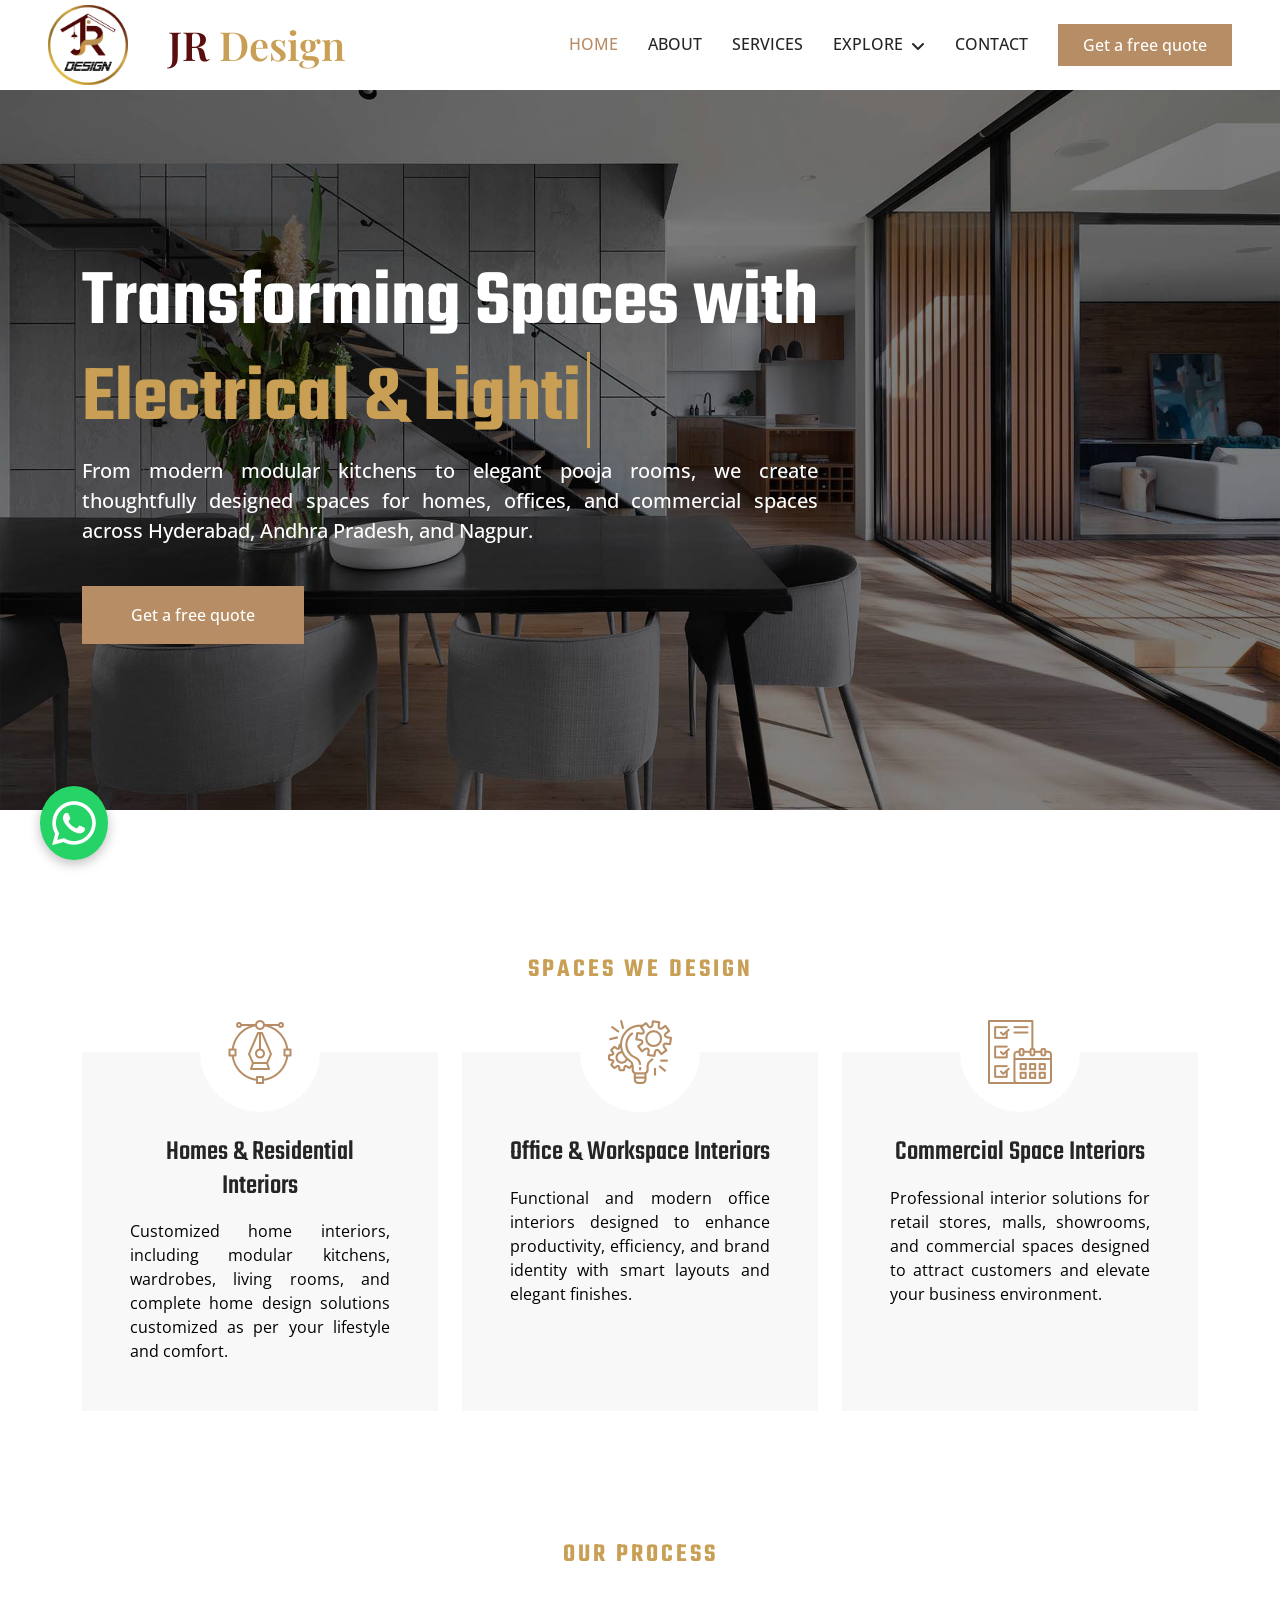
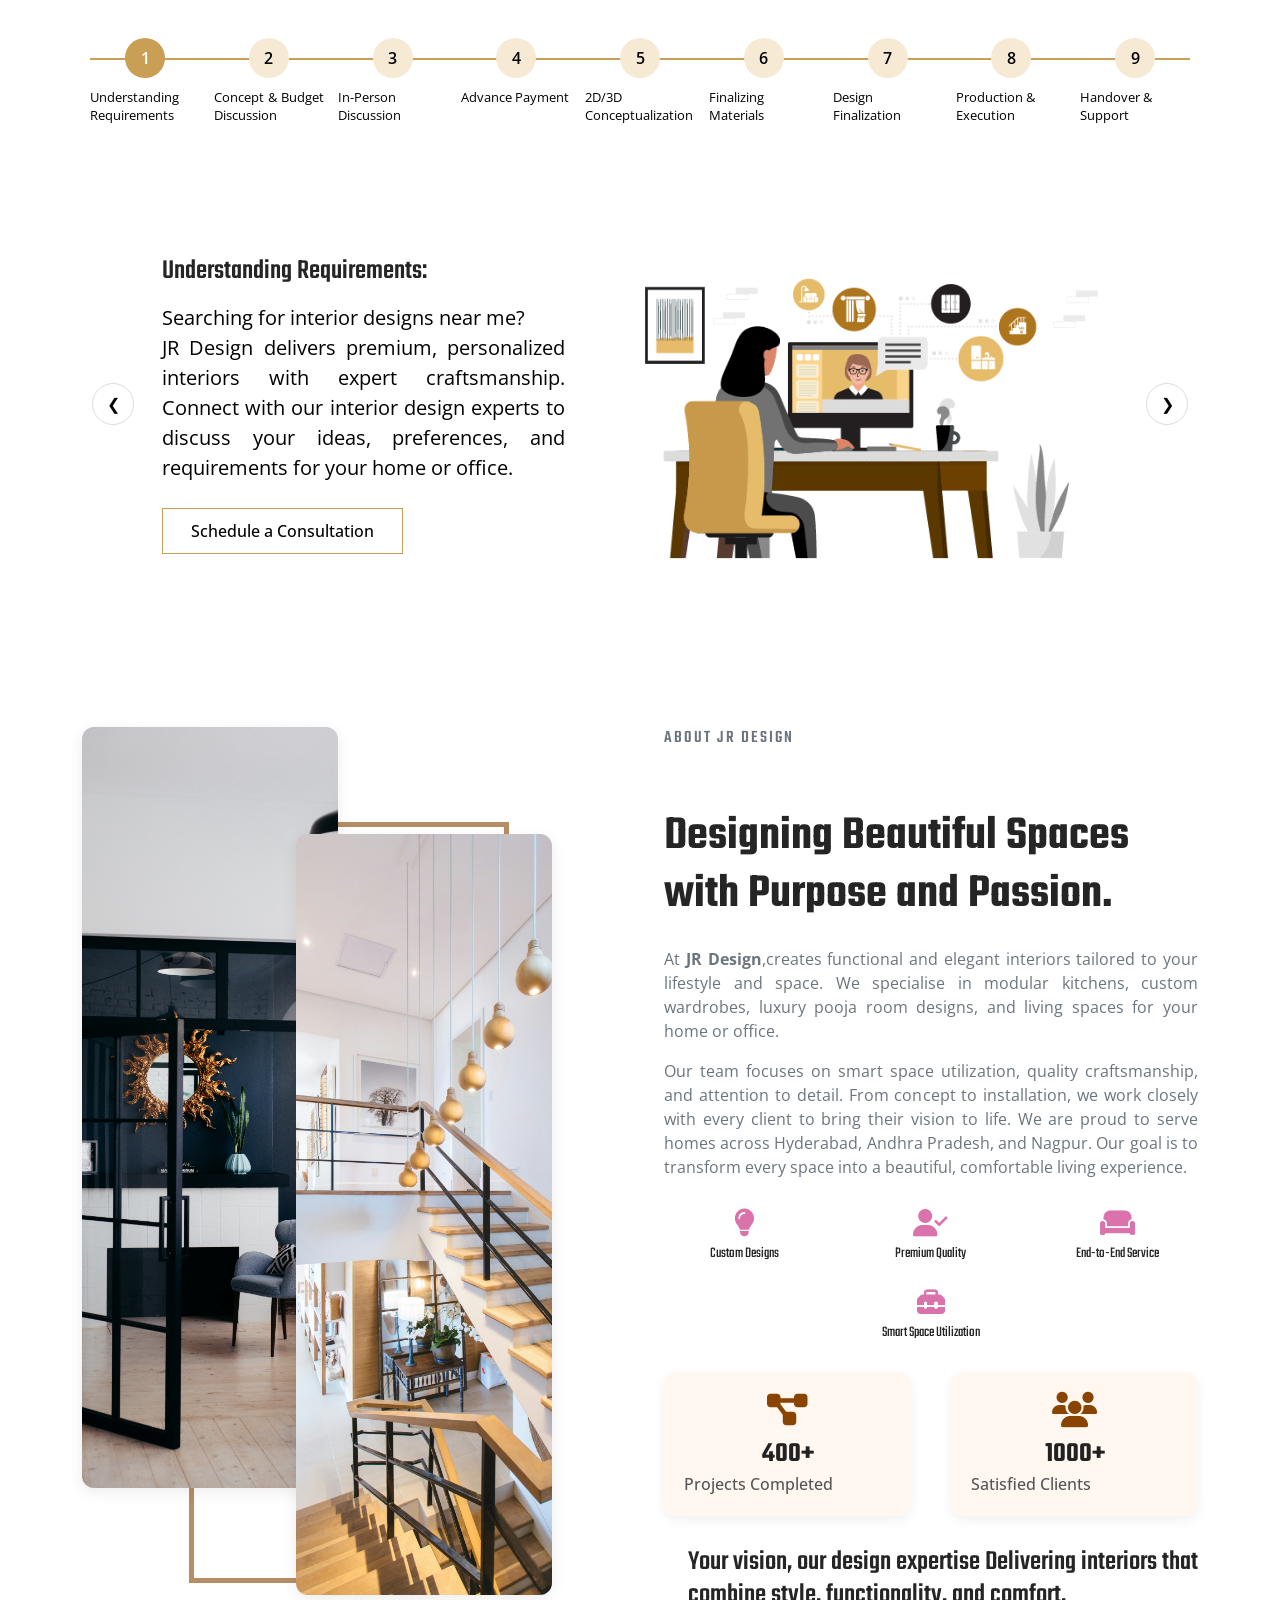
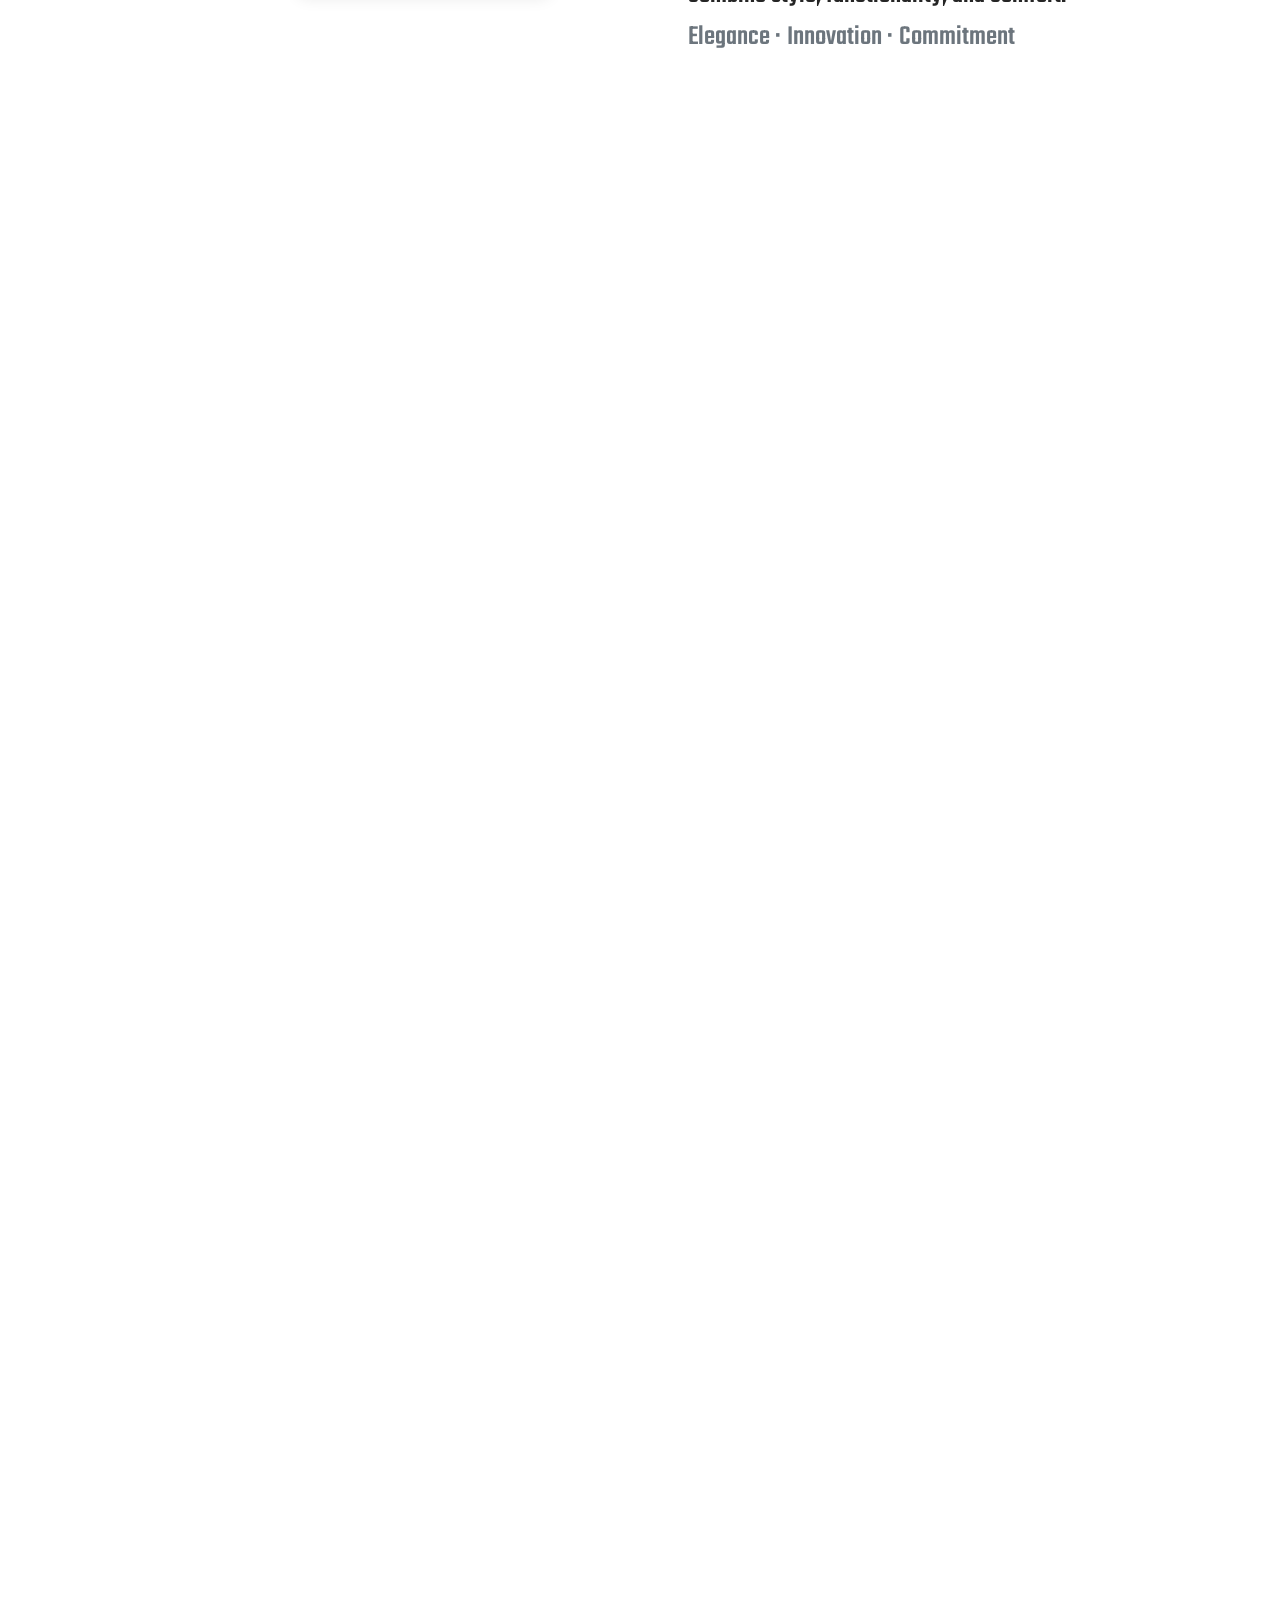
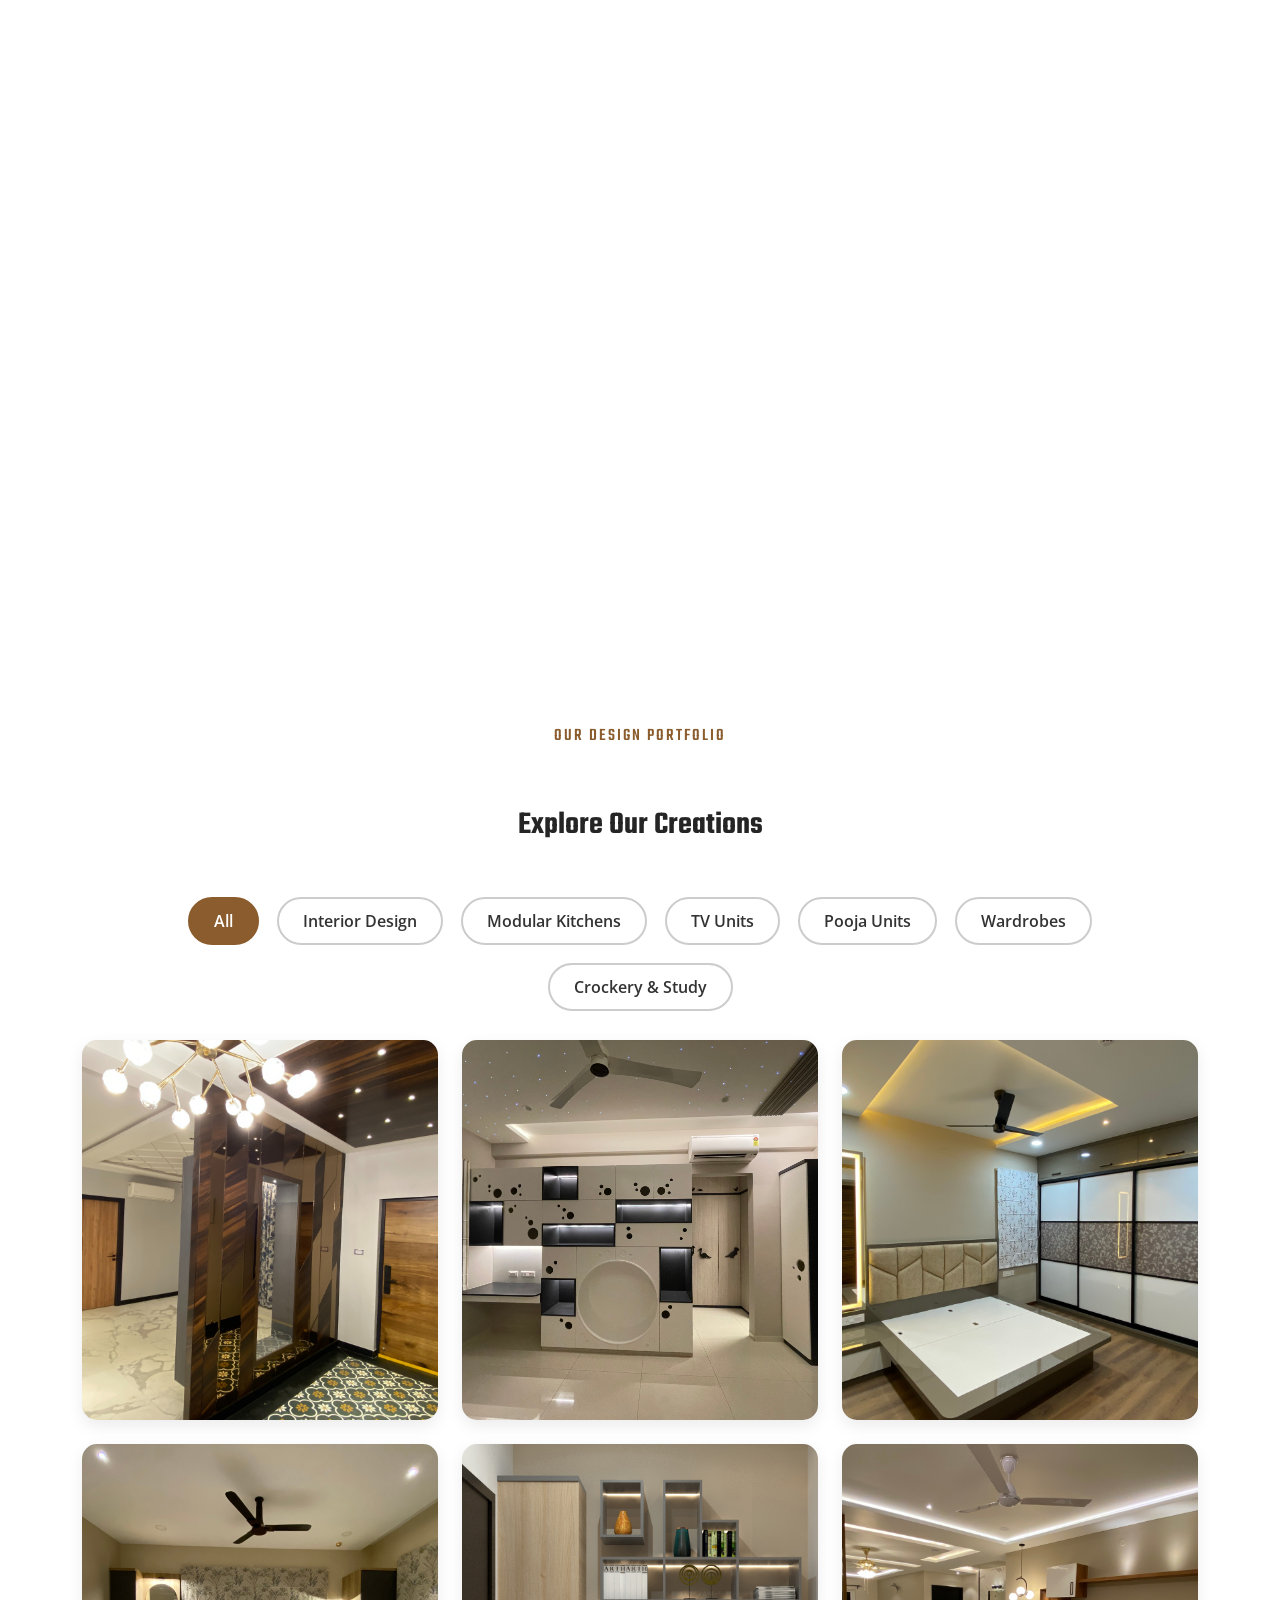
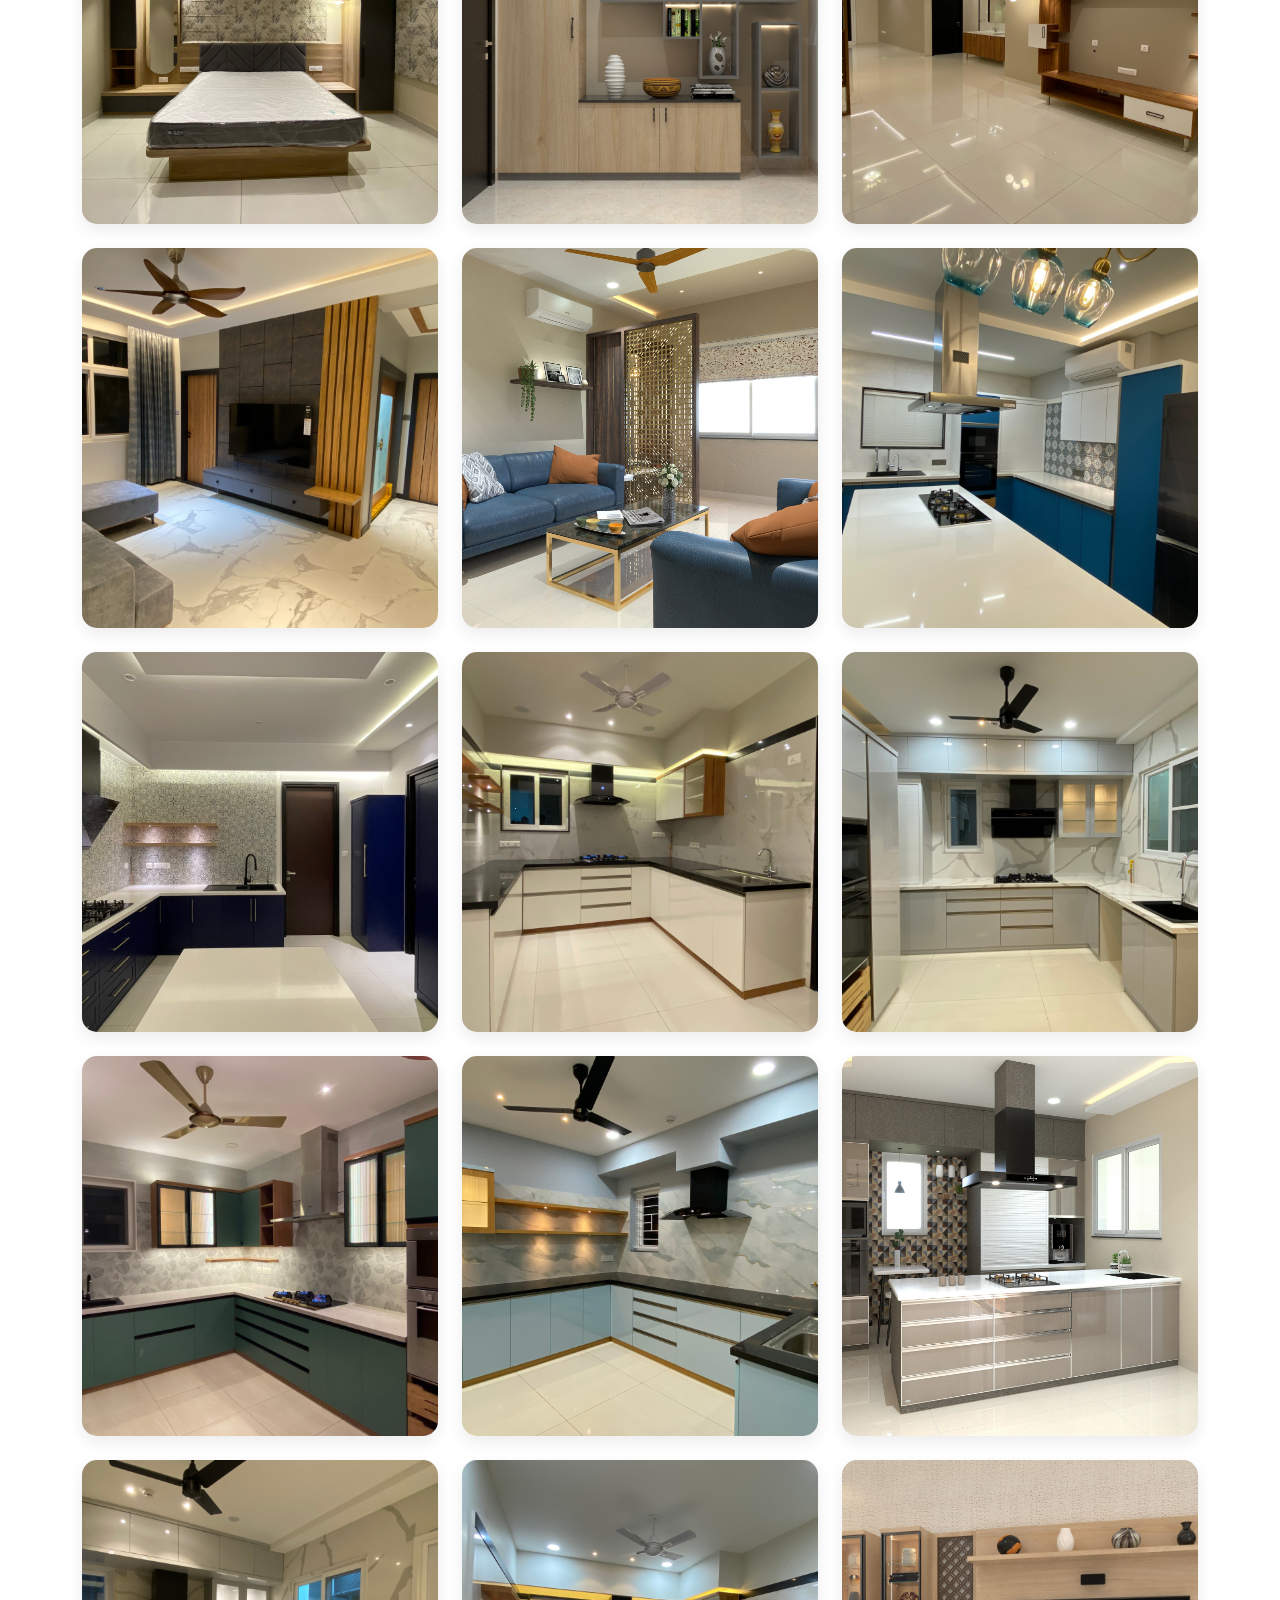
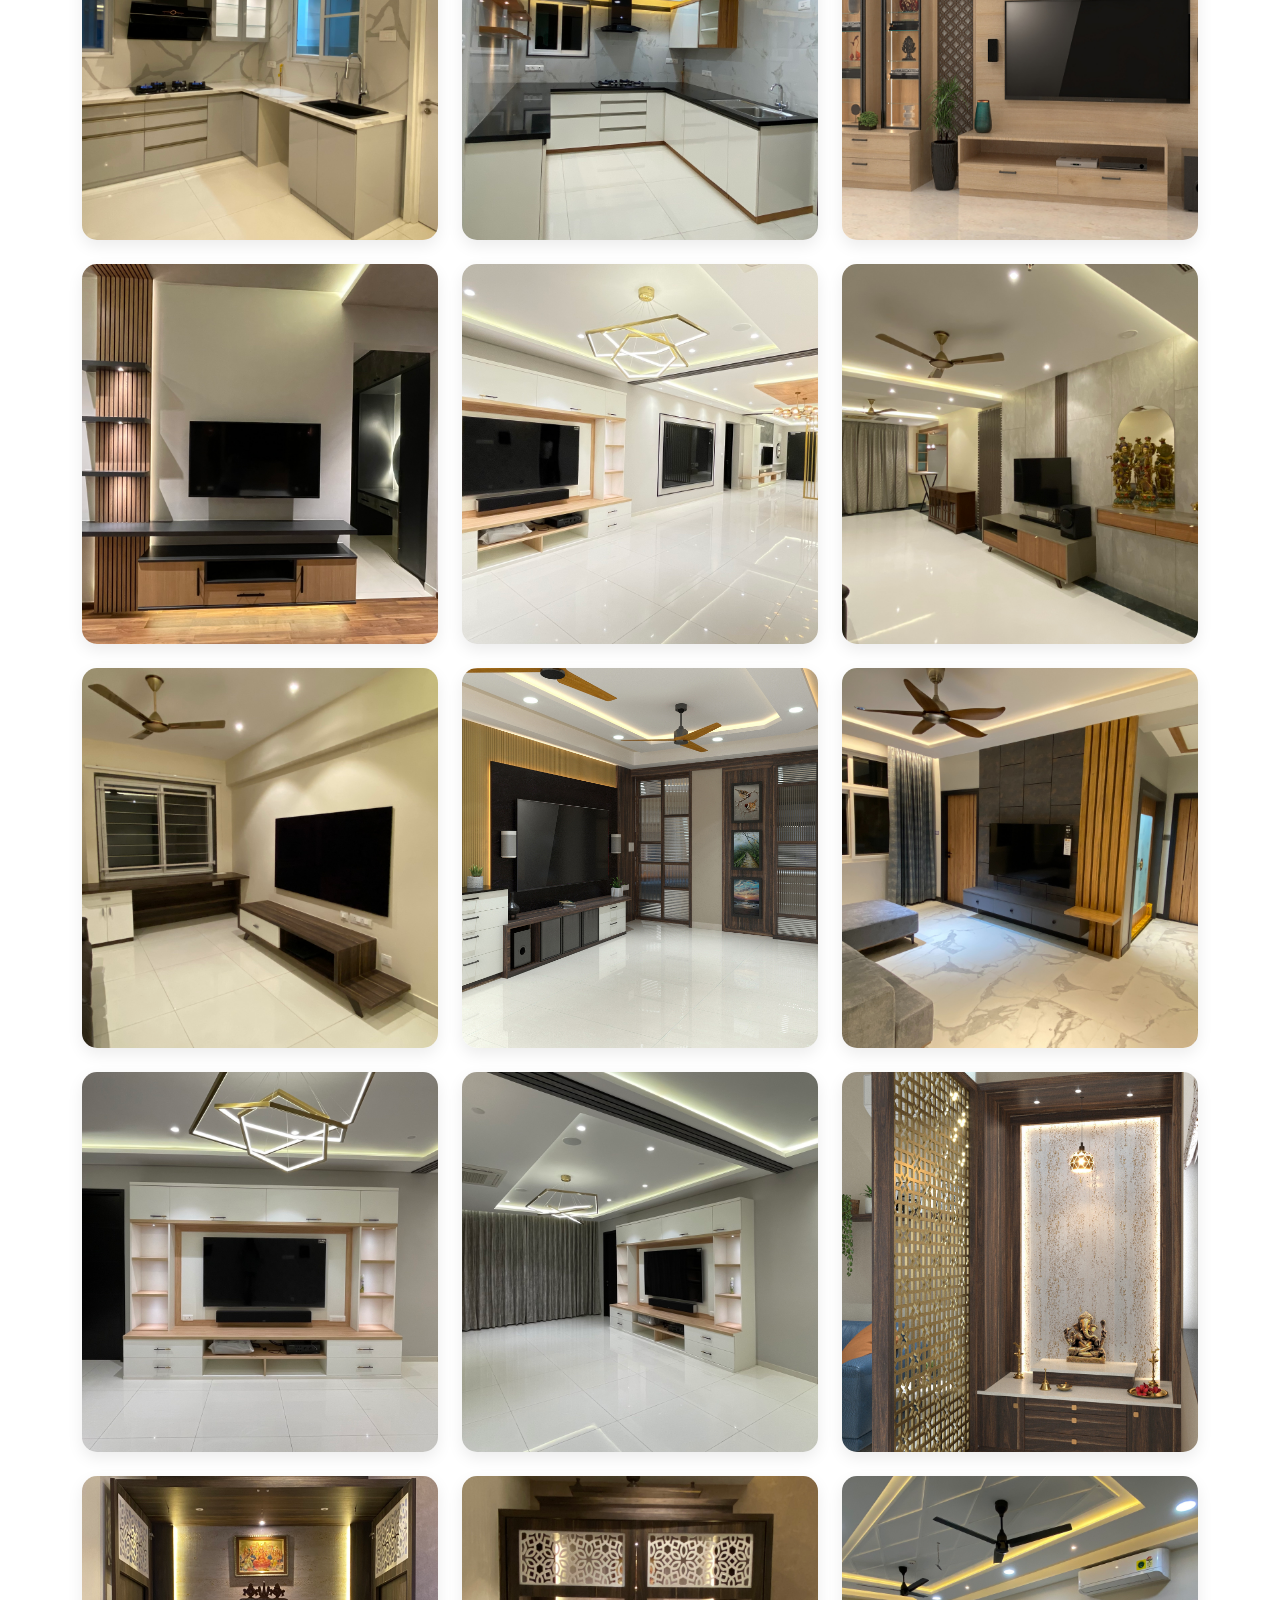
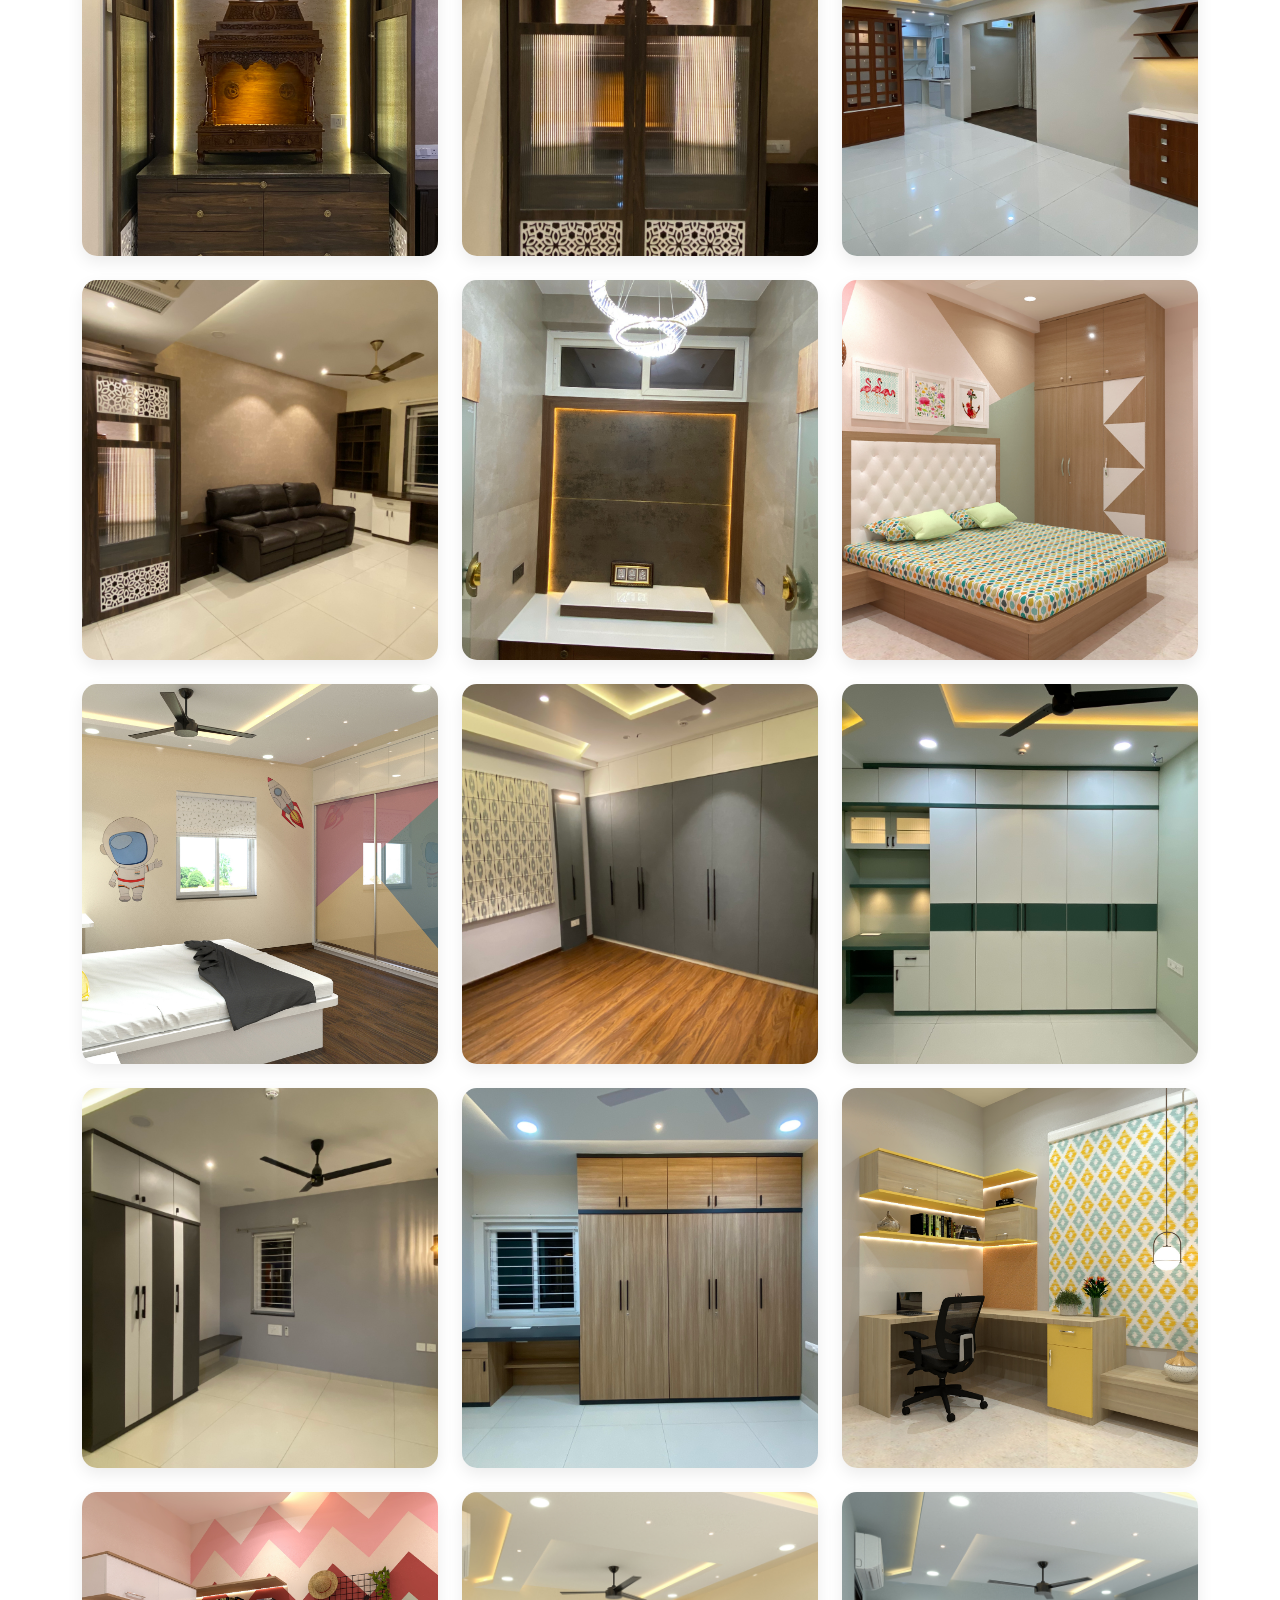
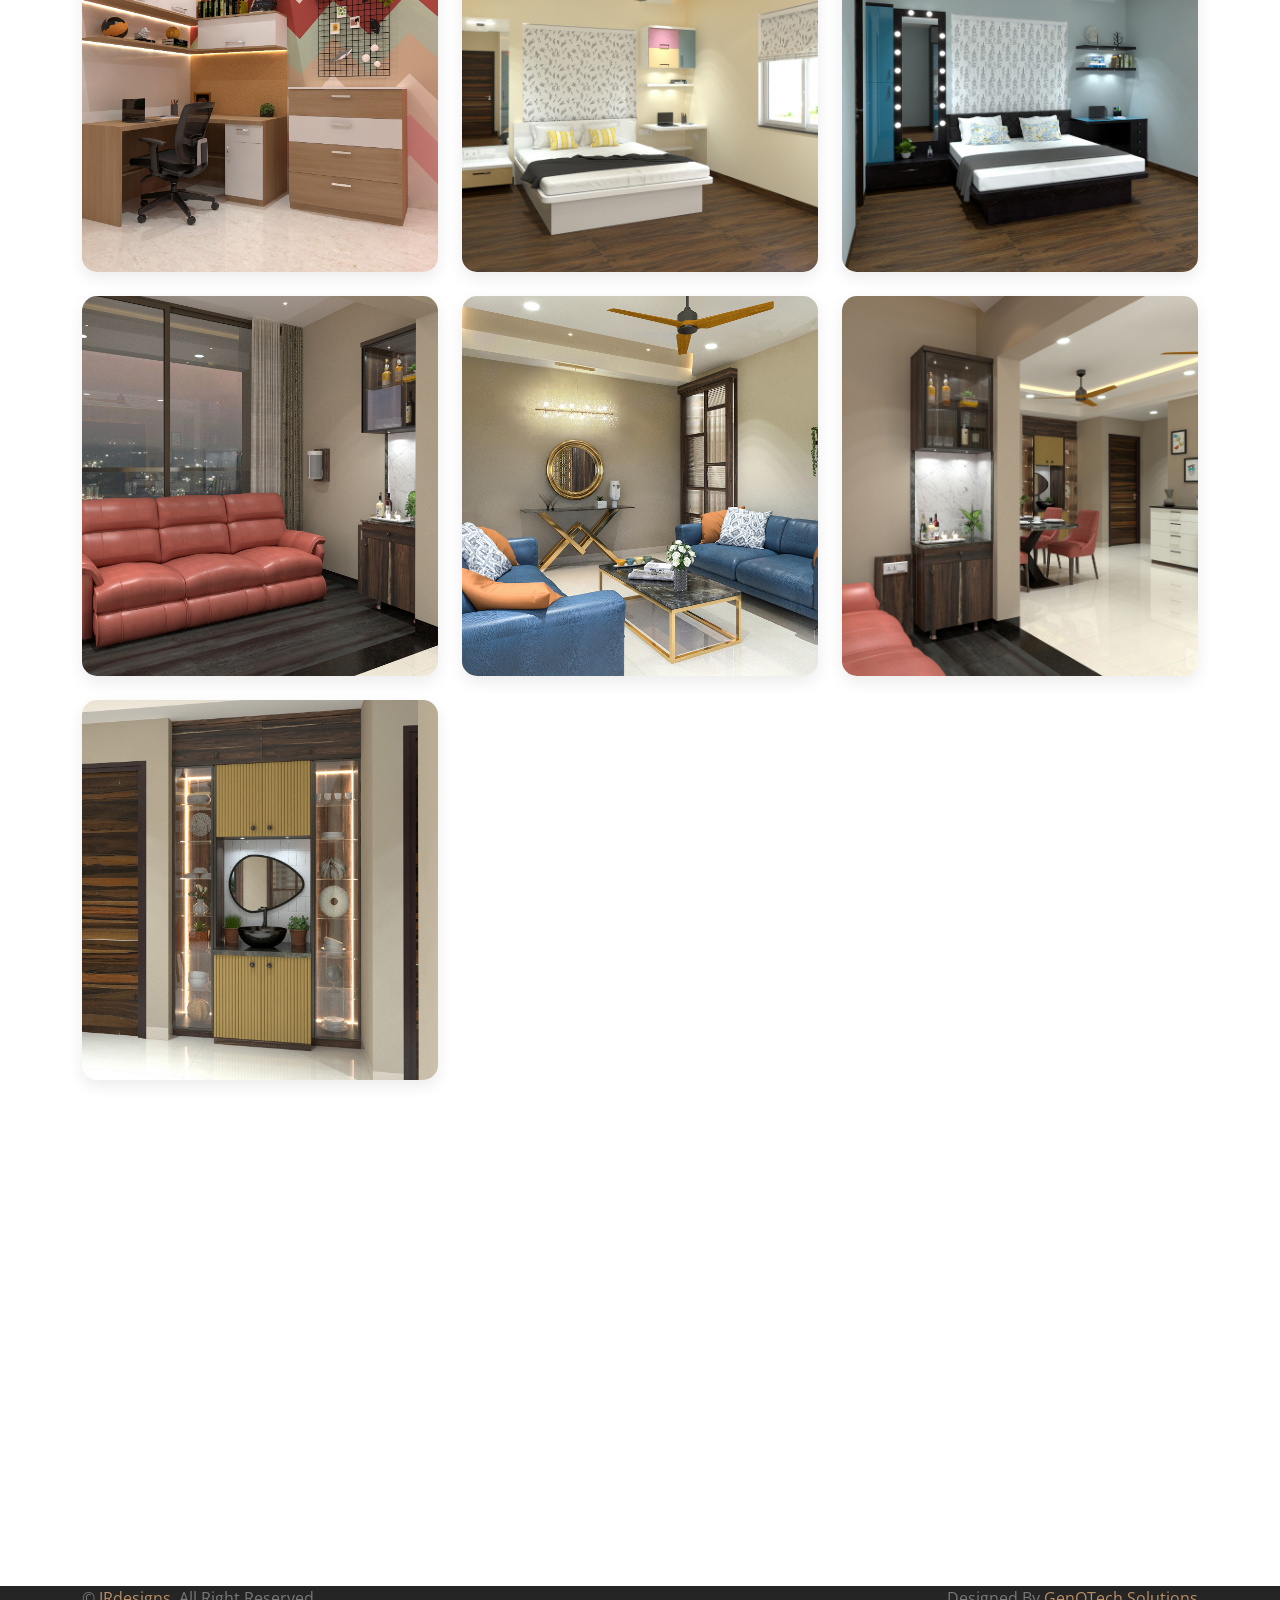
<file: www.jrdesigns.in/index.html>
<!DOCTYPE html>
<html lang="en">


<head>
    <meta charset="utf-8">
    <title>JR Design</title>
    <meta content="width=device-width, initial-scale=1.0" name="viewport">
    <meta content="" name="keywords">
    <meta content="" name="description">

    <!-- Favicon -->
    <link href="img2/JR-new-logo.png" rel="icon">

    <!-- Google Web Fonts -->
    <link rel="preconnect" href="https://fonts.googleapis.com/">
    <link rel="preconnect" href="https://fonts.gstatic.com/" crossorigin>
    <link href="https://fonts.googleapis.com/css2?family=Open+Sans:wght@400;500;600&amp;family=Teko:wght@400;500;600&amp;display=swap" rel="stylesheet">

    <!-- Icon Font Stylesheet -->
    <link href="../cdnjs.cloudflare.com/ajax/libs/font-awesome/5.10.0/css/all.min.css" rel="stylesheet">
    <link href="../cdn.jsdelivr.net/npm/bootstrap-icons%401.4.1/font/bootstrap-icons.css" rel="stylesheet">

    <!-- Libraries Stylesheet -->
    <link href="lib/animate/animate.min.css" rel="stylesheet">
    <link href="lib/owlcarousel/assets/owl.carousel.min.css" rel="stylesheet">
    <link href="lib/tempusdominus/css/tempusdominus-bootstrap-4.min.css" rel="stylesheet" />

    <!-- Customized Bootstrap Stylesheet -->
    <link href="css/bootstrap.min.css" rel="stylesheet">

    <!-- Template Stylesheet -->
    <link href="css/style.css" rel="stylesheet">
<!-- Add this in your HTML head section -->
<link href="https://fonts.googleapis.com/css2?family=Playfair+Display:wght@700&amp;family=Raleway:wght@400;700&amp;display=swap" rel="stylesheet">
        
<!--- collect chat code-->
<script>(function(w, d) { w.CollectId = "69805b1582cbaf230dd0d04c"; var h = d.head || d.getElementsByTagName("head")[0]; var s = d.createElement("script"); s.setAttribute("type", "text/javascript"); s.async=true; s.setAttribute("src", "https://collectcdn.com/launcher.js"); h.appendChild(s); })(window, document);</script>
  </head>

<body>
    <!-- Spinner Start -->
    <div id="spinner" class="show bg-white position-fixed translate-middle w-100 vh-100 top-50 start-50 d-flex align-items-center justify-content-center">
        <div class="spinner-border position-relative text-primary" style="width: 6rem; height: 6rem;" role="status"></div>
        <img class="position-absolute top-50 start-50 translate-middle" src="img2/56-x-74.png" alt="Icon">
    </div>
    <!-- Spinner End -->


   

<!-- Navbar Start -->
<nav class="navbar navbar-expand-lg bg-white navbar-light sticky-top py-lg-0 px-lg-5 wow fadeIn" data-wow-delay="0.1s">
    <a href="index.html" class="navbar-brand ms-4 ms-lg-0">
        <div class="logo-container">
            <img src="img2/JR-new-logo.png" alt="JR Logo">
        </div>
        <h1 class="text-primary m-0" style="font-family: 'Playfair Display', 'Raleway', serif;">
            <span style="color: #5c0d0d;">JR</span><span style="color: #c89f54;"> Design</span>
        </h1>
    </a>

    <button type="button" class="navbar-toggler me-4" data-bs-toggle="collapse" data-bs-target="#navbarCollapse">
        <span class="navbar-toggler-icon"></span>
    </button>

    <div class="collapse navbar-collapse" id="navbarCollapse">
        <div class="navbar-nav ms-auto p-4 p-lg-0">
            <a href="index.html" class="nav-item nav-link active">Home</a>
            <a href="about.html" class="nav-item nav-link">About</a>
            <a href="service.html" class="nav-item nav-link">Services</a>
            <div class="nav-item dropdown">
                <a href="#" class="nav-link dropdown-toggle" data-bs-toggle="dropdown">Explore</a>
                <div class="dropdown-menu dropdown-menu-end mt-0 border-0 shadow-sm">
                    <!-- <a href="feature.html" class="dropdown-item">Our Features</a> -->
                    <a href="project.html" class="dropdown-item">Our Projects</a>
                    <a href="appointment.html" class="dropdown-item">Appointment</a>
                    <a href="testimonial.html" class="dropdown-item">Portfolio</a>
                </div>
            </div>
            <a href="contact.html" class="nav-item nav-link">Contact</a>
        </div>
        <a href="team.php" class="btn btn-primary py-2 px-4 d-none d-lg-block">Get a free quote</a>
    </div>
</nav>
<!-- Navbar End -->

<style>
    .logo-container {
        height: 80px;
        width: 120px;
        position: relative;
        overflow: visible;
        flex-shrink: 0;
        display: inline-block;
    }

    .logo-container img {
        position: absolute;
        top: 50%;
        left: 0;
        transform: translateY(-50%);
        height: 80px;
        width: auto;
        z-index: 1;
        pointer-events: none;
    }

    .navbar-brand {
        display: flex;
        align-items: center;
        position: relative;
    }

    /* Ensure dropdown works properly on mobile */
    .navbar .dropdown-menu {
        background-color: #fff;
        position: absolute;
        top: 100%;
        left: 0;
        right: auto;
        z-index: 1000;
        display: none;
        float: left;
        min-width: 10rem;
    }

    .navbar .dropdown:hover .dropdown-menu,
    .navbar .dropdown.show .dropdown-menu {
        display: block;
    }

/* Desktop hover dropdown */
@media (min-width: 992px) {
    .navbar .dropdown:hover .dropdown-menu {
        display: block;
    }
}

/* Mobile: Bootstrap controls show/hide */
@media (max-width: 991.98px) {
    .navbar .dropdown-menu {
        display: none;
    }

    .navbar .dropdown.show .dropdown-menu {
        display: block;
    }
}


    /* Optional: Add smooth transition on dropdown */
    .dropdown-menu {
        transition: all 0.3s ease;
    }
</style>


    <!-- Carousel Start -->
    <div class="container-fluid p-0 pb-5 wow fadeIn" data-wow-delay="0.1s">
        <div class="owl-carousel header-carousel position-relative">
            <div class="owl-carousel-item position-relative" data-dot=" src='img/carousel-1.jpg'>">
                <img class="img-fluid" src="img/carousel-1.jpg" alt="">
                <div class="owl-carousel-inner">
                    <div class="container">
                        <div class="row justify-content-start">
                            <div class="col-10 col-lg-8">
<h1 class="display-1 text-white animated slideInDown banner-heading">
  Transforming Spaces with <br>
  <span class="dynamic-text"></span>
</h1>
                                <p class="fs-5 fw-medium text-white mb-4 pb-3">From modern modular kitchens to elegant pooja rooms, we create thoughtfully designed spaces for homes, offices, and commercial spaces across Hyderabad, Andhra Pradesh, and Nagpur.</p>
                                   <a href="team.php" class="btn btn-primary py-3 px-5 animated slideInLeft">Get a free quote </a>
                                   <!-- <a href="team.html" class="btn btn-primary py-2 px-4 d-none d-lg-block">Get a free quote</a> -->

                            </div>
                        </div>
                    </div>
                </div>
            </div>
            <!-- <div class="owl-carousel-item position-relative" data-dot="<img src='img/carousel-2.jpg'>">
                <img class="img-fluid" src="img/carousel-2.jpg" alt="">
                <div class="owl-carousel-inner">
                    <div class="container">
                        <div class="row justify-content-start">
                            <div class="col-10 col-lg-8">
                                <h1 class="display-1 text-white animated slideInDown">Best Architecture And Interior Design Services</h1>
                                <p class="fs-5 fw-medium text-white mb-4 pb-3">Vero elitr justo clita lorem. Ipsum dolor at sed stet sit diam no. Kasd rebum ipsum et diam justo clita et kasd rebum sea elitr.</p>
                                <a href="" class="btn btn-primary py-3 px-5 animated slideInLeft">Read More</a>
                            </div>
                        </div>
                    </div>
                </div>
            </div>
            <div class="owl-carousel-item position-relative" data-dot="<img src='img/carousel-3.jpg'>">
                <img class="img-fluid" src="img/carousel-3.jpg" alt="">
                <div class="owl-carousel-inner">
                    <div class="container">
                        <div class="row justify-content-start">
                            <div class="col-10 col-lg-8">
                                <h1 class="display-1 text-white animated slideInDown">Best Architecture And Interior Design Services</h1>
                                <p class="fs-5 fw-medium text-white mb-4 pb-3">Vero elitr justo clita lorem. Ipsum dolor at sed stet sit diam no. Kasd rebum ipsum et diam justo clita et kasd rebum sea elitr.</p>
                                <a href="" class="btn btn-primary py-3 px-5 animated slideInLeft">Read More</a>
                            </div>
                        </div>
                    </div>
                </div>
            </div> -->
        </div>
    </div>
    <!-- Carousel End -->


    <!-- Facts Start -->
    <div class="container-xxl py-5">
        <div class="container pt-5">
          <h2 class="jr-title text-center">SPACES WE DESIGN</h2>
            <div class="row g-4">
                <div class="col-lg-4 col-md-6 wow fadeInUp" data-wow-delay="0.1s">
                    <div class="fact-item text-center bg-light h-100 p-5 pt-0">
                        <div class="fact-icon">
                            <img src="img/icons/icon-2.png" alt="Icon">
                        </div>
                        <h3 class="mb-3">Homes & Residential Interiors</h3>
                        <p class="mb-0">Customized home interiors, including modular kitchens, wardrobes, living rooms, and complete home design solutions customized as per your lifestyle and comfort.</p>
                    </div>
                </div>
                <div class="col-lg-4 col-md-6 wow fadeInUp" data-wow-delay="0.3s">
                    <div class="fact-item text-center bg-light h-100 p-5 pt-0">
                        <div class="fact-icon">
                            <img src="img/icons/icon-3.png" alt="Icon">
                        </div>
                        <h3 class="mb-3">Office & Workspace Interiors</h3>
                        <p class="mb-0">Functional and modern office interiors designed to enhance productivity, efficiency, and brand identity with smart layouts and elegant finishes.</p>
                    </div>
                </div>
                <div class="col-lg-4 col-md-6 wow fadeInUp" data-wow-delay="0.5s">
                    <div class="fact-item text-center bg-light h-100 p-5 pt-0">
                        <div class="fact-icon">
                            <img src="img/icons/icon-4.png" alt="Icon">
                        </div>
                        <h3 class="mb-3">Commercial Space Interiors </h3>
                        <p class="mb-0">Professional interior solutions for retail stores, malls, showrooms, and commercial spaces designed to attract customers and elevate your business environment.</p>
                    </div>
                </div>
            </div>
        </div>
    </div>
    <!-- Facts End -->




   <!-- How It Works Section
<section class="how-it-works-section">
  <div class="container">
    <h2 class="section-title">How It Works</h2>
    <div class="steps-wrapper">
      <div class="step">
        <div class="icon-circle">
          <i class="fas fa-calendar-check"></i>
        </div>
        <h4>Plan Site Visit</h4>
        <p>Schedule a visit to understand your space and requirements.</p>
      </div>

      <div class="chain-line"></div>

      <div class="step">
        <div class="icon-circle">
          <i class="fas fa-file-invoice-dollar"></i>
        </div>
        <h4>Get a Free Quote</h4>
        <p>Receive a no-obligation estimate based on your inputs.</p>
      </div>

      <div class="chain-line"></div>

      

      <div class="step">
        <div class="icon-circle">
          <i class="fas fa-coins"></i>
        </div>
        <h4>Token Payment</h4>
        <p>Confirm the project by paying a minimal token amount.</p>
      </div>
      <div class="chain-line"></div>

      <div class="step">
        <div class="icon-circle">
          <i class="fas fa-pencil-ruler"></i>
        </div>
        <h4>Start 2D & 3D Designs</h4>
        <p>Our designers initiate concept creation to visualize your space.</p>
      </div>

      <div class="chain-line"></div>

      <div class="step">
        <div class="icon-circle">
          <i class="fas fa-share-square"></i>
        </div>
        <h4>Design Sharing</h4>
        <p>We present finalized 2D & 3D designs for your approval.</p>
      </div>

      <div class="chain-line"></div>

      <div class="step">
        <div class="icon-circle">
          <i class="fas fa-tools"></i>
        </div>
        <h4>Execution Begins</h4>
        <p>Renovation and execution start as per approved plan.</p>
      </div>

      <div class="chain-line"></div>

      <div class="step">
        <div class="icon-circle">
          <i class="fas fa-receipt"></i>
        </div>
        <h4>Payment Milestones</h4>
        <p>Make payments according to the agreed project schedule.</p>
      </div>

      <div class="chain-line"></div>

      <div class="step">
        <div class="icon-circle">
          <i class="fas fa-truck-moving"></i>
        </div>
        <h4>Move In & Enjoy!</h4>
        <p>Your dream space is ready. Time to move in and relax!</p>
      </div>
    </div>
    <div class="cta-button">
      <a href="team.php" class="btn-consultation">Book Free Consultation</a>
    </div>
  </div>
</section> -->


<!-- HOW WE WORK START -->
<section class="jr-how-work">
  <div class="container">

    <h2 class="jr-title text-center">OUR PROCESS</h2>

    <!-- STEPS -->
    <div class="jr-steps">
      <span class="jr-line"></span>

      <div class="jr-step active" data-step="1">
        <span class="jr-circle">1</span>
        <p>Understanding <br>Requirements</p>
      </div>

      <div class="jr-step" data-step="2">
        <span class="jr-circle">2</span>
        <p>Concept & Budget Discussion</p>
      </div>

      <div class="jr-step" data-step="3">
        <span class="jr-circle">3</span>
        <p>In-Person Discussion</p>
      </div>

      <div class="jr-step" data-step="4">
        <span class="jr-circle">4</span>
        <p>Advance Payment</p>
      </div>

      <div class="jr-step" data-step="5">
        <span class="jr-circle">5</span>
        <p>2D/3D <br>Conceptualization</p>
      </div>

      <div class="jr-step" data-step="6">
        <span class="jr-circle">6</span>
        <p>Finalizing Materials</p>
      </div>

      <div class="jr-step" data-step="7">
        <span class="jr-circle">7</span>
        <p>Design Finalization</p>
      </div>

      <div class="jr-step" data-step="8">
        <span class="jr-circle">8</span>
        <p>Production & <br> Execution</p>
      </div>

      <div class="jr-step" data-step="9">
        <span class="jr-circle">9</span>
        <p>Handover & <br>Support</p>
      </div>
    </div>

    <!-- CONTENT -->
<div class="jr-content">

  <button class="jr-arrow left">&#10094;</button>

  <!-- STEP 1 -->
  <div class="jr-content-item active" data-content="1">
    <div class="jr-left">
      <h3>Understanding Requirements:</h3>
      <p>Searching for interior designs near me? <br>JR Design delivers premium, personalized interiors with expert craftsmanship. Connect with our interior design experts to discuss your ideas, preferences, and requirements for your home or office.</p>
      <a href="team.php" class="jr-btn">Schedule a Consultation</a>
    </div>
    <div class="jr-right">
      <img src="img2/1.png" alt="Online Consultation">
    </div>
  </div>

  <!-- STEP 2 -->
  <div class="jr-content-item" data-content="2">
    <div class="jr-left">
      <h3>Concept & Budget Discussion</h3>
      <p>We understand your design goals, style preferences, and budget to create a concept that fits your space perfectly. This ensures a clear direction before moving forward.</p>
      <a href="team.php" class="jr-btn">Get Estimate</a>
    </div>
    <div class="jr-right">
      <img src="img2/cost_estimation.png" alt="Approximate Quotation">
    </div>
  </div>

  <!-- STEP 3 -->
  <div class="jr-content-item" data-content="3">
    <div class="jr-left">
      <h3>In Person Discussion</h3>
      <p>Our team visits your location to discuss your ideas, assess the space, and gather key details. This ensures accurate planning and the execution of a customized design.</p>
      <a href="team.php" class="jr-btn">Book a Consultation</a>
    </div>
    <div class="jr-right">
      <img src="img2/p2p_meeting.png" alt="In Person Discussion">
    </div>
  </div>

  <!-- STEP 4 -->
  <div class="jr-content-item" data-content="4">
    <div class="jr-left">
      <h3>Advance Payment</h3>
      <p>An advance payment confirms your project and allows us to begin material procurement and execution. This ensures timely progress and smooth delivery of your interiors.</p>
      <a href="team.php" class="jr-btn">Book a Consultation</a>
    </div>
    <div class="jr-right">
      <img src="img2/adv_bookig.png" alt="Advance Booking">
    </div>
  </div>

  <!-- STEP 5 -->
  <div class="jr-content-item" data-content="5">
    <div class="jr-left">
      <h3>2D / 3D Conceptualization</h3>
      <p>We create detailed 2D layouts and realistic 3D designs to help you visualize your space before execution. This ensures the design, layout, and finishes align perfectly with your vision.</p>
      <a href="team.php" class="jr-btn">Know More</a>
    </div>
    <div class="jr-right">
      <img src="img2/design.png" alt="2D 3D Design">
    </div>
  </div>

  <!-- STEP 6 -->
  <div class="jr-content-item" data-content="6">
    <div class="jr-left">
      <h3>Finalizing The Materials</h3>
      <p>We help you select the right materials, finishes, colors, and accessories to match your design and budget. This ensures a perfect balance of quality, durability, and aesthetics.</p>
      <a href="team.php" class="jr-btn">Know More</a>
    </div>
    <div class="jr-right">
      <img src="img2/material.png" alt="Material Presentation">
    </div>
  </div>

  <!-- STEP 7 -->
  <div class="jr-content-item" data-content="7">
    <div class="jr-left">
      <h3>Design Finalization</h3>
      <p>Once all layouts, materials, and finishes are selected, we finalize the complete design plan. This ensures everything is aligned and ready for smooth execution. </p>
      <a href="team.php" class="jr-btn">Know More</a>
    </div>
    <div class="jr-right">
      <img src="img2/final_quote.png" alt="Final Quotation">
    </div>
  </div>

  <!-- STEP 8 -->
  <div class="jr-content-item" data-content="8">
    <div class="jr-left">
      <h3>Production & Execution</h3>
      <p>We begin manufacturing and executing your interiors with precision and quality craftsmanship. Our team ensures every detail is completed as planned for a flawless finish.</p>
      <a href="team.php" class="jr-btn">Know More</a>
    </div>
    <div class="jr-right">
      <img src="img2/execu_begins.png" alt="Execution Begins">
    </div>
  </div>

  <!-- STEP 9 -->
  <div class="jr-content-item" data-content="9">
    <div class="jr-left">
      <h3>Handover & Support</h3>
      <p>Once the project is complete, we conduct a final walkthrough and hand over your fully finished space. Our team also provides post-installation support to ensure your complete satisfaction.</p>
      <a href="team.php" class="jr-btn">Know More</a>
    </div>
    <div class="jr-right">
      <img src="img2/final_op.png" alt="Project Handover">
    </div>
  </div>

  <button class="jr-arrow right">&#10095;</button>

    <div class="jr-dots">
    <span class="dot active"></span>
    <span class="dot"></span>
    <span class="dot"></span>
    <span class="dot"></span>
    <span class="dot"></span>
    <span class="dot"></span>
    <span class="dot"></span>
    <span class="dot"></span>
    <span class="dot"></span>
  </div>

</div>

  </div>
</section>

<!-- HOW WE WORK END -->

<style>
  .how-it-works-section {
    padding: 80px 20px;
    background: #f9f9f9;
    text-align: center;
    font-family: 'Segoe UI', sans-serif;
  }

  .section-title {
    font-size: 36px;
    font-weight: 700;
    color: #2c2c2c;
    margin-bottom: 60px;
  }

  .steps-wrapper {
    display: flex;
    flex-wrap: wrap;
    justify-content: center;
    position: relative;
  }

  .step {
    background: #ffffff;
    border: 2px solid #e5e5e5;
    border-radius: 20px;
    padding: 20px;
    margin: 10px;
    width: 250px;
    box-shadow: 0 5px 15px rgba(0,0,0,0.05);
    position: relative;
    z-index: 1;
    transition: transform 0.3s ease;
  }

  .step:hover {
    transform: translateY(-5px);
    box-shadow: 0 10px 25px rgba(0,0,0,0.1);
  }

  .icon-circle {
    width: 70px;
    height: 70px;
    margin: 0 auto 15px;
    border-radius: 50%;
    background: #c89f54;
    display: flex;
    align-items: center;
    justify-content: center;
    color: white;
    font-size: 26px;
  }

  .step h4 {
    font-size: 18px;
    font-weight: 600;
    color: #5c0d0d;
    margin-bottom: 10px;
  }

  .step p {
    font-size: 14px;
    color: #444;
  }

  .chain-line {
    width: 30px;
    height: 2px;
    background: #c89f54;
    align-self: center;
    margin: 0 10px;
  }

  .cta-button {
    margin-top: 40px;
  }

  .btn-consultation {
    background: #e74c3c;
    color: white;
    padding: 12px 30px;
    border-radius: 50px;
    text-decoration: none;
    font-size: 16px;
    font-weight: 600;
    transition: background 0.3s ease;
  }

  .btn-consultation:hover {
    background: #c0392b;
  }

  @media (max-width: 768px) {
    .steps-wrapper {
      flex-direction: column;
    }
    .chain-line {
      width: 2px;
      height: 30px;
      margin: 10px auto;
    }
  }
</style>
<!-- End How It Works Section -->


<!-- About Start -->
<link href="../cdnjs.cloudflare.com/ajax/libs/font-awesome/6.5.0/css/all.min.css" rel="stylesheet" />

<style>
/* Image Effects */
.about-img {
    position: relative;
    display: flex;
    gap: 15px;
    flex-wrap: wrap;
}

.about-img img {
    width: 48%;
    border-radius: 12px;
    transition: transform 0.4s ease, box-shadow 0.4s ease;
    box-shadow: 0 4px 15px rgba(0, 0, 0, 0.08);
}

.about-img img:hover {
    transform: scale(1.05);
    box-shadow: 0 8px 25px rgba(0, 0, 0, 0.15);
}

/* Icon Features */
.icon-features {
    display: flex;
    gap: 25px;
    flex-wrap: wrap;
    margin: 30px 0;
}

.icon-item {
    flex: 1 1 120px;
    text-align: center;
    color: #da73ac;
}

.icon-item i {
    font-size: 28px;
    margin-bottom: 8px;
    transition: transform 0.3s, color 0.3s;
}

.icon-item:hover i {
    color: #603e19;
    transform: scale(1.2);
}

.icon-item h6 {
    font-size: 15px;
    margin: 0;
}

/* Achievement Section */
.achievement-stats {
    display: flex;
    gap: 40px;
    flex-wrap: wrap;
    margin: 30px 0;
    justify-content: space-between;
}

.stat-item {
    flex: 1 1 200px;
    text-align: center;
    background: #fff7f0;
    border-radius: 12px;
    padding: 20px;
    box-shadow: 0 4px 12px rgba(0, 0, 0, 0.06);
    transition: transform 0.3s ease;
}

.stat-item:hover {
    transform: translateY(-5px);
}

.stat-item i {
    font-size: 36px;
    color: #884400;
    margin-bottom: 10px;
}

.stat-item h2 {
    font-size: 28px;
    margin: 0;
    color: #222;
}

.stat-item p {
    margin: 0;
    color: #555;
    font-weight: 500;
}
</style>

<div class="container-xxl py-5">
    <div class="container">
        <div class="row g-5">
            <!-- Left Column with Images -->
            <div class="col-lg-6 wow fadeIn" data-wow-delay="0.1s">
                <div class="about-img">
                    <img class="img-fluid" src="img2/alexandra-gornago-LrrADFcX80w-unsplash.jpg" alt="Before Interior">
                    <img class="img-fluid" src="img2/jason-briscoe-UV81E0oXXWQ-unsplash.jpg" alt="After Interior">
                </div>
            </div>

            <!-- Right Column with Text -->
            <div class="col-lg-6 wow fadeIn" data-wow-delay="0.5s">
                <h4 class="section-title text-uppercase text-muted">About JR Design</h4>
                <h1 class="display-5 mb-4 text-dark">Designing Beautiful Spaces with Purpose and Passion.</h1>
                <p class="text-muted">At <strong>JR Design</strong>,creates functional and elegant interiors tailored to your lifestyle and space. We specialise in modular kitchens, custom wardrobes, luxury pooja room designs, and living spaces for your home or office.</p>
                <p class="mb-4 text-muted">Our team focuses on smart space utilization, quality craftsmanship, and attention to detail. From concept to installation, we work closely with every client to bring their vision to life. We are proud to serve homes across Hyderabad, Andhra Pradesh, and Nagpur. Our goal is to transform every space into a beautiful, comfortable living experience.</p>

                <!-- Icon Highlights -->
                <div class="icon-features">
                    <div class="icon-item">
                        <i class="fas fa-lightbulb"></i>
                        <h6>Custom Designs</h6>
                    </div>
                    <div class="icon-item">
                        <i class="fas fa-user-check"></i>
                        <h6>Premium Quality</h6>
                    </div>
                    <div class="icon-item">
                        <i class="fas fa-couch"></i>
                        <h6>End-to-End Service</h6>
                    </div>
                    <div class="icon-item">
                        <i class="fas fa-toolbox"></i>
                        <h6>Smart Space Utilization</h6>
                    </div>
                </div>

                <!-- NEW: Achievements -->
                <div class="achievement-stats">
                    <div class="stat-item">
                        <i class="fas fa-diagram-project"></i>
                        <h2>400+</h2>
                        <p>Projects Completed</p>
                    </div>
                    <div class="stat-item">
                        <i class="fas fa-users"></i>
                        <h2>1000+</h2>
                        <p>Satisfied Clients</p>
                    </div>
                </div>

                <!-- Counter -->
                <div class="d-flex align-items-center mb-4">
                    <div class="ps-4">
                        <h3>Your vision, our design expertise
                              Delivering interiors that combine style, functionality, and comfort.</h3>
                        <h3 class="mb-0 text-muted">Elegance · Innovation · Commitment</h3>
                    </div>
                </div>

                <!-- CTA Button -->
<!-- <a class="btn btn-primary py-3 px-5" 
   style="background-color: #884400; border: none;" 
   href="img2/HMinteriohyd.pdf" 
   download="HMinterio_Brochure.html">
   Download Brochure
</a>-->            </div> 
        </div>
    </div>
</div>
<!-- About End -->

<!-- Service Start -->
<div class="container-xxl py-5">
    <div class="container">
        <div class="text-center mx-auto mb-5 wow fadeInUp" data-wow-delay="0.1s" style="max-width: 600px;">
            <h4 class="section-title">Our Services</h4>
            <!-- <h4 class="section-title">Our Expertise</h4> -->
            <h1 class="display-5 mb-4">Elevating Spaces with Innovative Architecture & Bespoke Interiors</h1>
                    </div>
        <div class="row g-4">
            <!-- 1. Interior Design -->
            <div class="col-lg-4 col-md-6 wow fadeInUp" data-wow-delay="0.1s">
                <div class="service-item d-flex position-relative text-center h-100">
                    <img class="bg-img" src="img/service-1.jpg" alt="">
                    <div class="service-text p-5">
                        <img class="mb-4" src="img/icons/icon-5.png" alt="Icon">
                        <h3 class="mb-3">Interior Design</h3>
                        <p class="mb-4">Complete interior solutions, from space planning and electrical layout to custom lighting, modular kitchens, and elegant wardrobes, are designed to reflect your unique style.</p>
                        <!-- <a class="btn" href="#"><i class="fa fa-plus text-primary me-3"></i>Read More</a> -->
                    </div>
                </div>
            </div>
            <!-- 2. Electrical & Lighting -->
            <div class="col-lg-4 col-md-6 wow fadeInUp" data-wow-delay="0.3s">
                <div class="service-item d-flex position-relative text-center h-100">
                    <img class="bg-img" src="img/service-2.jpg" alt="">
                    <div class="service-text p-5">
                        <img class="mb-4" src="img/icons/icon-6.png" alt="Icon">
                        <h3 class="mb-3">Electrical & Lighting</h3>
                        <p class="mb-4">We provide complete electrical fitting and ambient lighting services, combining safety, efficiency, and style with smart wiring and power planning.</p>
                        <!-- <a class="btn" href="#"><i class="fa fa-plus text-primary me-3"></i>Read More</a> -->
                    </div>
                </div>
            </div>
            <!-- 3. False Ceiling & Flooring -->
            <div class="col-lg-4 col-md-6 wow fadeInUp" data-wow-delay="0.5s">
                <div class="service-item d-flex position-relative text-center h-100">
                    <img class="bg-img" src="img/service-3.jpg" alt="">
                    <div class="service-text p-5">
                        <img class="mb-4" src="img/icons/icon-7.png" alt="Icon">
                        <h3 class="mb-3">False Ceiling & Flooring</h3>
                        <p class="mb-4">Our team delivers elegant false-ceiling design paired with durable flooring, adding quality elements and texture to every room.</p>
                        <!-- <a class="btn" href="#"><i class="fa fa-plus text-primary me-3"></i>Read More</a> -->
                    </div>
                </div>
            </div>
            <!-- 4. Painting -->
            <div class="col-lg-4 col-md-6 wow fadeInUp" data-wow-delay="0.1s">
                <div class="service-item d-flex position-relative text-center h-100">
                    <img class="bg-img" src="img/service-4.jpg" alt="">
                    <div class="service-text p-5">
                        <img class="mb-4" src="img/icons/icon-8.png" alt="Icon">
                        <h3 class="mb-3">Painting</h3>
                        <p class="mb-4">Get professional wall painting services with premium-quality paints and expert techniques for long-lasting, flawless finishes.</p>
                        <!-- <a class="btn" href="#"><i class="fa fa-plus text-primary me-3"></i>Read More</a> -->
                    </div>
                </div>
            </div>
            <!-- 5. Blinds & Curtains -->
            <div class="col-lg-4 col-md-6 wow fadeInUp" data-wow-delay="0.3s">
                <div class="service-item d-flex position-relative text-center h-100">
                    <img class="bg-img" src="img/service-5.jpg" alt="">
                    <div class="service-text p-5">
                        <img class="mb-4" src="img/icons/icon-9.png" alt="Icon">
                        <h3 class="mb-3">Blinds & Curtains</h3>
                        <p class="mb-4">We offer custom blinds, window treatments, and curtains crafted from high-quality fabrics for light control, privacy, and refined elegance.</p>
                        <!-- <a class="btn" href="#"><i class="fa fa-plus text-primary me-3"></i>Read More</a> -->
                    </div>
                </div>
            </div>
            <!-- 6. Modular Kitchen & Crockery Units -->
            <div class="col-lg-4 col-md-6 wow fadeInUp" data-wow-delay="0.5s">
                <div class="service-item d-flex position-relative text-center h-100">
                    <img class="bg-img" src="img/service-6.jpg" alt="">
                    <div class="service-text p-5">
                        <img class="mb-4" src="img/icons/icon-10.png" alt="Icon">
                        <h3 class="mb-3">Modular Kitchen & Crockery Units</h3>
                        <p class="mb-4">We provide luxury modular kitchens with acrylic, PU finishes, high-gloss laminates, and profile glass, along with smart storage solutions such as tandem baskets, magic corners, and pull-down units.</p>
                        <!-- <a class="btn" href="#"><i class="fa fa-plus text-primary me-3"></i>Read More</a> -->
                    </div>
                </div>
            </div>
        </div>
    </div>
</div>
<!-- Service End -->


    <!-- Feature Start -->
<div class="container-xxl py-5">
    <div class="container">
        <div class="row g-5">
            <div class="col-lg-6 wow fadeInUp" data-wow-delay="0.1s">
                <h4 class="section-title">Why Choose JR Design</h4>
                <h1 class="display-5 mb-4">Where Creativity, Quality, and Trust come together.</h1>
                <p class="mb-4">
                    At JR Design, we believe every home and office deserves functional, beautiful interiors. Our team focuses on delivering fully customized designs that reflect your style and make the best use of your space. We use premium materials, modern finishes, and expert craftsmanship to ensure long-lasting quality.
Ranging from modular kitchens and wardrobes to complete home and office interiors, we provide complete end-to-end solutions that pay attention to every detail. With a commitment to on-time delivery and client satisfaction, JR Design will ensure a smooth, reliable experience from concept to completion. 

                </p>
                <div class="row g-4">
                    <div class="col-12">
                        <div class="d-flex align-items-start">
                            <img class="flex-shrink-0" src="img/icons/icon-2.png" alt="Icon">
                            <div class="ms-4">
                                <h3>Complete Designing and Execution</h3>
                                <p class="mb-0">
                                    We manage every detail of your interiors, from space planning and electrical layouts to custom lighting, modular kitchens, and elegant storage, for a smooth and seamless experience.
                                </p>
                            </div>
                        </div>
                    </div>
                    <div class="col-12">
                        <div class="d-flex align-items-start">
                            <img class="flex-shrink-0" src="img/icons/icon-3.png" alt="Icon">
                            <div class="ms-4">
                                <h3>Smart Electrical and Design Lighting</h3>
                                <p class="mb-0">
                                    Modern electrical systems and thoughtfully designed lighting that enhance safety, efficiency, and the overall ambiance of your space. 
                                </p>
                            </div>
                        </div>
                    </div>
                    <div class="col-12">
                        <div class="d-flex align-items-start">
                            <img class="flex-shrink-0" src="img/icons/icon-4.png" alt="Icon">
                            <div class="ms-4">
                                <h3>Flawless Finishes and Premium Detailing</h3>
                                <p class="mb-0">
                                    High-quality painting, false ceilings, and flooring finishes are delivered with expert craftsmanship to create elegant, long-lasting interiors.
                                </p>
                            </div>
                        </div>
                    </div>
                </div>
            </div>
            <div class="col-lg-6 wow fadeInUp" data-wow-delay="0.5s">
                <div class="feature-img">
                    <img class="img-fluid" src="img2/spacejoy-RUvW1KGD9a4-unsplash.jpg" alt="JR Design Project">
                    <img class="img-fluid" src="img2/hd.jpg" alt="JR Design">
                </div>
            </div>
        </div>
    </div>
</div>
<!-- Feature End -->



    <!-- Project Start -->
<div class="container-xxl project py-5">
    <div class="container">
        <div class="text-center mx-auto mb-5 wow fadeInUp" data-wow-delay="0.1s" style="max-width: 600px;">
            <h4 class="section-title">Our Projects</h4>
            <h1 class="display-5 mb-4">Explore Our Signature Interior Design Solutions</h1>
        </div>
        <div class="row g-4 wow fadeInUp" data-wow-delay="0.3s">
            <div class="col-lg-4">
                <div class="nav nav-pills d-flex justify-content-between w-100 h-100 me-4">
                    <button class="nav-link w-100 d-flex align-items-center text-start p-4 mb-4 active" data-bs-toggle="pill" data-bs-target="#tab-pane-1" type="button">
                        <h3 class="m-0">01. Interior Design</h3>
                    </button>
                    <button class="nav-link w-100 d-flex align-items-center text-start p-4 mb-4" data-bs-toggle="pill" data-bs-target="#tab-pane-2" type="button">
                        <h3 class="m-0">02. Electrical & Lighting</h3>
                    </button>
                    <button class="nav-link w-100 d-flex align-items-center text-start p-4 mb-4" data-bs-toggle="pill" data-bs-target="#tab-pane-3" type="button">
                        <h3 class="m-0">03. False Ceiling & Flooring</h3>
                    </button>
                    <button class="nav-link w-100 d-flex align-items-center text-start p-4 mb-4" data-bs-toggle="pill" data-bs-target="#tab-pane-4" type="button">
                        <h3 class="m-0">04. Painting</h3>
                    </button>
                    <button class="nav-link w-100 d-flex align-items-center text-start p-4 mb-0" data-bs-toggle="pill" data-bs-target="#tab-pane-5" type="button">
                        <h3 class="m-0">05. Blinds & Curtains</h3>
                    </button>
                </div>
            </div>
            <div class="col-lg-8">
                <div class="tab-content w-100">
                    <!-- Tab 1 -->
                    <div class="tab-pane fade show active" id="tab-pane-1">
                        <div class="row g-4">
                            <div class="col-md-6" style="min-height: 350px;">
                                <div class="position-relative h-100">
                                    <img class="position-absolute img-fluid w-100 h-100" src="img2/interiordesign.jpg" style="object-fit: cover;" alt="">
                                </div>
                            </div>
                            <div class="col-md-6">
                                <h1 class="mb-3">Complete Interior Solutions</h1>
                                <p class="mb-4">From smart space planning to custom lighting, wardrobes, and modular kitchens, we deliver complete interior solutions designed to combine functionality with elegant aesthetics, perfectly tailored to your lifestyle.</p>
                                <p><i class="fa fa-check text-primary me-3"></i>Space Planning & Efficient Electrical Layout</p>
                                <p><i class="fa fa-check text-primary me-3"></i>Modular Kitchens & Customized  Wardrobes</p>
                                <p><i class="fa fa-check text-primary me-3"></i>Designer Lighting & Curated Decor Elements</p>
                                <a href="#" class="btn btn-primary py-3 px-5 mt-3">Read More</a>
                            </div>
                        </div>
                    </div>

                    <!-- Tab 2 -->
                    <div class="tab-pane fade" id="tab-pane-2">
                        <div class="row g-4">
                            <div class="col-md-6" style="min-height: 350px;">
                                <div class="position-relative h-100">
                                    <img class="position-absolute img-fluid w-100 h-100" src="img2/electrical.webp" style="object-fit: cover;" alt="">
                                </div>
                            </div>
                            <div class="col-md-6">
                                <h1 class="mb-3">Electrical & Lighting</h1>
                                <p class="mb-4">Enhance your home and office with expertly planned electrical systems and elegant lighting designs that combine safety, efficiency, and modern aesthetics. We ensure every space is well-lit, functional, and visually appealing.</p>
                                <p><i class="fa fa-check text-primary me-3"></i>Safe and efficient electrical wiring</p>
                                <p><i class="fa fa-check text-primary me-3"></i>Customized lighting design for every room</p>
                                <p><i class="fa fa-check text-primary me-3"></i>Modern, energy-efficient lighting solutions</p>
                                <a href="#" class="btn btn-primary py-3 px-5 mt-3">Read More</a>
                            </div>
                        </div>
                    </div>

                    <!-- Tab 3 -->
                    <div class="tab-pane fade" id="tab-pane-3">
                        <div class="row g-4">
                            <div class="col-md-6" style="min-height: 350px;">
                                <div class="position-relative h-100">
                                    <img class="position-absolute img-fluid w-100 h-100" src="img2/falsealing.jpg" style="object-fit: cover;" alt="">
                                </div>
                            </div>
                            <div class="col-md-6">
                                <h1 class="mb-3">False Ceiling & Flooring</h1>
                                <p class="mb-4">Add depth, style, and sophistication to your interiors with expertly crafted false ceilings and premium flooring solutions. Our designs combine aesthetics, durability, and precision to create a refined and lasting impression.</p>
                                <p><i class="fa fa-check text-primary me-3"></i>Customized false ceiling designs</p>
                                <p><i class="fa fa-check text-primary me-3"></i>Modern panel and decorative ceiling options</p>
                                <p><i class="fa fa-check text-primary me-3"></i>Durable, stylish flooring with premium finishes</p>
                                <a href="#" class="btn btn-primary py-3 px-5 mt-3">Read More</a>
                            </div>
                        </div>
                    </div>

                    <!-- Tab 4 -->
                    <div class="tab-pane fade" id="tab-pane-4">
                        <div class="row g-4">
                            <div class="col-md-6" style="min-height: 350px;">
                                <div class="position-relative h-100">
                                    <img class="position-absolute img-fluid w-100 h-100" src="img2/painting.jpg" style="object-fit: cover;" alt="">
                                </div>
                            </div>
                            <div class="col-md-6">
                                <h1 class="mb-3">Premium Painting Services</h1>
                                <p class="mb-4">Transform your home and office with high-quality paints and expert craftsmanship that deliver smooth, long-lasting, and visually stunning results. We ensure precision, durability, and a perfect finish for every wall.</p>
                                <p><i class="fa fa-check text-primary me-3"></i>Smooth, professional-quality finishes</p>
                                <p><i class="fa fa-check text-primary me-3"></i>Premium, eco-friendly, and durable paints</p>
                                <p><i class="fa fa-check text-primary me-3"></i>Accent walls and customized color designs</p>
                                <a href="#" class="btn btn-primary py-3 px-5 mt-3">Read More</a>
                            </div>
                        </div>
                    </div>

                    <!-- Tab 5 -->
                    <div class="tab-pane fade" id="tab-pane-5">
                        <div class="row g-4">
                            <div class="col-md-6" style="min-height: 350px;">
                                <div class="position-relative h-100">
                                    <img class="position-absolute img-fluid w-100 h-100" src="img2/blinds.jpg" style="object-fit: cover;" alt="">
                                </div>
                            </div>
                            <div class="col-md-6">
                                <h1 class="mb-3">Blinds & Curtains</h1>
                                <p class="mb-4">Enhance your interiors with custom-designed blinds and curtains crafted from high-quality materials. Our solutions provide the perfect balance of light control, privacy, and aesthetic appeal for every room.</p>
                                <p><i class="fa fa-check text-primary me-3"></i>Customized designs to match your interiors</p>
                                <p><i class="fa fa-check text-primary me-3"></i>Manual and motorized blind options</p>
                                <p><i class="fa fa-check text-primary me-3"></i>Premium fabrics for a refined look</p>
                                <a href="#" class="btn btn-primary py-3 px-5 mt-3">Read More</a>
                            </div>
                        </div>
                    </div>

                </div>
            </div>
        </div>
    </div>
</div>
<!-- Project End -->



    <!-- Team Start -->
    <!-- <div class="container-xxl py-5">
        <div class="container">
            <div class="text-center mx-auto mb-5 wow fadeInUp" data-wow-delay="0.1s" style="max-width: 600px;">
                <h4 class="section-title">Team Members</h4>
                <h1 class="display-5 mb-4">We Are Creative Architecture Team For Your Dream Home</h1>
            </div>
            <div class="row g-0 team-items">
                <div class="col-lg-3 col-md-6 wow fadeInUp" data-wow-delay="0.1s">
                    <div class="team-item position-relative">
                        <div class="position-relative">
                            <img class="img-fluid" src="img/team-1.jpg" alt="">
                            <div class="team-social text-center">
                                <a class="btn btn-square" href=""><i class="fab fa-facebook-f"></i></a>
                                <a class="btn btn-square" href=""><i class="fab fa-twitter"></i></a>
                                <a class="btn btn-square" href=""><i class="fab fa-instagram"></i></a>
                            </div>
                        </div>
                        <div class="bg-light text-center p-4">
                            <h3 class="mt-2">Architect Name</h3>
                            <span class="text-primary">Designation</span>
                        </div>
                    </div>
                </div>
                <div class="col-lg-3 col-md-6 wow fadeInUp" data-wow-delay="0.3s">
                    <div class="team-item position-relative">
                        <div class="position-relative">
                            <img class="img-fluid" src="img/team-2.jpg" alt="">
                            <div class="team-social text-center">
                                <a class="btn btn-square" href=""><i class="fab fa-facebook-f"></i></a>
                                <a class="btn btn-square" href=""><i class="fab fa-twitter"></i></a>
                                <a class="btn btn-square" href=""><i class="fab fa-instagram"></i></a>
                            </div>
                        </div>
                        <div class="bg-light text-center p-4">
                            <h3 class="mt-2">Architect Name</h3>
                            <span class="text-primary">Designation</span>
                        </div>
                    </div>
                </div>
                <div class="col-lg-3 col-md-6 wow fadeInUp" data-wow-delay="0.5s">
                    <div class="team-item position-relative">
                        <div class="position-relative">
                            <img class="img-fluid" src="img/team-3.jpg" alt="">
                            <div class="team-social text-center">
                                <a class="btn btn-square" href=""><i class="fab fa-facebook-f"></i></a>
                                <a class="btn btn-square" href=""><i class="fab fa-twitter"></i></a>
                                <a class="btn btn-square" href=""><i class="fab fa-instagram"></i></a>
                            </div>
                        </div>
                        <div class="bg-light text-center p-4">
                            <h3 class="mt-2">Architect Name</h3>
                            <span class="text-primary">Designation</span>
                        </div>
                    </div>
                </div>
                <div class="col-lg-3 col-md-6 wow fadeInUp" data-wow-delay="0.7s">
                    <div class="team-item position-relative">
                        <div class="position-relative">
                            <img class="img-fluid" src="img/team-4.jpg" alt="">
                            <div class="team-social text-center">
                                <a class="btn btn-square" href=""><i class="fab fa-facebook-f"></i></a>
                                <a class="btn btn-square" href=""><i class="fab fa-twitter"></i></a>
                                <a class="btn btn-square" href=""><i class="fab fa-instagram"></i></a>
                            </div>
                        </div>
                        <div class="bg-light text-center p-4">
                            <h3 class="mt-2">Architect Name</h3>
                            <span class="text-primary">Designation</span>
                        </div>
                    </div>
                </div>
            </div>
        </div>
    </div> -->
    <!-- Team End -->


   <!-- Appointment Start -->
<div class="container-xxl py-5">
    <div class="container">
        <div class="row g-5">
            <div class="col-lg-6 wow fadeInUp" data-wow-delay="0.1s">
                <h4 class="section-title">Appointment</h4>
                <h1 class="display-5 mb-4">Book your interior design consultation</h1>
                <p class="mb-4">Ready to transform your space? Schedule a consultation with JR Design and let our experts guide you through every step of your interior journey. From modular kitchens and wardrobes to complete home and office interiors, we create designs tailored to your style and needs.
                  <br>
                
                  <br>

                  Discuss your ideas, explore design possibilities, and get personalized solutions to bring your vision to life.
                </p>
                <div class="row g-4">
                    <div class="col-12">
                        <div class="d-flex">
                            <div class="d-flex flex-shrink-0 align-items-center justify-content-center bg-light" style="width: 65px; height: 65px;">
                                <i class="fa fa-2x fa-phone-alt text-primary"></i>
                            </div>
                            <div class="ms-4">
                                <p class="mb-2">Call Us Now</p>
                                <h3 class="mb-0">+91 98668 76934</h3>
                            </div>
                        </div>
                    </div>
                    <div class="col-12">
                        <div class="d-flex">
                            <div class="d-flex flex-shrink-0 align-items-center justify-content-center bg-light" style="width: 65px; height: 65px;">
                                <i class="fa fa-2x fa-envelope-open text-primary"></i>
                            </div>
                            <div class="ms-4">
                                <p class="mb-2">Mail Us Now</p>
                                <h3 class="mb-0">jeeturanainteriors@gmail.com</h3>
                            </div>
                        </div>
                    </div>
                </div>
            </div>
            <div class="col-lg-6 wow fadeInUp" data-wow-delay="0.5s">
                <form action="https://formsubmit.co/jeeturanainteriors@gmail.com" method="POST">
                    <input type="hidden" name="_next" value="index.html">
                    <input type="hidden" name="_template" value="table">
                    <div class="row g-3">
                        <div class="col-12 col-sm-6">
                            <input type="text" class="form-control" name="name" placeholder="Your Name" style="height: 55px;" required>
                        </div>
                        <div class="col-12 col-sm-6">
                            <input type="email" class="form-control" name="email" placeholder="Your Email" style="height: 55px;" required>
                        </div>
                        <div class="col-12 col-sm-6">
                            <input type="text" class="form-control" name="mobile" placeholder="Your Mobile" style="height: 55px;">
                        </div>
                        <div class="col-12 col-sm-6">
                            <select class="form-select" name="service" style="height: 55px;">
                                <option selected>Choose Service</option>
                                <option value="Interior Design">Interior Design</option>
                                <option value="Modular Kitchen">Modular Kitchen</option>
                                <option value="TV Unit">TV Unit</option>
                                <option value="Wardrobe">Wardrobe</option>
                                <option value="False Ceiling">False Ceiling</option>
                                <option value="Pooja Unit">Pooja Unit</option>
                                <option value="Other">Other</option>

                            </select>
                        </div>
                        <div class="col-12 col-sm-6">
                            <input type="date" class="form-control" name="date" style="height: 55px;">
                        </div>
                        <div class="col-12 col-sm-6">
                            <input type="time" class="form-control" name="time" style="height: 55px;">
                        </div>
                        <div class="col-12">
                            <textarea class="form-control" name="message" rows="5" placeholder="Message"></textarea>
                        </div>
                        <div class="col-12">
                            <button class="btn btn-primary w-100 py-3" type="submit">Book Appointment</button>
                        </div>
                    </div>
                </form>
            </div>
        </div>
    </div>
</div>
<!-- Appointment End -->



    <!-- Testimonial Start -->
      <style>
    .section-title {
      text-transform: uppercase;
      letter-spacing: 2px;
      font-size: 1.1rem;
      color: #8b5c2d;
    }

    .btn-filter {
      margin: 5px;
      padding: 10px 24px;
      border: 2px solid #ccc;
      background: #fff;
      color: #333;
      font-weight: 600;
      border-radius: 30px;
      transition: all 0.3s ease;
    }

    .btn-filter.active,
    .btn-filter:hover {
      background-color: #8b5c2d;
      color: #fff;
      border-color: #8b5c2d;
    }

    .portfolio-card {
      overflow: hidden;
      border-radius: 15px;
      box-shadow: 0 6px 16px rgba(0, 0, 0, 0.08);
      transition: transform 0.3s ease;
    }

    .portfolio-card img {
      width: 100%;
      height: 380px;
      object-fit: cover;
      transition: transform 0.3s ease;
    }

    .portfolio-card:hover img {
      transform: scale(1.05);
    }

    .portfolio-overlay {
      position: absolute;
      bottom: 0;
      left: 0;
      right: 0;
      padding: 15px;
      background: linear-gradient(to top, rgba(0, 0, 0, 0.7), transparent);
      color: white;
      opacity: 0;
      transition: opacity 0.3s ease;
    }

    .portfolio-card:hover .portfolio-overlay {
      opacity: 1;
    }
  </style>

  <div class="container py-5">
    <div class="text-center mb-5">
      <h4 class="section-title">Our Design Portfolio</h4>
      <h2 class="fw-bold">Explore Our Creations</h2>
    </div>

    <!-- Filter Buttons -->
    <div class="d-flex flex-wrap justify-content-center mb-4 gap-2">
      <button class="btn btn-filter active" data-filter="all">All</button>
      <button class="btn btn-filter" data-filter="interior">Interior Design</button>
      <button class="btn btn-filter" data-filter="kitchen">Modular Kitchens</button>
      <button class="btn btn-filter" data-filter="tvunit">TV Units</button>
      <button class="btn btn-filter" data-filter="pooja">Pooja Units</button>
      <button class="btn btn-filter" data-filter="wardrobe">Wardrobes</button>
      <button class="btn btn-filter" data-filter="ceiling">Crockery & Study</button>
    </div>

    <!-- Portfolio Grid -->
    <div class="row g-4 portfolio-grid">

      <!-- Interior Design -->
      <div class="col-md-6 col-lg-4 portfolio-item" data-category="interior">
        <div class="position-relative portfolio-card">
          <img src="img2/DJI_20230506_211243_828.jpg" alt="Living Area"/>
          <!-- <div class="portfolio-overlay"><h5>Modern Living Room</h5></div> -->
        </div>
      </div>
      <div class="col-md-6 col-lg-4 portfolio-item" data-category="interior">
        <div class="position-relative portfolio-card">
          <img src="img2/IMG_5227.jpeg" alt="Bedroom"/>
          <!-- <div class="portfolio-overlay"><h5>Luxury Bedroom</h5></div> -->
        </div>
      </div>


      <div class="col-md-6 col-lg-4 portfolio-item" data-category="interior">
        <div class="position-relative portfolio-card">
          <img src="img2/IMG_7821.jpeg" alt="Bedroom"/>
          <!-- <div class="portfolio-overlay"><h5>Luxury Bedroom</h5></div> -->
        </div>
      </div>

      

      <div class="col-md-6 col-lg-4 portfolio-item" data-category="interior">
        <div class="position-relative portfolio-card">
          <img src="img2/IMG_9073.jpeg" alt="Bedroom"/>
          <!-- <div class="portfolio-overlay"><h5>Luxury Bedroom</h5></div> -->
        </div>
      </div>

      <div class="col-md-6 col-lg-4 portfolio-item" data-category="interior">
        <div class="position-relative portfolio-card">
          <img src="img2/AKT_V45_RTQ_HY_FF passage Display unit_Opt 1 B (1).jpg" alt="Bedroom"/>
          <!-- <div class="portfolio-overlay"><h5>Luxury Bedroom</h5></div> -->
        </div>
      </div>

      <div class="col-md-6 col-lg-4 portfolio-item" data-category="interior">
        <div class="position-relative portfolio-card">
          <img src="img2/IMG_5596.jpeg" alt="Bedroom"/>
          <!-- <div class="portfolio-overlay"><h5>Luxury Bedroom</h5></div> -->
        </div>
      </div>

      <div class="col-md-6 col-lg-4 portfolio-item" data-category="interior">
        <div class="position-relative portfolio-card">
          <img src="img2/DJI_20230506_204744_911.jpg" alt="Bedroom"/>
          <!-- <div class="portfolio-overlay"><h5>Luxury Bedroom</h5></div> -->
        </div>
      </div>

     

      <div class="col-md-6 col-lg-4 portfolio-item" data-category="interior">
        <div class="position-relative portfolio-card">
          <img src="img2/SVR_C2402_JBS_HY-Hall B 4 (1).jpg" alt="Interior Hall"/>
          <!-- <div class="portfolio-overlay"><h5>Spacious Hall Design</h5></div> -->
        </div>
      </div>



      <!-- Kitchen -->
      <div class="col-md-6 col-lg-4 portfolio-item" data-category="kitchen">
        <div class="position-relative portfolio-card">
          <img src="img2/DJI_20230506_205916_990.jpg" alt="Kitchen"/>
          <!-- <div class="portfolio-overlay"><h5>Contemporary Kitchen</h5></div> -->
        </div>
      </div>
      <div class="col-md-6 col-lg-4 portfolio-item" data-category="kitchen">
        <div class="position-relative portfolio-card">
          <img src="img2/IMG_5295.jpeg" alt="Luxury Kitchen"/>
          <!-- <div class="portfolio-overlay"><h5>Premium Modular Setup</h5></div> -->
        </div>
      </div>
      <div class="col-md-6 col-lg-4 portfolio-item" data-category="kitchen">
        <div class="position-relative portfolio-card">
          <img src="img2/IMG_5562.jpeg" alt="Island Kitchen"/>
          <!-- <div class="portfolio-overlay"><h5>Island Layout Design</h5></div> -->
        </div>
      </div>

      <div class="col-md-6 col-lg-4 portfolio-item" data-category="kitchen">
        <div class="position-relative portfolio-card">
          <img src="img2/IMG_7850.jpeg" alt="Island Kitchen"/>
          <!-- <div class="portfolio-overlay"><h5>Island Layout Design</h5></div> -->
        </div>
      </div>


      <div class="col-md-6 col-lg-4 portfolio-item" data-category="kitchen">
        <div class="position-relative portfolio-card">
          <img src="img2/IMG_9125.jpeg" alt="Island Kitchen"/>
          <!-- <div class="portfolio-overlay"><h5>Island Layout Design</h5></div> -->
        </div>
      </div>

      <div class="col-md-6 col-lg-4 portfolio-item" data-category="kitchen">
        <div class="position-relative portfolio-card">
          <img src="img2/IMG_9251.jpeg" alt="Island Kitchen"/>
          <!-- <div class="portfolio-overlay"><h5>Island Layout Design</h5></div> -->
        </div>
      </div>

      <div class="col-md-6 col-lg-4 portfolio-item" data-category="kitchen">
        <div class="position-relative portfolio-card">
          <img src="img2/SVR_C2402_JBS_HY-Kitchen A.jpg" alt="Island Kitchen"/>
          <!-- <div class="portfolio-overlay"><h5>Island Layout Design</h5></div> -->
        </div>
      </div>
      <div class="col-md-6 col-lg-4 portfolio-item" data-category="kitchen">
        <div class="position-relative portfolio-card">
          <img src="img2/IMG_7847.jpeg" alt="Island Kitchen"/>
          <!-- <div class="portfolio-overlay"><h5>Island Layout Design</h5></div> -->
        </div>
      </div>

            <div class="col-md-6 col-lg-4 portfolio-item" data-category="kitchen">
        <div class="position-relative portfolio-card">
          <img src="img2/IMG_5566.jpeg" alt="Island Kitchen"/>
          <!-- <div class="portfolio-overlay"><h5>Island Layout Design</h5></div> -->
        </div>
      </div>

      <!-- TV Unit -->
      <div class="col-md-6 col-lg-4 portfolio-item" data-category="tvunit">
        <div class="position-relative portfolio-card">
          <img src="img2/Hall_TV Unit_C.jpg" alt="TV Unit"/>
          <!-- <div class="portfolio-overlay"><h5>Floating TV Panel</h5></div> -->
        </div>
      </div>
      <div class="col-md-6 col-lg-4 portfolio-item" data-category="tvunit">
        <div class="position-relative portfolio-card">
          <img src="img2/IMG_5179.jpeg" alt="TV Cabinet"/> 
          <!-- <div class="portfolio-overlay"><h5>Wall-Mounted Unit</h5></div> -->
        </div>
      </div>

      <div class="col-md-6 col-lg-4 portfolio-item" data-category="tvunit">
        <div class="position-relative portfolio-card">
          <img src="img2/IMG_5323.jpeg" alt="Luxury TV Setup"/>
          <!-- <div class="portfolio-overlay"><h5>Premium Finish TV Area</h5></div> -->
        </div>
      </div>

      <div class="col-md-6 col-lg-4 portfolio-item" data-category="tvunit">
        <div class="position-relative portfolio-card">
          <img src="img2/IMG_9148.jpeg" alt="Luxury TV Setup"/>
          <!-- <div class="portfolio-overlay"><h5>Premium Finish TV Area</h5></div> -->
        </div>
      </div>

      <div class="col-md-6 col-lg-4 portfolio-item" data-category="tvunit">
        <div class="position-relative portfolio-card">
          <img src="img2/IMG_9118.jpeg" alt="Luxury TV Setup"/>
          <!-- <div class="portfolio-overlay"><h5>Premium Finish TV Area</h5></div> -->
        </div>
      </div>

      <div class="col-md-6 col-lg-4 portfolio-item" data-category="tvunit">
        <div class="position-relative portfolio-card">
          <img src="img2/HY-Dining_Partition.jpg" alt="Luxury TV Setup"/>
          <!-- <div class="portfolio-overlay"><h5>Premium Finish TV Area</h5></div> -->
        </div>
      </div>

      <div class="col-md-6 col-lg-4 portfolio-item" data-category="tvunit">
        <div class="position-relative portfolio-card">
          <img src="img2/DJI_20230506_204744_911.jpg" alt="Luxury TV Setup"/>
          <!-- <div class="portfolio-overlay"><h5>Premium Finish TV Area</h5></div> -->
        </div>
      </div>

            <div class="col-md-6 col-lg-4 portfolio-item" data-category="tvunit">
        <div class="position-relative portfolio-card">
          <img src="img2/IMG_5321.jpeg" alt="Luxury TV Setup"/>
          <!-- <div class="portfolio-overlay"><h5>Premium Finish TV Area</h5></div> -->
        </div>
      </div>

      <div class="col-md-6 col-lg-4 portfolio-item" data-category="tvunit">
        <div class="position-relative portfolio-card">
          <img src="img2/IMG_5329.jpeg" alt="Luxury TV Setup"/>
          <!-- <div class="portfolio-overlay"><h5>Premium Finish TV Area</h5></div> -->
        </div>
      </div>

      
      <!-- Pooja Unit -->
      <div class="col-md-6 col-lg-4 portfolio-item" data-category="pooja">
        <div class="position-relative portfolio-card">
          <img src="img2/HY-Hall_Pooja Unit.jpg" alt="Pooja Unit"/>
          <!-- <div class="portfolio-overlay"><h5>Traditional Pooja Room</h5></div> -->
        </div>
      </div>
      <div class="col-md-6 col-lg-4 portfolio-item" data-category="pooja">
        <div class="position-relative portfolio-card">
          <img src="img2/IMG_9114.jpeg" alt="Pooja Interior"/>
          <!-- <div class="portfolio-overlay"><h5>Wooden Finish Mandir</h5></div> -->
        </div>
      </div>
      <div class="col-md-6 col-lg-4 portfolio-item" data-category="pooja">
        <div class="position-relative portfolio-card">
          <img src="img2/IMG_9108.jpeg" alt="Wall Pooja"/>
          <!-- <div class="portfolio-overlay"><h5>Wall-Mounted Pooja</h5></div> -->
        </div>
      </div>

      <div class="col-md-6 col-lg-4 portfolio-item" data-category="pooja">
        <div class="position-relative portfolio-card">
          <img src="img2/IMG_7867.jpeg" alt="Wall Pooja"/>
          <!-- <div class="portfolio-overlay"><h5>Wall-Mounted Pooja</h5></div> -->
        </div>
      </div>

      <div class="col-md-6 col-lg-4 portfolio-item" data-category="pooja">
        <div class="position-relative portfolio-card">
          <img src="img2/IMG_9106.jpeg" alt="Wall Pooja"/>
          <!-- <div class="portfolio-overlay"><h5>Wall-Mounted Pooja</h5></div> -->
        </div>
      </div>

            <div class="col-md-6 col-lg-4 portfolio-item" data-category="pooja">
        <div class="position-relative portfolio-card">
          <img src="img2/DJI_20230506_205200_557.jpg" alt="Wall Pooja"/>
          <!-- <div class="portfolio-overlay"><h5>Wall-Mounted Pooja</h5></div> -->
        </div>
      </div>



      <!-- Wardrobes -->
      <div class="col-md-6 col-lg-4 portfolio-item" data-category="wardrobe">
        <div class="position-relative portfolio-card">
          <img src="img2/AKT_V45_RTQ_HY_KBR 2_Wardrobe_Opt.jpg" alt="Wardrobe"/>
          <!-- <div class="portfolio-overlay"><h5>Sliding Door Wardrobe</h5></div> -->
        </div>
      </div>
      <div class="col-md-6 col-lg-4 portfolio-item" data-category="wardrobe">
        <div class="position-relative portfolio-card">
          <img src="img2/SVR_C2402_JBS_HY-KBR Wardrobe A.jpg" alt="Glass Wardrobe"/>
          <!-- <div class="portfolio-overlay"><h5>Glass Finish Wardrobe</h5></div> -->
        </div>
      </div>
      <div class="col-md-6 col-lg-4 portfolio-item" data-category="wardrobe">
        <div class="position-relative portfolio-card">
          <img src="img2/IMG_6657.jpeg" alt="Walk-in Closet"/>
          <!-- <div class="portfolio-overlay"><h5>Spacious Walk-in Closet</h5></div> -->
        </div>
      </div>


      <div class="col-md-6 col-lg-4 portfolio-item" data-category="wardrobe">
        <div class="position-relative portfolio-card">
          <img src="img2/IMG_7836.jpeg" alt="Walk-in Closet"/>
          <!-- <div class="portfolio-overlay"><h5>Spacious Walk-in Closet</h5></div> -->
        </div>
      </div>

      <div class="col-md-6 col-lg-4 portfolio-item" data-category="wardrobe">
        <div class="position-relative portfolio-card">
          <img src="img2/IMG_9222.jpeg" alt="Walk-in Closet"/>
          <!-- <div class="portfolio-overlay"><h5>Spacious Walk-in Closet</h5></div> -->
        </div>
      </div>
      <div class="col-md-6 col-lg-4 portfolio-item" data-category="wardrobe">
        <div class="position-relative portfolio-card">
          <img src="img2/IMG_5578.jpeg" alt="Walk-in Closet"/>
          <!-- <div class="portfolio-overlay"><h5>Spacious Walk-in Closet</h5></div> -->
        </div>
      </div>

      <!-- Ceiling -->

      <div class="col-md-6 col-lg-4 portfolio-item" data-category="ceiling">
        <div class="position-relative portfolio-card">
          <img src="img2/AKT_V45_RTQ_HY_KBR 1_Study Unit.jpg" alt="LED Ceiling"/>
          <!-- <div class="portfolio-overlay"><h5>LED Strip Ceiling</h5></div> -->
        </div>
      </div>

     

      <div class="col-md-6 col-lg-4 portfolio-item" data-category="ceiling">
        <div class="position-relative portfolio-card">
          <img src="img2/AKT_V45_RTQ_HY_KBR 1_Study Unit_A.jpg" alt="False Ceiling"/>
          <!-- <div class="portfolio-overlay"><h5>Geometric POP Ceiling</h5></div> -->
        </div>
      </div>
      <div class="col-md-6 col-lg-4 portfolio-item" data-category="ceiling">
        <div class="position-relative portfolio-card">
          <img src="img2/SVR_C2402_JBS_HY-KBR Study and Dressing.jpg" alt="LED Ceiling"/>
          <!-- <div class="portfolio-overlay"><h5>LED Strip Ceiling</h5></div> -->
        </div>
      </div>



      <div class="col-md-6 col-lg-4 portfolio-item" data-category="ceiling">
        <div class="position-relative portfolio-card">
          <img src="img2/SVR_C2402_JBS_HY-MBR Study and Dressing.jpg" alt="LED Ceiling"/>
          <!-- <div class="portfolio-overlay"><h5>LED Strip Ceiling</h5></div> -->
        </div>
      </div>

      <div class="col-md-6 col-lg-4 portfolio-item" data-category="ceiling">
        <div class="position-relative portfolio-card">
          <img src="img2/SVR_C2402_JBS_HY-sitout A.jpg" alt="LED Ceiling"/>
          <!-- <div class="portfolio-overlay"><h5>LED Strip Ceiling</h5></div> -->
        </div>
      </div>

            <div class="col-md-6 col-lg-4 portfolio-item" data-category="ceiling">
        <div class="position-relative portfolio-card">
          <img src="img2/SVR_C2402_JBS_HY-Hall A 21 (1).jpg" alt="LED Ceiling"/>
          <!-- <div class="portfolio-overlay"><h5>LED Strip Ceiling</h5></div> -->
        </div>
      </div>


            <div class="col-md-6 col-lg-4 portfolio-item" data-category="ceiling">
        <div class="position-relative portfolio-card">
          <img src="img2/SVR_C2402_JBS_HY-sitout B4.jpg" alt="LED Ceiling"/>
          <!-- <div class="portfolio-overlay"><h5>LED Strip Ceiling</h5></div> -->
        </div>
      </div>


      

      <div class="col-md-6 col-lg-4 portfolio-item" data-category="ceiling">
        <div class="position-relative portfolio-card">
          <img src="img2/SVR_C2402_JBS_HY-Dining Crockery Unit.jpg" alt="POP Interior"/>
          <!-- <div class="portfolio-overlay"><h5>Elegant Hall Ceiling</h5></div> -->
        </div>
      </div>

    </div>
  </div>

  <!-- JS -->
  <script>
    document.addEventListener('DOMContentLoaded', function () {
      const filterButtons = document.querySelectorAll('.btn-filter');
      const portfolioItems = document.querySelectorAll('.portfolio-item');

      filterButtons.forEach(button => {
        button.addEventListener('click', () => {
          filterButtons.forEach(btn => btn.classList.remove('active'));
          button.classList.add('active');

          const filter = button.dataset.filter;
          portfolioItems.forEach(item => {
            const category = item.dataset.category;
            item.style.display =
              filter === 'all' || filter === category ? 'block' : 'none';
          });
        });
      });
    });
  </script>

  <script src="../cdn.jsdelivr.net/npm/bootstrap%405.3.0/dist/js/bootstrap.bundle.min.js"></script>


    <!-- Testimonial End -->


    <!-- Footer Start -->
    <div class="container-fluid bg-dark text-body footer mt-5 pt-5 px-0 wow fadeIn" data-wow-delay="0.1s">
        <div class="container py-5">
            <div class="row g-5">

                
                <div class="col-lg-3 col-md-6">
                    <h3 class="text-light mb-4">Address</h3>
                    <p class="mb-2"><i class="fa fa-map-marker-alt text-primary me-3"></i>Plot no. 4-152, Om nagar colony,Nr. Rock high school, Kismathpur 
                      village,Rajendranagar,Telangana</p>
                    <p class="mb-2"><i class="fa fa-phone-alt text-primary me-3"></i>+91 98668 76934</p>
                    <div class="d-flex align-items-center mb-2 footer-email">
    <i class="fa fa-envelope text-primary me-3"></i>
    <span>jeeturanainteriors@gmail.com</span>
</div>

                    <div class="d-flex pt-2">
                        <a class="btn btn-sm-square btn-outline-body me-1" href="https://wa.me/919866876934"><i class="fab fa-whatsapp"></i></a>
                       <a class="btn btn-sm-square btn-outline-body me-0" href="#"><i class="fab fa-instagram"></i></a>
                    </div>
                </div>

                 <div class="col-lg-3 col-md-6">
                    <h3 class="text-light mb-4">Address 2</h3>
                    <p class="mb-2"><i class="fa fa-map-marker-alt text-primary me-3"></i>Plot no. 3.near Power House, Naka no.5,Bhandara Road, Pardi, Nagpur, Maharashtra</p>
                    <p class="mb-2"><i class="fa fa-phone-alt text-primary me-3"></i>+91 98668 76934</p>
                    <div class="d-flex align-items-center mb-2 footer-email">
    <i class="fa fa-envelope text-primary me-3"></i>
    <span>jeeturanainteriors@gmail.com</span>
</div>

                    <div class="d-flex pt-2">
                        <a class="btn btn-sm-square btn-outline-body me-1" href="https://wa.me/919866876934"><i class="fab fa-whatsapp"></i></a>
                       <a class="btn btn-sm-square btn-outline-body me-0" href="#"><i class="fab fa-instagram"></i></a>
                    </div>
                </div>

                <div class="col-lg-3 col-md-6">
                    <h3 class="text-light mb-4">Services</h3>
                    <a class="btn btn-link" href="about.html">About</a>
                    <a class="btn btn-link" href="appointment.html">Appointment</a>
                    <a class="btn btn-link" href="project.html">Projects</a>
                    <a class="btn btn-link" href="service.html">Interior Services</a>
                    <a class="btn btn-link" href="contact.html">Contact</a>
                </div>


                
                        <!-- Login Form (hidden by default) -->
                        <div class="client-portal-box login-form bg-dark rounded p-4 text-center">
                            <button class="btn btn-sm btn-link text-muted mb-3 back-button">
                                <i class="fas fa-arrow-left me-1"></i> Back
                            </button>
                
                            <h5 class="text-light mb-4">Client Login</h5>
                
                            <div class="mb-3 text-start">
                                <label class="form-label text-muted small">Registered Email</label>
                                <input type="email" class="form-control bg-dark text-light border-secondary">
                            </div>
                
                            <div class="mb-4 text-start">
                                <label class="form-label text-muted small">Password</label>
                                <input type="password" class="form-control bg-dark text-light border-secondary">
                            </div>
                
                            <button class="btn btn-primary w-100 py-2 mb-3 submit-btn">
                                Access Portal
                            </button>
                
                            <div class="alert alert-danger mt-3 d-none error-message">
                                <small><i class="fas fa-exclamation-circle me-1"></i>
                                Invalid credentials. Please contact our team at <a href="mailto:info@hminterio.in" class="alert-link">info@hminterio.in</a></small>
                            </div>
                        </div>
                
                        <!-- Registration Notice (hidden by default) -->
                        <div class="client-portal-box register-notice bg-dark rounded p-4 text-center">
                            <button class="btn btn-sm btn-link text-muted mb-3 back-button">
                                <i class="fas fa-arrow-left me-1"></i> Back
                            </button>
                
                            <div class="portal-icon mb-3 text-warning">
                                <i class="fas fa-info-circle fa-3x"></i>
                            </div>
                
                            <h5 class="text-light mb-3">Request Portal Access</h5>
                            <p class="text-muted mb-4">For new clients, please reach out to us directly</p>
                
                            <div class="alert alert-warning">
                                <small><i class="fas fa-envelope me-1"></i>
                                Contact <a href="mailto:info@hminterio.in" class="alert-link">info@hminterio.in</a> to request your login credentials</small>
                            </div>
                        </div>
                    </div>
                </div>
                
                <style>
                .client-portal-container {
                    position: relative;
                    height: 400px;
                    perspective: 1000px;
                }
                
                .client-portal-box {
                    position: absolute;
                    width: 100%;
                    height: 100%;
                    backface-visibility: hidden;
                    transition: all 0.6s ease;
                    transform-style: preserve-3d;
                    top: 0;
                    left: 0;
                    opacity: 0;
                    visibility: hidden;
                    border: 1px solid rgba(255,255,255,0.1);
                    background: linear-gradient(135deg, rgba(255,255,255,0.03) 0%, rgba(255,255,255,0) 100%);
                }
                
                .client-portal-box.active {
                    opacity: 1;
                    visibility: visible;
                    transform: rotateY(0deg);
                }
                
                .client-portal-box.login-form {
                    transform: rotateY(180deg);
                }
                
                .client-portal-box.register-notice {
                    transform: rotateY(180deg);
                }
                
                .client-portal-box:hover {
                    transform: translateY(-5px) rotateY(0deg);
                    box-shadow: 0 10px 25px rgba(0,0,0,0.2);
                    border-color: var(--primary);
                }
                
                .btn-hover-transform {
                    transition: all 0.3s ease;
                }
                
                .btn-hover-transform:hover {
                    transform: translateY(-2px);
                    box-shadow: 0 5px 15px rgba(0,0,0,0.1);
                }
                
                .portal-icon {
                    position: relative;
                    display: inline-block;
                }
                
                .portal-icon:after {
                    content: '';
                    position: absolute;
                    width: 60px;
                    height: 60px;
                    background: rgba(13,110,253,0.2);
                    border-radius: 50%;
                    top: -10px;
                    left: -10px;
                    z-index: 0;
                }
                
                .form-control {
                    background-color: rgba(0,0,0,0.2);
                    border-color: rgba(255,255,255,0.1);
                    color: white;
                }
                
                .form-control:focus {
                    background-color: rgba(0,0,0,0.3);
                    border-color: var(--primary);
                    color: white;
                    box-shadow: 0 0 0 0.25rem rgba(13,110,253,0.25);
                }
                </style>
                
                <script>
                document.addEventListener('DOMContentLoaded', function() {
                    const container = document.querySelector('.client-portal-container');
                    const mainCard = container.querySelector('.client-portal-box.active');
                    const loginForm = container.querySelector('.login-form');
                    const registerNotice = container.querySelector('.register-notice');
                    const backButtons = container.querySelectorAll('.back-button');
                    const submitBtn = container.querySelector('.submit-btn');
                    const errorMessage = container.querySelector('.error-message');
                
                    // Handle portal actions
                    document.querySelectorAll('.portal-action').forEach(button => {
                        button.addEventListener('click', function() {
                            const action = this.getAttribute('data-action');
                            mainCard.classList.remove('active');
                
                            if(action === 'login') {
                                loginForm.classList.add('active');
                                loginForm.style.transform = 'rotateY(0deg)';
                            } else {
                                registerNotice.classList.add('active');
                                registerNotice.style.transform = 'rotateY(0deg)';
                            }
                        });
                    });
                
                    // Handle back buttons
                    backButtons.forEach(button => {
                        button.addEventListener('click', function(e) {
                            e.preventDefault();
                            loginForm.classList.remove('active');
                            registerNotice.classList.remove('active');
                            mainCard.classList.add('active');
                
                            // Reset forms
                            loginForm.style.transform = 'rotateY(180deg)';
                            registerNotice.style.transform = 'rotateY(180deg)';
                            errorMessage.classList.add('d-none');
                        });
                    });
                
                    // Handle login submission
                    submitBtn.addEventListener('click', function() {
                        // Simulate login failure message
                        errorMessage.classList.remove('d-none');
                    });
                });
                </script>
                
            </div>
        </div>
        <div class="container-fluid bg-dark text-body copyright">
            <div class="container">
                <div class="row">
                    <div class="col-md-6 text-center text-md-start mb-3 mb-md-0">
                        &copy; <a href="#">JRdesigns</a>, All Right Reserved.
                    </div>
                    <div class="col-md-6 text-center text-md-end">
                        <!--/*** This template is free as long as you keep the footer author’s credit link/attribution link/backlink. If you'd like to use the template without the footer author’s credit link/attribution link/backlink, you can purchase the Credit Removal License from "https://htmlcodex.com/credit-removal". Thank you for your support. ***/-->
                        Designed By <a href="https://share.google/MyrIspWa9N0xEtYuL">GenQTech Solutions</a>
                    </div>
                </div>
            </div>
        </div>
    </div>
    <!-- Footer End -->


    <!-- Back to Top -->
    <!-- <a href="#" class="btn btn-lg btn-primary btn-lg-square back-to-top"><i class="bi bi-arrow-up"></i></a> -->

    <!-- WhatsApp Float Button -->
<a href="https://wa.me/919866876934" target="_blank" class="whatsapp-float" style="position: fixed; bottom: 40px; left: 40px; z-index: 100;">
    <i class="fab fa-whatsapp" style="font-size: 50px; color: white; background: #25D366; padding: 12px; border-radius: 50%; box-shadow: 0 4px 12px rgba(0,0,0,0.25); animation: pulse 2s infinite;"></i>
</a>

<style>
    @keyframes pulse {
        0% {transform: scale(1);}
        50% {transform: scale(1.1);}
        100% {transform: scale(1);}
    }
    
    .whatsapp-float:hover {
        transform: translateY(-5px);
        box-shadow: 0 8px 20px rgba(0,0,0,0.3);
    }
</style>

    <!-- JavaScript Libraries -->
    <script src="../code.jquery.com/jquery-3.4.1.min.js"></script>
    <!-- <script src="../cdn.jsdelivr.net/npm/bootstrap%405.0.0/dist/js/bootstrap.bundle.min.js"></script> -->
    <script src="lib/wow/wow.min.js"></script>
    <script src="lib/easing/easing.min.js"></script>
    <script src="lib/waypoints/waypoints.min.js"></script>
    <script src="lib/counterup/counterup.min.js"></script>
    <script src="lib/owlcarousel/owl.carousel.min.js"></script>
    <script src="lib/tempusdominus/js/moment.min.js"></script>
    <script src="lib/tempusdominus/js/moment-timezone.min.js"></script>
    <script src="lib/tempusdominus/js/tempusdominus-bootstrap-4.min.js"></script>

    <!-- Template Javascript -->
    <script src="js/main.js"></script>

<!-- code for How we work-->
<script>
let currentStep = 1;

const steps = document.querySelectorAll(".jr-step");
const contents = document.querySelectorAll(".jr-content-item");
const dots = document.querySelectorAll(".jr-dots .dot");

function showStep(step) {
  contents.forEach(c => c.classList.remove("active"));
  dots.forEach(d => d.classList.remove("active"));

  document.querySelector(`.jr-content-item[data-content="${step}"]`).classList.add("active");
  dots[step - 1].classList.add("active");

  currentStep = step;
}

/* ARROWS */
document.querySelector(".jr-arrow.left").addEventListener("click", () => {
  if (currentStep > 1) showStep(currentStep - 1);
});

document.querySelector(".jr-arrow.right").addEventListener("click", () => {
  if (currentStep < contents.length) showStep(currentStep + 1);
});

/* MOBILE SWIPE */
const slider = document.querySelector(".jr-content");
let startX = 0;

slider.addEventListener("touchstart", e => {
  startX = e.touches[0].clientX;
});

slider.addEventListener("touchend", e => {
  const endX = e.changedTouches[0].clientX;
  const diff = startX - endX;

  if (Math.abs(diff) < 50) return;

  if (diff > 0 && currentStep < contents.length) {
    showStep(currentStep + 1);
  } else if (diff < 0 && currentStep > 1) {
    showStep(currentStep - 1);
  }
});

/* INIT */
showStep(1);
</script>

<script>
document.addEventListener("DOMContentLoaded", function () {
  const words = [
    "Interior Design",
    "Electrical & Lighting",
    "False Ceiling & Flooring",
    "Painting",
    "Blinds & Curtains",
    "Modular Kitchen & Crockery Units"
  ];

  let wordIndex = 0;
  let charIndex = 0;
  let isDeleting = false;

  const speed = 120;
  const holdDelay = 1500;

  function typeEffect() {
    const currentWord = words[wordIndex];
    const elements = document.querySelectorAll(".dynamic-text");

    if (!isDeleting) {
      charIndex++;
      elements.forEach(el => {
        el.textContent = currentWord.substring(0, charIndex);
      });

      if (charIndex === currentWord.length) {
        setTimeout(() => isDeleting = true, holdDelay);
      }
    } else {
      charIndex--;
      elements.forEach(el => {
        el.textContent = currentWord.substring(0, charIndex);
      });

      if (charIndex === 0) {
        isDeleting = false;
        wordIndex = (wordIndex + 1) % words.length;
      }
    }

    setTimeout(typeEffect, isDeleting ? speed / 2 : speed);
  }

  typeEffect();
});
</script>


</body>


</html>
</file>
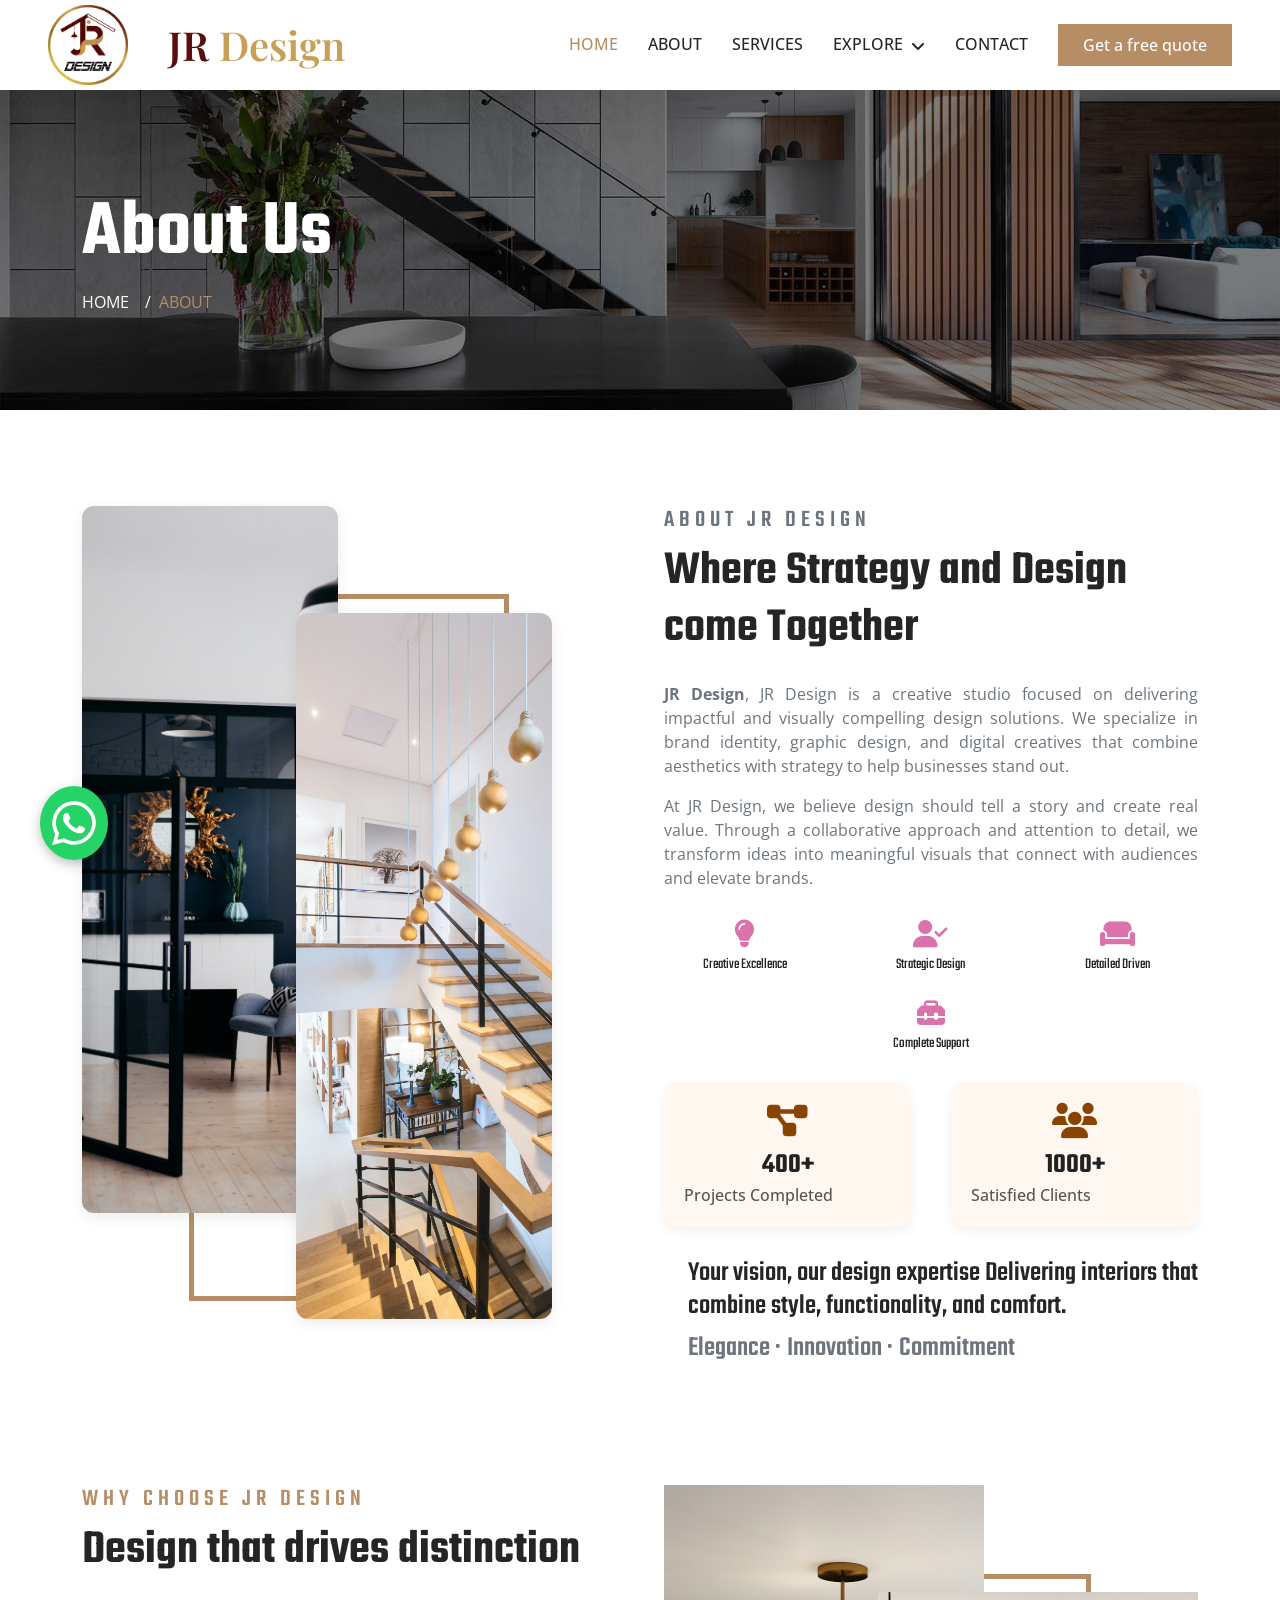
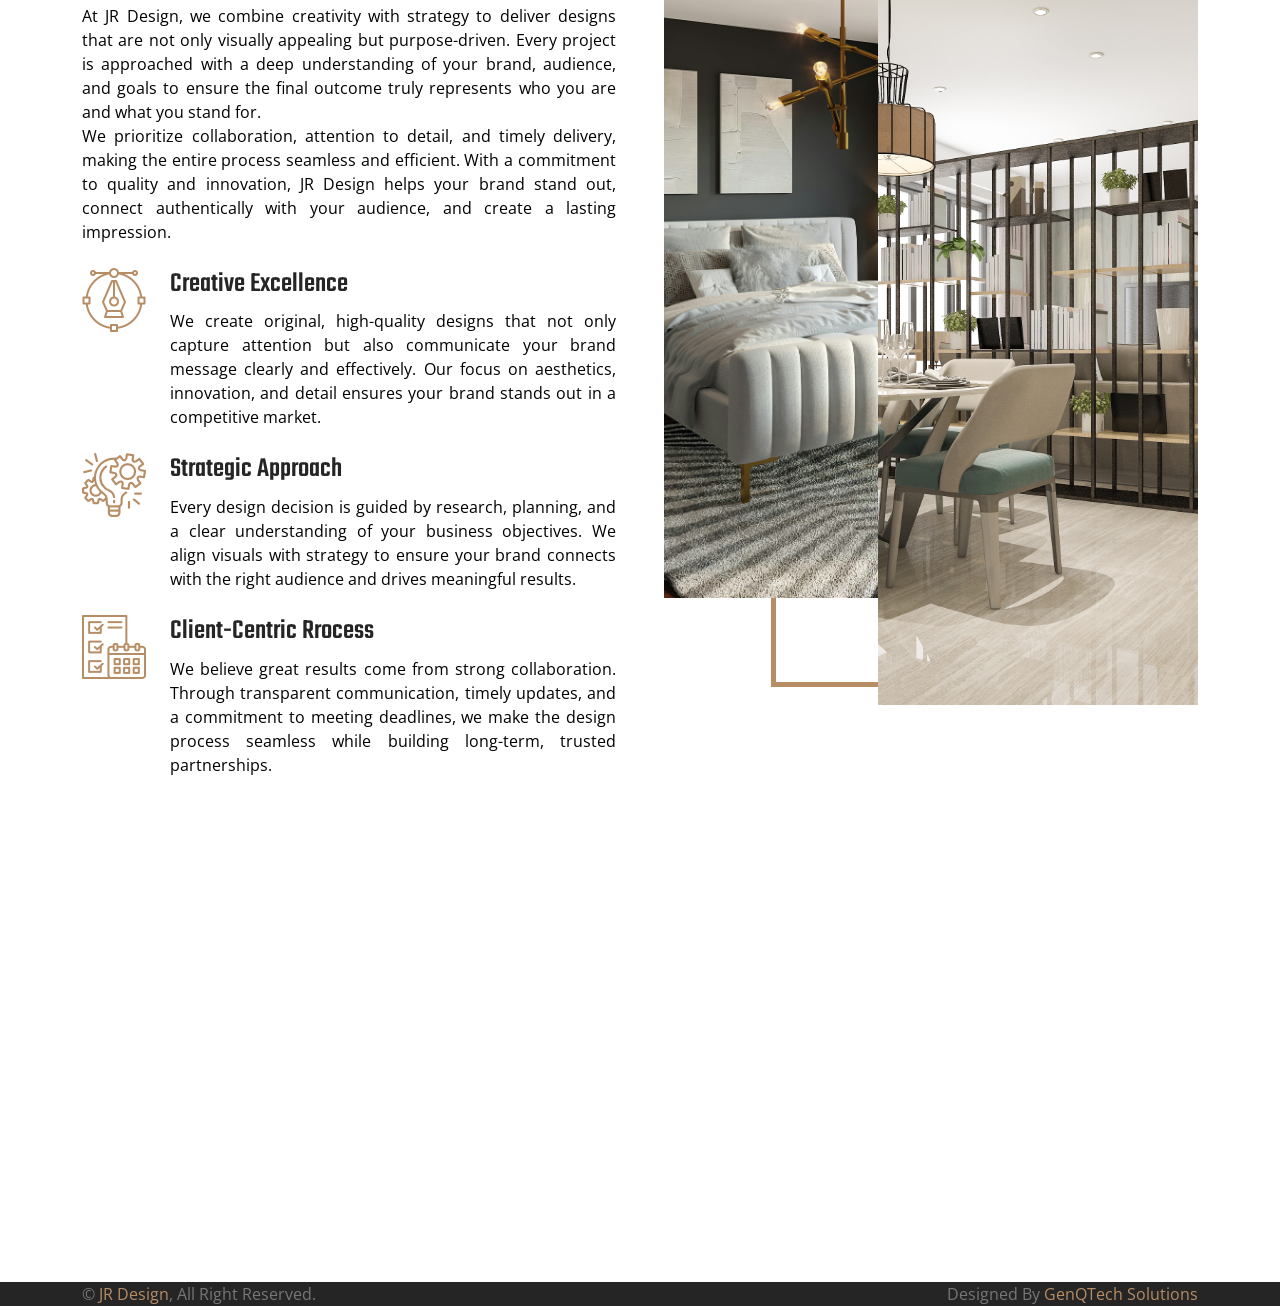
<file: www.jrdesigns.in/about.html>
<!DOCTYPE html>
<html lang="en">

<head>
    <meta charset="utf-8">
    <title>JR Design</title>
    <meta content="width=device-width, initial-scale=1.0" name="viewport">
    <meta content="" name="keywords">
    <meta content="" name="description">

    <!-- Favicon -->
    <link href="img2/JR-new-logo.png" rel="icon">

    <!-- Google Web Fonts -->
    <link rel="preconnect" href="https://fonts.googleapis.com/">
    <link rel="preconnect" href="https://fonts.gstatic.com/" crossorigin>
    <link href="https://fonts.googleapis.com/css2?family=Open+Sans:wght@400;500;600&amp;family=Teko:wght@400;500;600&amp;display=swap" rel="stylesheet">

    <!-- Icon Font Stylesheet -->
    <link href="../cdnjs.cloudflare.com/ajax/libs/font-awesome/5.10.0/css/all.min.css" rel="stylesheet">
    <link href="../cdn.jsdelivr.net/npm/bootstrap-icons%401.4.1/font/bootstrap-icons.css" rel="stylesheet">

    <!-- Libraries Stylesheet -->
    <link href="lib/animate/animate.min.css" rel="stylesheet">
    <link href="lib/owlcarousel/assets/owl.carousel.min.css" rel="stylesheet">
    <link href="lib/tempusdominus/css/tempusdominus-bootstrap-4.min.css" rel="stylesheet" />

    <!-- Customized Bootstrap Stylesheet -->
    <link href="css/bootstrap.min.css" rel="stylesheet">

    <!-- Template Stylesheet -->
    <link href="css/style.css" rel="stylesheet">
     <!-- Add this in your HTML head section -->
     <link href="https://fonts.googleapis.com/css2?family=Playfair+Display:wght@700&amp;family=Raleway:wght@400;700&amp;display=swap" rel="stylesheet">
       

    <!-- <script>(function(w, d) { w.CollectId = "680f28c21f59b1cbec8b0a70"; var h = d.head || d.getElementsByTagName("head")[0]; var s = d.createElement("script"); s.setAttribute("type", "text/javascript"); s.async=true; s.setAttribute("src", "https://collectcdn.com/launcher.js"); h.appendChild(s); })(window, document);</script> -->
</head>

<body>
    <!-- Spinner Start -->
    <div id="spinner" class="show bg-white position-fixed translate-middle w-100 vh-100 top-50 start-50 d-flex align-items-center justify-content-center">
        <div class="spinner-border position-relative text-primary" style="width: 6rem; height: 6rem;" role="status"></div>
        <img class="position-absolute top-50 start-50 translate-middle" src="img2/56-x-74.png" alt="Icon">
    </div>
    <!-- Spinner End -->

<!-- Navbar Start -->
<nav class="navbar navbar-expand-lg bg-white navbar-light sticky-top py-lg-0 px-lg-5 wow fadeIn" data-wow-delay="0.1s">
    <a href="index.html" class="navbar-brand ms-4 ms-lg-0">
        <div class="logo-container">
            <img src="img2/JR-new-logo.png" alt="JR Logo">
        </div>
        <h1 class="text-primary m-0" style="font-family: 'Playfair Display', 'Raleway', serif; margin-left: 130px;">
            <span style="color: #5c0d0d;">JR</span><span style="color: #c89f54;"> Design</span>
        </h1>
    </a>

    <button type="button" class="navbar-toggler me-4" data-bs-toggle="collapse" data-bs-target="#navbarCollapse">
        <span class="navbar-toggler-icon"></span>
    </button>

    <div class="collapse navbar-collapse" id="navbarCollapse">
        <div class="navbar-nav ms-auto p-4 p-lg-0">
            <a href="index.html" class="nav-item nav-link active">Home</a>
            <a href="about.html" class="nav-item nav-link">About</a>
            <a href="service.html" class="nav-item nav-link">Services</a>
            <div class="nav-item dropdown">
                <a href="#" class="nav-link dropdown-toggle" data-bs-toggle="dropdown">Explore</a>
                <div class="dropdown-menu dropdown-menu-end mt-0 border-0 shadow-sm">
                    <!-- <a href="feature.html" class="dropdown-item">Our Features</a> -->
                    <a href="project.html" class="dropdown-item">Our Projects</a>
                    <a href="appointment.html" class="dropdown-item">Appointment</a>
                    <a href="testimonial.html" class="dropdown-item">Portfolio</a>
                </div>
            </div>
            <a href="contact.html" class="nav-item nav-link">Contact</a>
        </div>
        <a href="team.php" class="btn btn-primary py-2 px-4 d-none d-lg-block">Get a free quote</a>
    </div>
</nav>
<!-- Navbar End -->

<style>
    .logo-container {
        height: 80px;
        width: 120px;
        position: relative;
        overflow: visible;
        flex-shrink: 0;
        display: inline-block;
    }

    .logo-container img {
        position: absolute;
        top: 50%;
        left: 0;
        transform: translateY(-50%);
        height: 80px;
        width: auto;
        z-index: 1;
        pointer-events: none;
    }

    .navbar-brand {
        display: flex;
        align-items: center;
        position: relative;
    }

    /* Ensure dropdown works properly on mobile */
    .navbar .dropdown-menu {
        background-color: #fff;
        position: absolute;
        top: 100%;
        left: 0;
        right: auto;
        z-index: 1000;
        display: none;
        float: left;
        min-width: 10rem;
    }

    .navbar .dropdown:hover .dropdown-menu,
    .navbar .dropdown.show .dropdown-menu {
        display: block;
    }

    /* Responsive dropdown fix */
    @media (max-width: 991.98px) {
        .navbar .dropdown-menu {
            position: static;
            float: none;
            display: none;
            margin-top: 0;
            box-shadow: none;
        }

        .navbar .dropdown.show .dropdown-menu {
            display: block;
        }
    }

    /* Optional: Add smooth transition on dropdown */
    .dropdown-menu {
        transition: all 0.3s ease;
    }
</style>


    <!-- Page Header Start -->
<div class="container-fluid page-header py-5 mb-5 wow fadeIn" data-wow-delay="0.1s">
    <div class="container py-5">
        <h1 class="display-1 text-white animated slideInDown">About Us</h1>

        <nav aria-label="breadcrumb" class="animated slideInDown">
            <ol class="breadcrumb text-uppercase mb-0">
                <li class="breadcrumb-item">
                    <a class="text-white" href="index.html">Home</a>
                </li>
                <li class="breadcrumb-item text-primary active" aria-current="page">
                    About
                </li>
            </ol>
        </nav>

    </div>
</div>

    <!-- Page Header End -->


   <!-- About Start -->
<link href="../cdnjs.cloudflare.com/ajax/libs/font-awesome/6.5.0/css/all.min.css" rel="stylesheet" />

<style>
/* Image Effects */
.about-img {
    position: relative;
    display: flex;
    gap: 15px;
    flex-wrap: wrap;
}

.about-img img {
    width: 48%;
    border-radius: 12px;
    transition: transform 0.4s ease, box-shadow 0.4s ease;
    box-shadow: 0 4px 15px rgba(0, 0, 0, 0.08);
}

.about-img img:hover {
    transform: scale(1.05);
    box-shadow: 0 8px 25px rgba(0, 0, 0, 0.15);
}

/* Icon Features */
.icon-features {
    display: flex;
    gap: 25px;
    flex-wrap: wrap;
    margin: 30px 0;
}

.icon-item {
    flex: 1 1 120px;
    text-align: center;
    color: #da73ac;
}

.icon-item i {
    font-size: 28px;
    margin-bottom: 8px;
    transition: transform 0.3s, color 0.3s;
}

.icon-item:hover i {
    color: #603e19;
    transform: scale(1.2);
}

.icon-item h6 {
    font-size: 15px;
    margin: 0;
}

/* Achievement Section */
.achievement-stats {
    display: flex;
    gap: 40px;
    flex-wrap: wrap;
    margin: 30px 0;
    justify-content: space-between;
}

.stat-item {
    flex: 1 1 200px;
    text-align: center;
    background: #fff7f0;
    border-radius: 12px;
    padding: 20px;
    box-shadow: 0 4px 12px rgba(0, 0, 0, 0.06);
    transition: transform 0.3s ease;
}

.stat-item:hover {
    transform: translateY(-5px);
}

.stat-item i {
    font-size: 36px;
    color: #884400;
    margin-bottom: 10px;
}

.stat-item h2 {
    font-size: 28px;
    margin: 0;
    color: #222;
}

.stat-item p {
    margin: 0;
    color: #555;
    font-weight: 500;
}
</style>

<div class="container-xxl py-5">
    <div class="container">
        <div class="row g-5">
            <!-- Left Column with Images -->
            <div class="col-lg-6 wow fadeIn" data-wow-delay="0.1s">
                <div class="about-img">
                    <img class="img-fluid" src="img2/alexandra-gornago-LrrADFcX80w-unsplash.jpg" alt="Before Interior">
                    <img class="img-fluid" src="img2/jason-briscoe-UV81E0oXXWQ-unsplash.jpg" alt="After Interior">
                </div>
            </div>

            <!-- Right Column with Text -->
            <div class="col-lg-6 wow fadeIn" data-wow-delay="0.5s">
                <h4 class="section-title text-uppercase text-muted">About JR Design</h4>
                <h1 class="display-5 mb-4 text-dark">Where Strategy and Design come Together</h1>
                <p class="text-muted"><strong>JR Design</strong>, JR Design is a creative studio focused on delivering impactful and visually compelling design solutions. We specialize in brand identity, graphic design, and digital creatives that combine aesthetics with strategy to help businesses stand out.</p>
                <p class="mb-4 text-muted">At JR Design, we believe design should tell a story and create real value. Through a collaborative approach and attention to detail, we transform ideas into meaningful visuals that connect with audiences and elevate brands.</p>

                <!-- Icon Highlights -->
                <div class="icon-features">
                    <div class="icon-item">
                        <i class="fas fa-lightbulb"></i>
                        <h6>Creative Excellence</h6>
                    </div>
                    <div class="icon-item">
                        <i class="fas fa-user-check"></i>
                        <h6>Strategic Design</h6>
                    </div>
                    <div class="icon-item">
                        <i class="fas fa-couch"></i>
                        <h6>Detailed Driven</h6>
                    </div>
                    <div class="icon-item">
                        <i class="fas fa-toolbox"></i>
                        <h6>Complete Support</h6>
                    </div>
                </div>

                <!-- NEW: Achievements -->
                <div class="achievement-stats">
                    <div class="stat-item">
                        <i class="fas fa-diagram-project"></i>
                        <h2>400+</h2>
                        <p>Projects Completed</p>
                    </div>
                    <div class="stat-item">
                        <i class="fas fa-users"></i>
                        <h2>1000+</h2>
                        <p>Satisfied Clients</p>
                    </div>
                </div>

                <!-- Counter -->
                <div class="d-flex align-items-center mb-4">
                    <div class="ps-4">
                        <h3>Your vision, our design expertise 
Delivering interiors that combine style, functionality, and comfort.
</h3>
                        <h3 class="mb-0 text-muted">Elegance · Innovation · Commitment</h3>
                    </div>
                </div>

                <!-- CTA Button -->
<!-- <a class="btn btn-primary py-3 px-5" 
   style="background-color: #884400; border: none;" 
   href="img2/HMinteriohyd.pdf" 
   download="HMinterio_Brochure.html">
   Download Brochure
</a>             -->
</div>
        </div>
    </div>
</div>
<!-- About End -->



      <!-- Feature Start -->
<div class="container-xxl py-5">
    <div class="container">
        <div class="row g-5">
            <div class="col-lg-6 wow fadeInUp" data-wow-delay="0.1s">
                <h4 class="section-title">Why Choose JR Design</h4>
                <h1 class="display-5 mb-4">Design that drives distinction</h1>
                <p class="mb-4">
At JR Design, we combine creativity with strategy to deliver designs that are not only visually appealing but purpose-driven. Every project is approached with a deep understanding of your brand, audience, and goals to ensure the final outcome truly represents who you are and what you stand for.
<br>
We prioritize collaboration, attention to detail, and timely delivery, making the entire process seamless and efficient. With a commitment to quality and innovation, JR Design helps your brand stand out, connect authentically with your audience, and create a lasting impression.                </p>
                <div class="row g-4">
                    <div class="col-12">
                        <div class="d-flex align-items-start">
                            <img class="flex-shrink-0" src="img/icons/icon-2.png" alt="Icon">
                            <div class="ms-4">
                                <h3>Creative Excellence</h3>
                                <p class="mb-0">
                                     We create original, high-quality designs that not only capture attention but also communicate your brand message clearly and effectively. Our focus on aesthetics, innovation, and detail ensures your brand stands out in a competitive market.
                                </p>
                            </div>
                        </div>
                    </div>
                    <div class="col-12">
                        <div class="d-flex align-items-start">
                            <img class="flex-shrink-0" src="img/icons/icon-3.png" alt="Icon">
                            <div class="ms-4">
                                <h3>Strategic Approach</h3>
                                <p class="mb-0">
                                    Every design decision is guided by research, planning, and a clear understanding of your business objectives. We align visuals with strategy to ensure your brand connects with the right audience and drives meaningful results. 
                                </p>
                            </div>
                        </div>
                    </div>
                    <div class="col-12">
                        <div class="d-flex align-items-start">
                            <img class="flex-shrink-0" src="img/icons/icon-4.png" alt="Icon">
                            <div class="ms-4">
                                <h3>Client-Centric Rrocess</h3>
                                <p class="mb-0">
  We believe great results come from strong collaboration. Through transparent communication, timely updates, and a commitment to meeting deadlines, we make the design process seamless while building long-term, trusted partnerships.
                                </p>
                            </div>
                        </div>
                    </div>
                </div>
            </div>
            <div class="col-lg-6 wow fadeInUp" data-wow-delay="0.5s">
                <div class="feature-img">
                    <img class="img-fluid" src="img2/spacejoy-RUvW1KGD9a4-unsplash.jpg" alt="JR Interio Project">
                    <img class="img-fluid" src="img2/hd.jpg" alt="JR Interio Design">
                </div>
            </div>
        </div>
    </div>
</div>
<!-- Feature End -->


    
        

    <!-- Footer Start -->
    <div class="container-fluid bg-dark text-body footer mt-5 pt-5 px-0 wow fadeIn" data-wow-delay="0.1s">
        <div class="container py-5">
            <div class="row g-5">

                
                <div class="col-lg-3 col-md-6">
                    <h3 class="text-light mb-4">Address</h3>
                    <p class="mb-2"><i class="fa fa-map-marker-alt text-primary me-3"></i>Plot no. 4-152, Om nagar colony,Nr. Rock high school, Kismathpur village,Rajendranagar,Telangana</p>
                    <p class="mb-2"><i class="fa fa-phone-alt text-primary me-3"></i>+91 98668 76934</p>
                    <div class="d-flex align-items-center mb-2 footer-email">
    <i class="fa fa-envelope text-primary me-3"></i>
    <span>jeeturanainteriors@gmail.com</span>
</div>

                    <div class="d-flex pt-2">
                        <a class="btn btn-sm-square btn-outline-body me-1" href="https://wa.me/919866876934"><i class="fab fa-whatsapp"></i></a>
                       <a class="btn btn-sm-square btn-outline-body me-0" href="#"><i class="fab fa-instagram"></i></a>
                    </div>
                </div>

                <div class="col-lg-3 col-md-6">
                    <h3 class="text-light mb-4">Address 2</h3>
                    <p class="mb-2"><i class="fa fa-map-marker-alt text-primary me-3"></i>Plot no. 3.near Power House, Naka no.5,Bhandara Road, Pardi, Nagpur, Maharashtra</p>
                    <p class="mb-2"><i class="fa fa-phone-alt text-primary me-3"></i>+91 98668 76934</p>
                    <div class="d-flex align-items-center mb-2 footer-email">
    <i class="fa fa-envelope text-primary me-3"></i>
    <span>jeeturanainteriors@gmail.com</span>
</div>

                    <div class="d-flex pt-2">
                        <a class="btn btn-sm-square btn-outline-body me-1" href="https://wa.me/919866876934"><i class="fab fa-whatsapp"></i></a>
                       <a class="btn btn-sm-square btn-outline-body me-0" href="#"><i class="fab fa-instagram"></i></a>
                    </div>
                </div>


                <div class="col-lg-3 col-md-6">
                    <h3 class="text-light mb-4">Services</h3>
                    <a class="btn btn-link" href="about.html">About</a>
                    <a class="btn btn-link" href="appointment.html">Appointment</a>
                    <a class="btn btn-link" href="project.html">Projects</a>
                    <a class="btn btn-link" href="service.html">Interior Services</a>
                    <a class="btn btn-link" href="contact.html">Contact</a>
                </div>
                
                <!-- <div class="col-lg-3 col-md-6">
                    <h3 class="text-light mb-4">Stay Inspired</h3>
                    <p>Get design tips, latest trends & our stunning transformations delivered to your inbox.</p>
                    <div class="position-relative mx-auto" style="max-width: 400px;">
                        <input class="form-control bg-transparent text-light border-light w-100 py-3 ps-4 pe-5" type="email" placeholder="Enter your email">
                        <button type="button" class="btn py-2 px-4 position-absolute top-0 end-0 mt-2 me-2"
                            style="background-color: #8b5c2d; color: #fff; font-weight: 600; border-radius: 30px;">
                            Subscribe
                        </button>
                    </div>
                </div> -->

                
                <!-- <div class="col-lg-3 col-md-6">
                    <div class="client-portal-container">
                        Main Portal Card
                        <div class="client-portal-box bg-dark rounded p-4 text-center active">
                            <div class="portal-icon mb-3">
                                <i class="fas fa-user-shield fa-3x text-primary"></i>
                            </div>
                            <h5 class="text-light mb-4">Client Portal</h5>
                            <p class="text-muted mb-4">Access your interior project status</p>
                
                            <div class="d-grid gap-3">
                                <button class="btn btn-primary btn-hover-transform py-2 portal-action" data-action="login">
                                    <i class="fas fa-sign-in-alt me-2"></i> Client Login
                                </button>
                                <button class="btn btn-outline-light btn-hover-transform py-2 portal-action" data-action="register">
                                    <i class="fas fa-user-plus me-2"></i> Request Access
                                </button>
                            </div>
                
                            <div class="portal-security mt-3">
                                <small class="text-muted">
                                    <i class="fas fa-lock me-1"></i> Secure & Confidential
                                </small>
                            </div>
                        </div> -->
                
                        <!-- Login Form (hidden by default) -->
                        <div class="client-portal-box login-form bg-dark rounded p-4 text-center">
                            <button class="btn btn-sm btn-link text-muted mb-3 back-button">
                                <i class="fas fa-arrow-left me-1"></i> Back
                            </button>
                
                            <h5 class="text-light mb-4">Client Login</h5>
                
                            <div class="mb-3 text-start">
                                <label class="form-label text-muted small">Registered Email</label>
                                <input type="email" class="form-control bg-dark text-light border-secondary">
                            </div>
                
                            <div class="mb-4 text-start">
                                <label class="form-label text-muted small">Password</label>
                                <input type="password" class="form-control bg-dark text-light border-secondary">
                            </div>
                
                            <button class="btn btn-primary w-100 py-2 mb-3 submit-btn">
                                Access Portal
                            </button>
                
                            <div class="alert alert-danger mt-3 d-none error-message">
                                <small><i class="fas fa-exclamation-circle me-1"></i>
                                Invalid credentials. Please contact our team at <a href="mailto:jeeturanainteriors@gmail.com" class="alert-link">jeeturanainteriors@gmail.com</a></small>
                            </div>
                        </div>
                
                        <!-- Registration Notice (hidden by default) -->
                        <div class="client-portal-box register-notice bg-dark rounded p-4 text-center">
                            <button class="btn btn-sm btn-link text-muted mb-3 back-button">
                                <i class="fas fa-arrow-left me-1"></i> Back
                            </button>
                
                            <div class="portal-icon mb-3 text-warning">
                                <i class="fas fa-info-circle fa-3x"></i>
                            </div>
                
                            <h5 class="text-light mb-3">Request Portal Access</h5>
                            <p class="text-muted mb-4">For new clients, please reach out to us directly</p>
                
                            <div class="alert alert-warning">
                                <small><i class="fas fa-envelope me-1"></i>
                                Contact <a href="mailto:jeeturanainteriors@gmail.com" class="alert-link">jeeturanainteriors@gmail.com</a> to request your login credentials</small>
                            </div>
                        </div>
                    </div>
                </div>
                
                <style>
                .client-portal-container {
                    position: relative;
                    height: 400px;
                    perspective: 1000px;
                }
                
                .client-portal-box {
                    position: absolute;
                    width: 100%;
                    height: 100%;
                    backface-visibility: hidden;
                    transition: all 0.6s ease;
                    transform-style: preserve-3d;
                    top: 0;
                    left: 0;
                    opacity: 0;
                    visibility: hidden;
                    border: 1px solid rgba(255,255,255,0.1);
                    background: linear-gradient(135deg, rgba(255,255,255,0.03) 0%, rgba(255,255,255,0) 100%);
                }
                
                .client-portal-box.active {
                    opacity: 1;
                    visibility: visible;
                    transform: rotateY(0deg);
                }
                
                .client-portal-box.login-form {
                    transform: rotateY(180deg);
                }
                
                .client-portal-box.register-notice {
                    transform: rotateY(180deg);
                }
                
                .client-portal-box:hover {
                    transform: translateY(-5px) rotateY(0deg);
                    box-shadow: 0 10px 25px rgba(0,0,0,0.2);
                    border-color: var(--primary);
                }
                
                .btn-hover-transform {
                    transition: all 0.3s ease;
                }
                
                .btn-hover-transform:hover {
                    transform: translateY(-2px);
                    box-shadow: 0 5px 15px rgba(0,0,0,0.1);
                }
                
                .portal-icon {
                    position: relative;
                    display: inline-block;
                }
                
                .portal-icon:after {
                    content: '';
                    position: absolute;
                    width: 60px;
                    height: 60px;
                    background: rgba(13,110,253,0.2);
                    border-radius: 50%;
                    top: -10px;
                    left: -10px;
                    z-index: 0;
                }
                
                .form-control {
                    background-color: rgba(0,0,0,0.2);
                    border-color: rgba(255,255,255,0.1);
                    color: white;
                }
                
                .form-control:focus {
                    background-color: rgba(0,0,0,0.3);
                    border-color: var(--primary);
                    color: white;
                    box-shadow: 0 0 0 0.25rem rgba(13,110,253,0.25);
                }
                </style>
                
                <script>
                document.addEventListener('DOMContentLoaded', function() {
                    const container = document.querySelector('.client-portal-container');
                    const mainCard = container.querySelector('.client-portal-box.active');
                    const loginForm = container.querySelector('.login-form');
                    const registerNotice = container.querySelector('.register-notice');
                    const backButtons = container.querySelectorAll('.back-button');
                    const submitBtn = container.querySelector('.submit-btn');
                    const errorMessage = container.querySelector('.error-message');
                
                    // Handle portal actions
                    document.querySelectorAll('.portal-action').forEach(button => {
                        button.addEventListener('click', function() {
                            const action = this.getAttribute('data-action');
                            mainCard.classList.remove('active');
                
                            if(action === 'login') {
                                loginForm.classList.add('active');
                                loginForm.style.transform = 'rotateY(0deg)';
                            } else {
                                registerNotice.classList.add('active');
                                registerNotice.style.transform = 'rotateY(0deg)';
                            }
                        });
                    });
                
                    // Handle back buttons
                    backButtons.forEach(button => {
                        button.addEventListener('click', function(e) {
                            e.preventDefault();
                            loginForm.classList.remove('active');
                            registerNotice.classList.remove('active');
                            mainCard.classList.add('active');
                
                            // Reset forms
                            loginForm.style.transform = 'rotateY(180deg)';
                            registerNotice.style.transform = 'rotateY(180deg)';
                            errorMessage.classList.add('d-none');
                        });
                    });
                
                    // Handle login submission
                    submitBtn.addEventListener('click', function() {
                        // Simulate login failure message
                        errorMessage.classList.remove('d-none');
                    });
                });
                </script>
                
            </div>
        </div>
                <div class="container-fluid bg-dark text-body copyright">
            <div class="container">
                <div class="row">
                    <div class="col-md-6 text-center text-md-start mb-3 mb-md-0">
                        &copy; <a href="#">JR Design</a>, All Right Reserved.
                    </div>
                    <div class="col-md-6 text-center text-md-end">
                        <!--/*** This template is free as long as you keep the footer author’s credit link/attribution link/backlink. If you'd like to use the template without the footer author’s credit link/attribution link/backlink, you can purchase the Credit Removal License from "https://htmlcodex.com/credit-removal". Thank you for your support. ***/-->
                        Designed By <a href="https://share.google/MyrIspWa9N0xEtYuL">GenQTech Solutions</a>
                    </div>
                </div>
            </div>
        </div>
    </div>
    <!-- Footer End -->


    <!-- Back to Top -->
    <!-- <a href="#" class="btn btn-lg btn-primary btn-lg-square back-to-top"><i class="bi bi-arrow-up"></i></a> -->
<!-- WhatsApp Float Button -->
<a href="https://wa.me/919866876934" target="_blank" class="whatsapp-float" style="position: fixed; bottom: 40px; left: 40px; z-index: 100;">
    <i class="fab fa-whatsapp" style="font-size: 50px; color: white; background: #25D366; padding: 12px; border-radius: 50%; box-shadow: 0 4px 12px rgba(0,0,0,0.25); animation: pulse 2s infinite;"></i>
</a>

<style>
    @keyframes pulse {
        0% {transform: scale(1);}
        50% {transform: scale(1.1);}
        100% {transform: scale(1);}
    }
    
    .whatsapp-float:hover {
        transform: translateY(-5px);
        box-shadow: 0 8px 20px rgba(0,0,0,0.3);
    }
</style>

    <!-- JavaScript Libraries -->
    <script src="../code.jquery.com/jquery-3.4.1.min.js"></script>
    <script src="../cdn.jsdelivr.net/npm/bootstrap%405.0.0/dist/js/bootstrap.bundle.min.js"></script>
    <script src="lib/wow/wow.min.js"></script>
    <script src="lib/easing/easing.min.js"></script>
    <script src="lib/waypoints/waypoints.min.js"></script>
    <script src="lib/counterup/counterup.min.js"></script>
    <script src="lib/owlcarousel/owl.carousel.min.js"></script>
    <script src="lib/tempusdominus/js/moment.min.js"></script>
    <script src="lib/tempusdominus/js/moment-timezone.min.js"></script>
    <script src="lib/tempusdominus/js/tempusdominus-bootstrap-4.min.js"></script>

    <!-- Template Javascript -->
    <script src="js/main.js"></script>
</body>
</file>
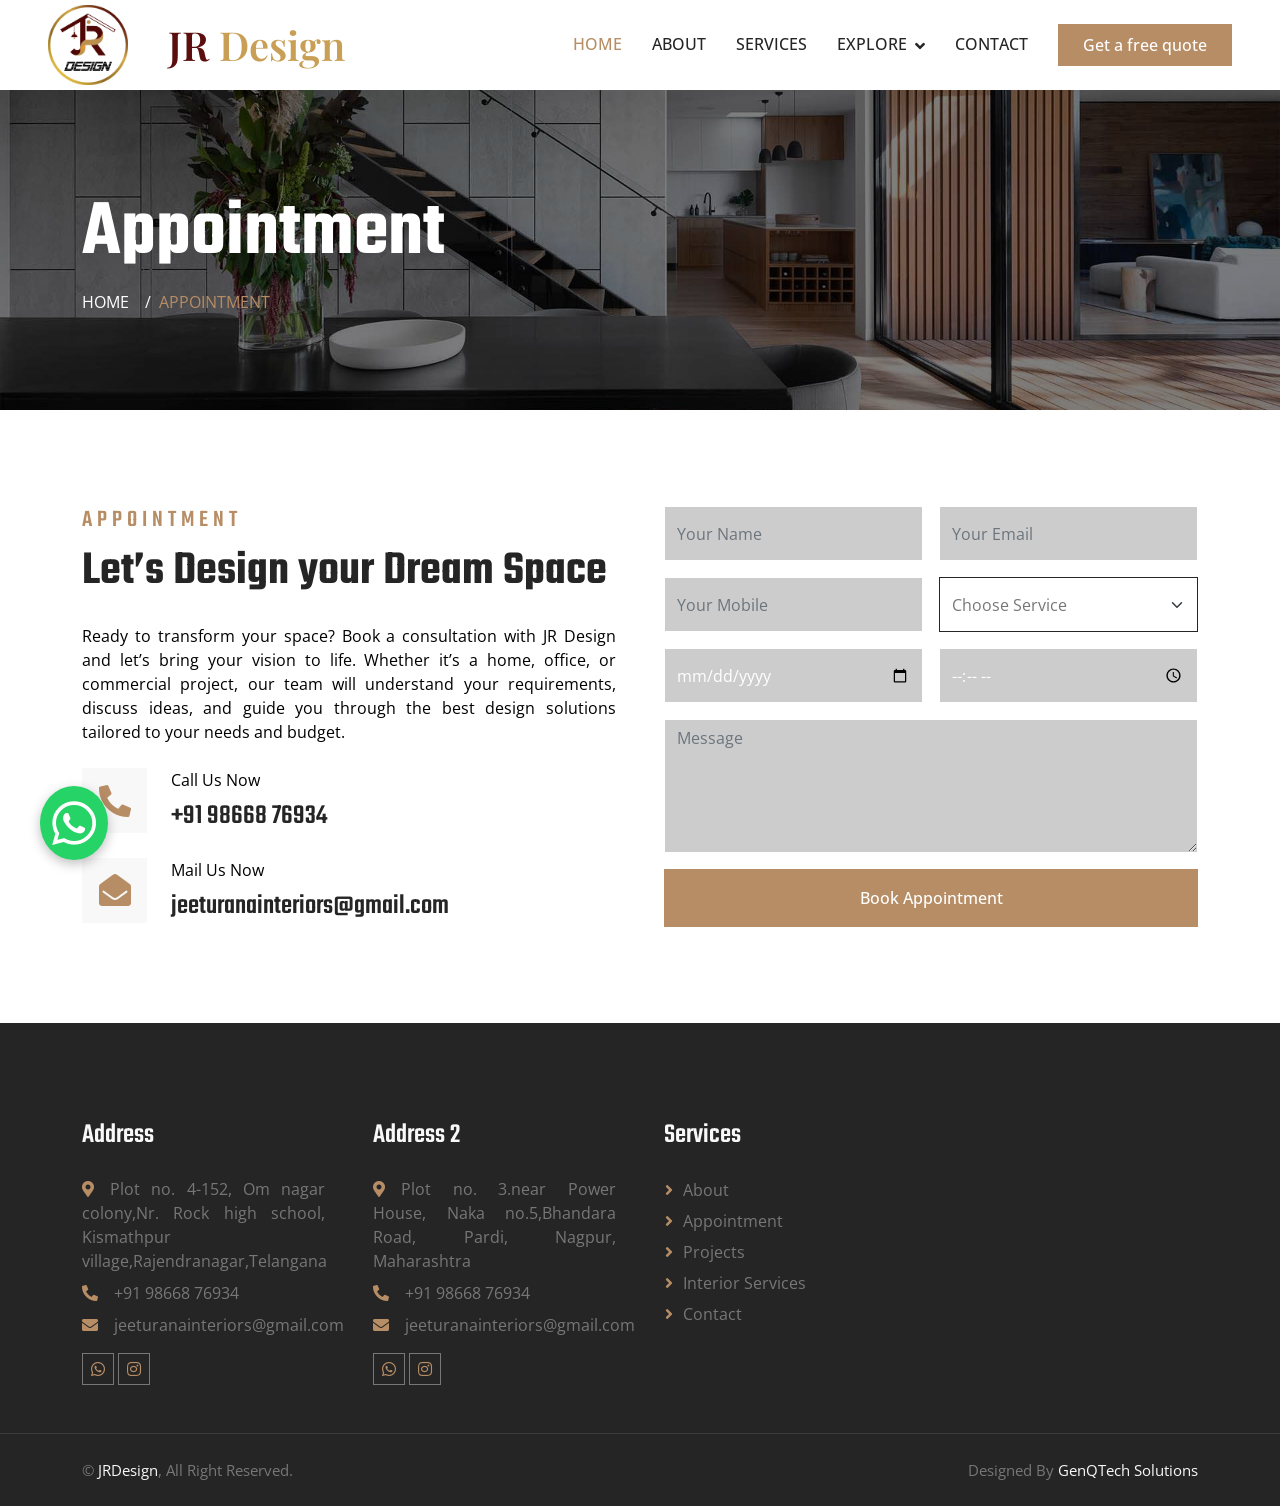
<file: www.jrdesigns.in/appointment.html>
<!DOCTYPE html>
<html lang="en">

<head>
    <meta charset="utf-8">
    <title>JRDesign</title>
    <meta content="width=device-width, initial-scale=1.0" name="viewport">
    <meta content="" name="keywords">
    <meta content="" name="description">

    <!-- Favicon -->
    <link href="img2/JR-new-logo.png" rel="icon">

    <!-- Google Web Fonts -->
    <link rel="preconnect" href="https://fonts.googleapis.com/">
    <link rel="preconnect" href="https://fonts.gstatic.com/" crossorigin>
    <link href="https://fonts.googleapis.com/css2?family=Open+Sans:wght@400;500;600&amp;family=Teko:wght@400;500;600&amp;display=swap" rel="stylesheet">

    <!-- Icon Font Stylesheet -->
    <link href="../cdnjs.cloudflare.com/ajax/libs/font-awesome/5.10.0/css/all.min.css" rel="stylesheet">
    <link href="../cdn.jsdelivr.net/npm/bootstrap-icons%401.4.1/font/bootstrap-icons.css" rel="stylesheet">

    <!-- Libraries Stylesheet -->
    <link href="lib/animate/animate.min.css" rel="stylesheet">
    <link href="lib/owlcarousel/assets/owl.carousel.min.css" rel="stylesheet">
    <link href="lib/tempusdominus/css/tempusdominus-bootstrap-4.min.css" rel="stylesheet" />

    <!-- Customized Bootstrap Stylesheet -->
    <link href="css/bootstrap.min.css" rel="stylesheet">

    <!-- Template Stylesheet -->
    <link href="css/style.css" rel="stylesheet">
    <!-- Add this in your HTML head section -->
    <link href="https://fonts.googleapis.com/css2?family=Playfair+Display:wght@700&amp;family=Raleway:wght@400;700&amp;display=swap" rel="stylesheet">
      

    <!-- <script>(function(w, d) { w.CollectId = "680f28c21f59b1cbec8b0a70"; var h = d.head || d.getElementsByTagName("head")[0]; var s = d.createElement("script"); s.setAttribute("type", "text/javascript"); s.async=true; s.setAttribute("src", "https://collectcdn.com/launcher.js"); h.appendChild(s); })(window, document);</script> -->
</head>

<body>
    <!-- Spinner Start -->
    <div id="spinner" class="show bg-white position-fixed translate-middle w-100 vh-100 top-50 start-50 d-flex align-items-center justify-content-center">
        <div class="spinner-border position-relative text-primary" style="width: 6rem; height: 6rem;" role="status"></div>
        <img class="position-absolute top-50 start-50 translate-middle" src="img2/56-x-74.png" alt="Icon">
    </div>
    <!-- Spinner End -->


<!-- Navbar Start -->
<nav class="navbar navbar-expand-lg bg-white navbar-light sticky-top py-lg-0 px-lg-5 wow fadeIn" data-wow-delay="0.1s">
    <a href="index.html" class="navbar-brand ms-4 ms-lg-0">
        <div class="logo-container">
            <img src="img2/JR-new-logo.png" alt="JR Logo">
        </div>
        <h1 class="text-primary m-0" style="font-family: 'Playfair Display', 'Raleway', serif; margin-left: 130px;">
            <span style="color: #5c0d0d;">JR</span><span style="color: #c89f54;"> Design</span>
        </h1>
    </a>

    <button type="button" class="navbar-toggler me-4" data-bs-toggle="collapse" data-bs-target="#navbarCollapse">
        <span class="navbar-toggler-icon"></span>
    </button>

    <div class="collapse navbar-collapse" id="navbarCollapse">
        <div class="navbar-nav ms-auto p-4 p-lg-0">
            <a href="index.html" class="nav-item nav-link active">Home</a>
            <a href="about.html" class="nav-item nav-link">About</a>
            <a href="service.html" class="nav-item nav-link">Services</a>
            <div class="nav-item dropdown">
                <a href="#" class="nav-link dropdown-toggle" data-bs-toggle="dropdown">Explore</a>
                <div class="dropdown-menu dropdown-menu-end mt-0 border-0 shadow-sm">
                    <!-- <a href="feature.html" class="dropdown-item">Our Features</a> -->
                    <a href="project.html" class="dropdown-item">Our Projects</a>
                    <a href="appointment.html" class="dropdown-item">Appointment</a>
                    <a href="testimonial.html" class="dropdown-item">Portfolio</a>
                </div>
            </div>
            <a href="contact.html" class="nav-item nav-link">Contact</a>
        </div>
        <a href="team.html" class="btn btn-primary py-2 px-4 d-none d-lg-block">Get a free quote</a>
    </div>
</nav>
<!-- Navbar End -->

<style>
    .logo-container {
        height: 80px;
        width: 120px;
        position: relative;
        overflow: visible;
        flex-shrink: 0;
        display: inline-block;
    }

    .logo-container img {
        position: absolute;
        top: 50%;
        left: 0;
        transform: translateY(-50%);
        height: 80px;
        width: auto;
        z-index: 1;
        pointer-events: none;
    }

    .navbar-brand {
        display: flex;
        align-items: center;
        position: relative;
    }

    /* Ensure dropdown works properly on mobile */
    .navbar .dropdown-menu {
        background-color: #fff;
        position: absolute;
        top: 100%;
        left: 0;
        right: auto;
        z-index: 1000;
        display: none;
        float: left;
        min-width: 10rem;
    }

    .navbar .dropdown:hover .dropdown-menu,
    .navbar .dropdown.show .dropdown-menu {
        display: block;
    }

    /* Responsive dropdown fix */
    @media (max-width: 991.98px) {
        .navbar .dropdown-menu {
            position: static;
            float: none;
            display: none;
            margin-top: 0;
            box-shadow: none;
        }

        .navbar .dropdown.show .dropdown-menu {
            display: block;
        }
    }

    /* Optional: Add smooth transition on dropdown */
    .dropdown-menu {
        transition: all 0.3s ease;
    }
</style>


    <!-- Page Header Start -->
    <div class="container-fluid page-header py-5 mb-5 wow fadeIn" data-wow-delay="0.1s">
        <div class="container py-5">
            <h1 class="display-1 text-white animated slideInDown">Appointment</h1>
            <nav aria-label="breadcrumb animated slideInDown">
                <ol class="breadcrumb text-uppercase mb-0">
                    <li class="breadcrumb-item"><a class="text-white" href="#">Home</a></li>
                    <!-- <li class="breadcrumb-item"><a class="text-white" href="#">Pages</a></li> -->
                    <li class="breadcrumb-item text-primary active" aria-current="page">Appointment</li>
                </ol>
            </nav>
        </div>
    </div>
    <!-- Page Header End -->


     <!-- Appointment Start -->
<div class="container-xxl py-5">
    <div class="container">
        <div class="row g-5">
            <div class="col-lg-6 wow fadeInUp" data-wow-delay="0.1s">
                <h4 class="section-title">Appointment</h4>
                <h1 class="display-5 mb-4">Let’s Design your Dream Space</h1>
                <p class="mb-4">Ready to transform your space? Book a consultation with JR Design and let’s bring your vision to life. Whether it’s a home, office, or commercial project, our team will understand your requirements, discuss ideas, and guide you through the best design solutions tailored to your needs and budget.</p>
                <div class="row g-4">
                    <div class="col-12">
                        <div class="d-flex">
                            <div class="d-flex flex-shrink-0 align-items-center justify-content-center bg-light" style="width: 65px; height: 65px;">
                                <i class="fa fa-2x fa-phone-alt text-primary"></i>
                            </div>
                            <div class="ms-4">
                                <p class="mb-2">Call Us Now</p>
                                <h3 class="mb-0">+91 98668 76934</h3>
                            </div>
                        </div>
                    </div>
                    <div class="col-12">
                        <div class="d-flex">
                            <div class="d-flex flex-shrink-0 align-items-center justify-content-center bg-light" style="width: 65px; height: 65px;">
                                <i class="fa fa-2x fa-envelope-open text-primary"></i>
                            </div>
                            <div class="ms-4">
                                <p class="mb-2">Mail Us Now</p>
                                <h3 class="mb-0">jeeturanainteriors@gmail.com</h3>
                            </div>
                        </div>
                    </div>
                </div>
            </div>
            <div class="col-lg-6 wow fadeInUp" data-wow-delay="0.5s">
                <form action="https://formsubmit.co/JRDesignrhyd@gmail.com" method="POST">
                    <input type="hidden" name="_next" value="index.html">
                    <input type="hidden" name="_template" value="table">
                    <div class="row g-3">
                        <div class="col-12 col-sm-6">
                            <input type="text" class="form-control" name="name" placeholder="Your Name" style="height: 55px;" required>
                        </div>
                        <div class="col-12 col-sm-6">
                            <input type="email" class="form-control" name="email" placeholder="Your Email" style="height: 55px;" required>
                        </div>
                        <div class="col-12 col-sm-6">
                            <input type="text" class="form-control" name="mobile" placeholder="Your Mobile" style="height: 55px;">
                        </div>
                        <div class="col-12 col-sm-6">
                            <select class="form-select" name="service" style="height: 55px;">
                                <option selected>Choose Service</option>
                                <option value="Interior Design">Interior Design</option>
                                <option value="Modular Kitchen">Modular Kitchen</option>
                                <option value="TV Unit">TV Unit</option>
                                <option value="Wardrobe">Wardrobe</option>
                                <option value="False Ceiling">False Ceiling</option>
                                <option value="Pooja Unit">Pooja Unit</option>
                                <option value="Other">Other</option>

                            </select>
                        </div>
                        <div class="col-12 col-sm-6">
                            <input type="date" class="form-control" name="date" style="height: 55px;">
                        </div>
                        <div class="col-12 col-sm-6">
                            <input type="time" class="form-control" name="time" style="height: 55px;">
                        </div>
                        <div class="col-12">
                            <textarea class="form-control" name="message" rows="5" placeholder="Message"></textarea>
                        </div>
                        <div class="col-12">
                            <button class="btn btn-primary w-100 py-3" type="submit">Book Appointment</button>
                        </div>
                    </div>
                </form>
            </div>
        </div>
    </div>
</div>
<!-- Appointment End -->

        

   
    <!-- Footer Start -->
    <div class="container-fluid bg-dark text-body footer mt-5 pt-5 px-0 wow fadeIn" data-wow-delay="0.1s">
        <div class="container py-5">
            <div class="row g-5">

                
                <div class="col-lg-3 col-md-6">
                    <h3 class="text-light mb-4">Address</h3>
                    <p class="mb-2"><i class="fa fa-map-marker-alt text-primary me-3"></i>Plot no. 4-152, Om nagar colony,Nr. Rock high school, Kismathpur village,Rajendranagar,Telangana</p>
                    <p class="mb-2"><i class="fa fa-phone-alt text-primary me-3"></i>+91 98668 76934</p>
                    <div class="d-flex align-items-center mb-2 footer-email">
    <i class="fa fa-envelope text-primary me-3"></i>
    <span>jeeturanainteriors@gmail.com</span>
</div>                    <div class="d-flex pt-2">
                        <a class="btn btn-sm-square btn-outline-body me-1" href="https://wa.me/919866876934"><i class="fab fa-whatsapp"></i></a>
                       <a class="btn btn-sm-square btn-outline-body me-0" href="#"><i class="fab fa-instagram"></i></a>
                    </div>
                </div>

                <div class="col-lg-3 col-md-6">
                    <h3 class="text-light mb-4">Address 2</h3>
                    <p class="mb-2"><i class="fa fa-map-marker-alt text-primary me-3"></i>Plot no. 3.near Power House, Naka no.5,Bhandara Road, Pardi, Nagpur, Maharashtra</p>
                    <p class="mb-2"><i class="fa fa-phone-alt text-primary me-3"></i>+91 98668 76934</p>
                    <div class="d-flex align-items-center mb-2 footer-email">
    <i class="fa fa-envelope text-primary me-3"></i>
    <span>jeeturanainteriors@gmail.com</span>
</div>                    <div class="d-flex pt-2">
                        <a class="btn btn-sm-square btn-outline-body me-1" href="https://wa.me/919866876934"><i class="fab fa-whatsapp"></i></a>
                       <a class="btn btn-sm-square btn-outline-body me-0" href="#"><i class="fab fa-instagram"></i></a>
                    </div>
                </div>


                <div class="col-lg-3 col-md-6">
                    <h3 class="text-light mb-4">Services</h3>
                    <a class="btn btn-link" href="about.html">About</a>
                    <a class="btn btn-link" href="appointment.html">Appointment</a>
                    <a class="btn btn-link" href="project.html">Projects</a>
                    <a class="btn btn-link" href="service.html">Interior Services</a>
                    <a class="btn btn-link" href="contact.html">Contact</a>
                </div>
                
                <!-- <div class="col-lg-3 col-md-6">
                    <h3 class="text-light mb-4">Stay Inspired</h3>
                    <p>Get design tips, latest trends & our stunning transformations delivered to your inbox.</p>
                    <div class="position-relative mx-auto" style="max-width: 400px;">
                        <input class="form-control bg-transparent text-light border-light w-100 py-3 ps-4 pe-5" type="email" placeholder="Enter your email">
                        <button type="button" class="btn py-2 px-4 position-absolute top-0 end-0 mt-2 me-2"
                            style="background-color: #8b5c2d; color: #fff; font-weight: 600; border-radius: 30px;">
                            Subscribe
                        </button>
                    </div>
                </div> -->

                
                <!--<div class="col-lg-3 col-md-6">
                    <div class="client-portal-container">
                         Main Portal Card 
                        <div class="client-portal-box bg-dark rounded p-4 text-center active">
                            <div class="portal-icon mb-3">
                                <i class="fas fa-user-shield fa-3x text-primary"></i>
                            </div>
                            <h5 class="text-light mb-4">Client Portal</h5>
                            <p class="text-muted mb-4">Access your interior project status</p>
                
                            <div class="d-grid gap-3">
                                <button class="btn btn-primary btn-hover-transform py-2 portal-action" data-action="login">
                                    <i class="fas fa-sign-in-alt me-2"></i> Client Login
                                </button>
                                <button class="btn btn-outline-light btn-hover-transform py-2 portal-action" data-action="register">
                                    <i class="fas fa-user-plus me-2"></i> Request Access
                                </button>
                            </div>
                
                            <div class="portal-security mt-3">
                                <small class="text-muted">
                                    <i class="fas fa-lock me-1"></i> Secure & Confidential
                                </small>
                            </div>
                        </div>
                
                        Login Form (hidden by default) 
                        <div class="client-portal-box login-form bg-dark rounded p-4 text-center">
                            <button class="btn btn-sm btn-link text-muted mb-3 back-button">
                                <i class="fas fa-arrow-left me-1"></i> Back
                            </button>
                
                            <h5 class="text-light mb-4">Client Login</h5>
                
                            <div class="mb-3 text-start">
                                <label class="form-label text-muted small">Registered Email</label>
                                <input type="email" class="form-control bg-dark text-light border-secondary">
                            </div>
                
                            <div class="mb-4 text-start">
                                <label class="form-label text-muted small">Password</label>
                                <input type="password" class="form-control bg-dark text-light border-secondary">
                            </div>
                
                            <button class="btn btn-primary w-100 py-2 mb-3 submit-btn">
                                Access Portal
                            </button>
                
                            <div class="alert alert-danger mt-3 d-none error-message">
                                <small><i class="fas fa-exclamation-circle me-1"></i>
                                Invalid credentials. Please contact our team at <a href="mailto:jeeturanainteriors@gmail.com" class="alert-link">jeeturanainteriors@gmail.com</a></small>
                            </div>
                        </div>
                
                       Registration Notice (hidden by default) 
                        <div class="client-portal-box register-notice bg-dark rounded p-4 text-center">
                            <button class="btn btn-sm btn-link text-muted mb-3 back-button">
                                <i class="fas fa-arrow-left me-1"></i> Back
                            </button>
                
                            <div class="portal-icon mb-3 text-warning">
                                <i class="fas fa-info-circle fa-3x"></i>
                            </div>
                
                            <h5 class="text-light mb-3">Request Portal Access</h5>
                            <p class="text-muted mb-4">For new clients, please reach out to us directly</p>
                
                            <div class="alert alert-warning">
                                <small><i class="fas fa-envelope me-1"></i>
                                Contact <a href="mailto:jeeturanainteriors@gmail.com" class="alert-link">jeeturanainteriors@gmail.com</a> to request your login credentials</small>
                            </div>
                        </div>
                    </div>
                </div>--->
                
                <style>
                .client-portal-container {
                    position: relative;
                    height: 400px;
                    perspective: 1000px;
                }
                
                .client-portal-box {
                    position: absolute;
                    width: 100%;
                    height: 100%;
                    backface-visibility: hidden;
                    transition: all 0.6s ease;
                    transform-style: preserve-3d;
                    top: 0;
                    left: 0;
                    opacity: 0;
                    visibility: hidden;
                    border: 1px solid rgba(255,255,255,0.1);
                    background: linear-gradient(135deg, rgba(255,255,255,0.03) 0%, rgba(255,255,255,0) 100%);
                }
                
                .client-portal-box.active {
                    opacity: 1;
                    visibility: visible;
                    transform: rotateY(0deg);
                }
                
                .client-portal-box.login-form {
                    transform: rotateY(180deg);
                }
                
                .client-portal-box.register-notice {
                    transform: rotateY(180deg);
                }
                
                .client-portal-box:hover {
                    transform: translateY(-5px) rotateY(0deg);
                    box-shadow: 0 10px 25px rgba(0,0,0,0.2);
                    border-color: var(--primary);
                }
                
                .btn-hover-transform {
                    transition: all 0.3s ease;
                }
                
                .btn-hover-transform:hover {
                    transform: translateY(-2px);
                    box-shadow: 0 5px 15px rgba(0,0,0,0.1);
                }
                
                .portal-icon {
                    position: relative;
                    display: inline-block;
                }
                
                .portal-icon:after {
                    content: '';
                    position: absolute;
                    width: 60px;
                    height: 60px;
                    background: rgba(13,110,253,0.2);
                    border-radius: 50%;
                    top: -10px;
                    left: -10px;
                    z-index: 0;
                }
                
                .form-control {
                    background-color: rgba(0,0,0,0.2);
                    border-color: rgba(255,255,255,0.1);
                    color: white;
                }
                
                .form-control:focus {
                    background-color: rgba(0,0,0,0.3);
                    border-color: var(--primary);
                    color: white;
                    box-shadow: 0 0 0 0.25rem rgba(13,110,253,0.25);
                }
                </style>
                
                <script>
                document.addEventListener('DOMContentLoaded', function() {
                    const container = document.querySelector('.client-portal-container');
                    const mainCard = container.querySelector('.client-portal-box.active');
                    const loginForm = container.querySelector('.login-form');
                    const registerNotice = container.querySelector('.register-notice');
                    const backButtons = container.querySelectorAll('.back-button');
                    const submitBtn = container.querySelector('.submit-btn');
                    const errorMessage = container.querySelector('.error-message');
                
                    // Handle portal actions
                    document.querySelectorAll('.portal-action').forEach(button => {
                        button.addEventListener('click', function() {
                            const action = this.getAttribute('data-action');
                            mainCard.classList.remove('active');
                
                            if(action === 'login') {
                                loginForm.classList.add('active');
                                loginForm.style.transform = 'rotateY(0deg)';
                            } else {
                                registerNotice.classList.add('active');
                                registerNotice.style.transform = 'rotateY(0deg)';
                            }
                        });
                    });
                
                    // Handle back buttons
                    backButtons.forEach(button => {
                        button.addEventListener('click', function(e) {
                            e.preventDefault();
                            loginForm.classList.remove('active');
                            registerNotice.classList.remove('active');
                            mainCard.classList.add('active');
                
                            // Reset forms
                            loginForm.style.transform = 'rotateY(180deg)';
                            registerNotice.style.transform = 'rotateY(180deg)';
                            errorMessage.classList.add('d-none');
                        });
                    });
                
                    // Handle login submission
                    submitBtn.addEventListener('click', function() {
                        // Simulate login failure message
                        errorMessage.classList.remove('d-none');
                    });
                });
                </script>
                
            </div>
        </div>
        <div class="container-fluid copyright">
            <div class="container">
                <div class="row">
                    <div class="col-md-6 text-center text-md-start mb-3 mb-md-0">
                        &copy; <a href="#">JRDesign</a>, All Right Reserved.
                    </div>
                    <div class="col-md-6 text-center text-md-end">
                        <!--/*** This template is free as long as you keep the footer author’s credit link/attribution link/backlink. If you'd like to use the template without the footer author’s credit link/attribution link/backlink, you can purchase the Credit Removal License from "https://htmlcodex.com/credit-removal". Thank you for your support. ***/-->
                        Designed By <a href="https://share.google/MyrIspWa9N0xEtYuL">GenQTech Solutions</a>
                    </div>
                </div>
            </div>
        </div>
    </div>
    <!-- Footer End -->


    <!-- Back to Top -->
    <!-- <a href="#" class="btn btn-lg btn-primary btn-lg-square back-to-top"><i class="bi bi-arrow-up"></i></a> -->
<!-- WhatsApp Float Button -->
<a href="https://wa.me/919866876934" target="_blank" class="whatsapp-float" style="position: fixed; bottom: 40px; left: 40px; z-index: 100;">
    <i class="fab fa-whatsapp" style="font-size: 50px; color: white; background: #25D366; padding: 12px; border-radius: 50%; box-shadow: 0 4px 12px rgba(0,0,0,0.25); animation: pulse 2s infinite;"></i>
</a>

<style>
    @keyframes pulse {
        0% {transform: scale(1);}
        50% {transform: scale(1.1);}
        100% {transform: scale(1);}
    }
    
    .whatsapp-float:hover {
        transform: translateY(-5px);
        box-shadow: 0 8px 20px rgba(0,0,0,0.3);
    }
</style>

    <!-- JavaScript Libraries -->
    <script src="../code.jquery.com/jquery-3.4.1.min.js"></script>
    <script src="../cdn.jsdelivr.net/npm/bootstrap%405.0.0/dist/js/bootstrap.bundle.min.js"></script>
    <script src="lib/wow/wow.min.js"></script>
    <script src="lib/easing/easing.min.js"></script>
    <script src="lib/waypoints/waypoints.min.js"></script>
    <script src="lib/counterup/counterup.min.js"></script>
    <script src="lib/owlcarousel/owl.carousel.min.js"></script>
    <script src="lib/tempusdominus/js/moment.min.js"></script>
    <script src="lib/tempusdominus/js/moment-timezone.min.js"></script>
    <script src="lib/tempusdominus/js/tempusdominus-bootstrap-4.min.js"></script>

    <!-- Template Javascript -->
    <script src="js/main.js"></script>
</body>


<!-- Mirrored from www.JRinterio.in/appointment.html by HTTrack Website Copier/3.x [XR&CO'2014], Sun, 11 Jan 2026 03:50:49 GMT -->
</html>
</file>
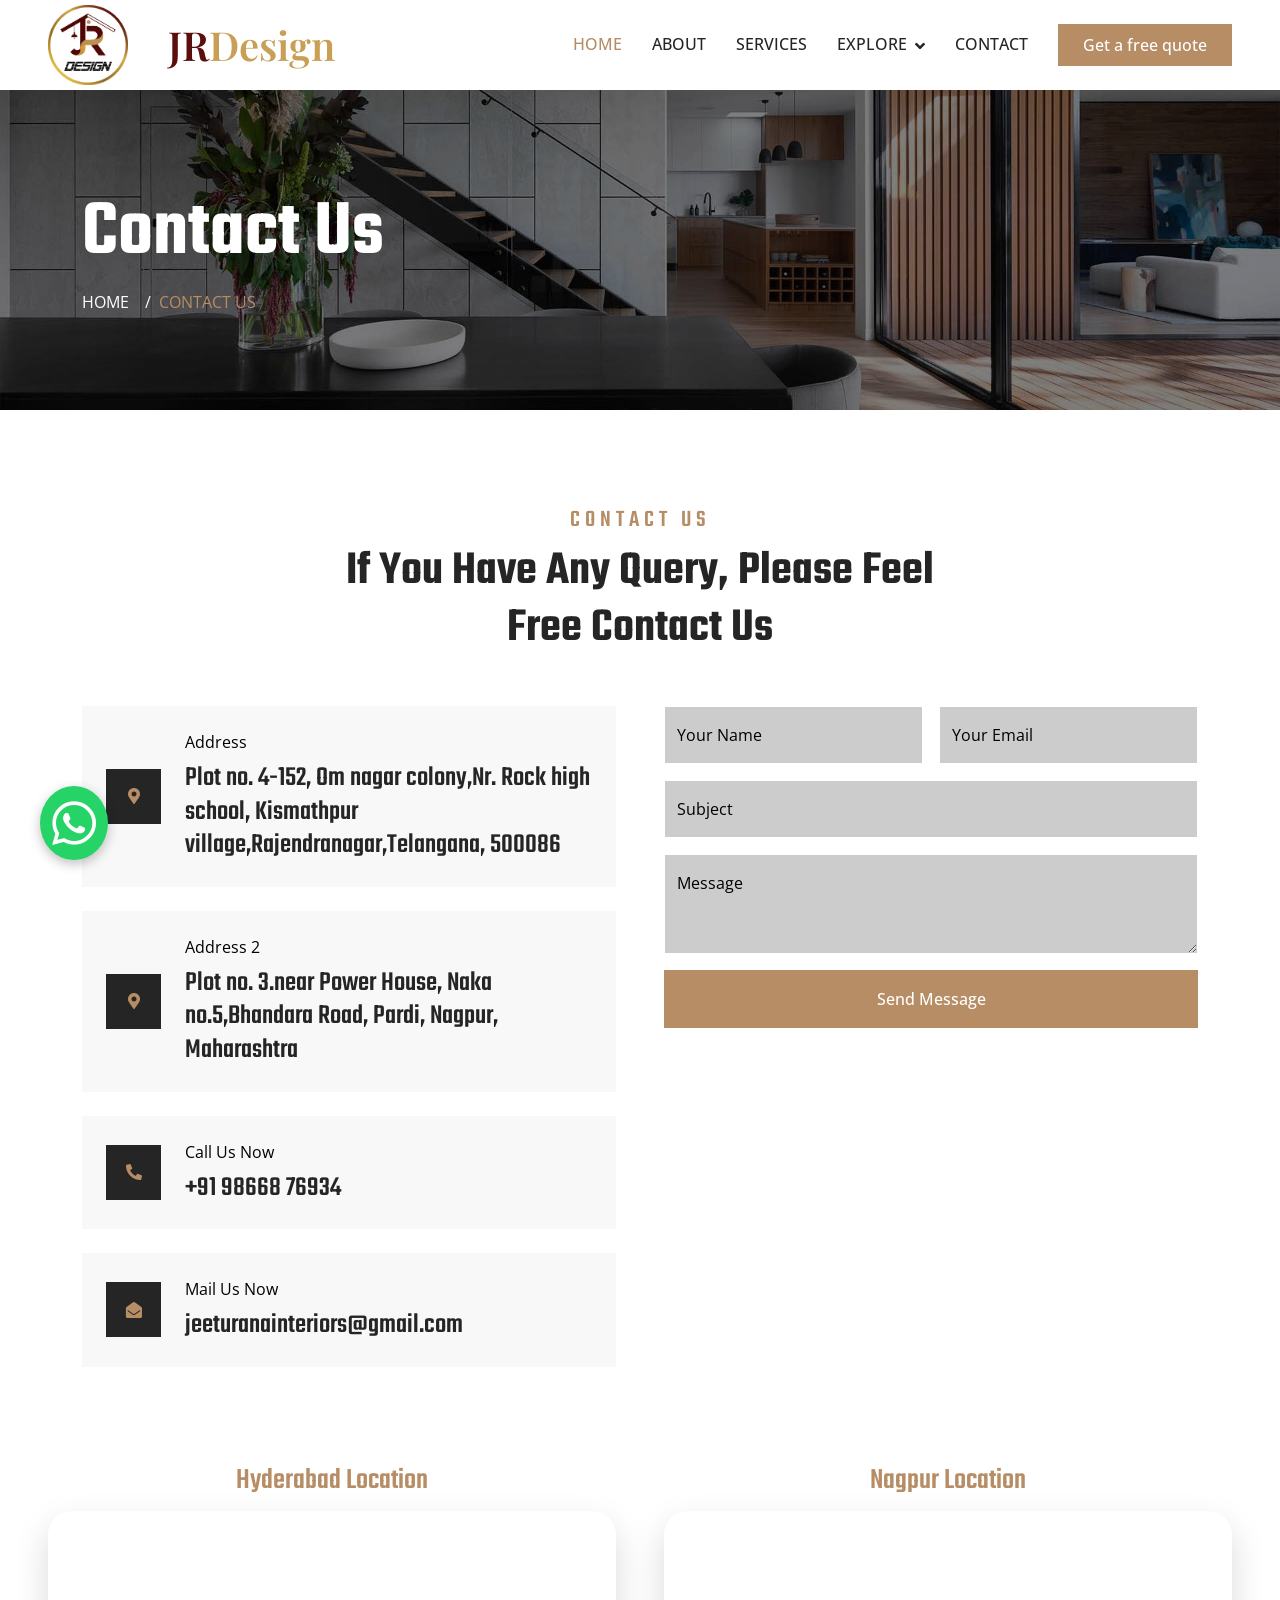
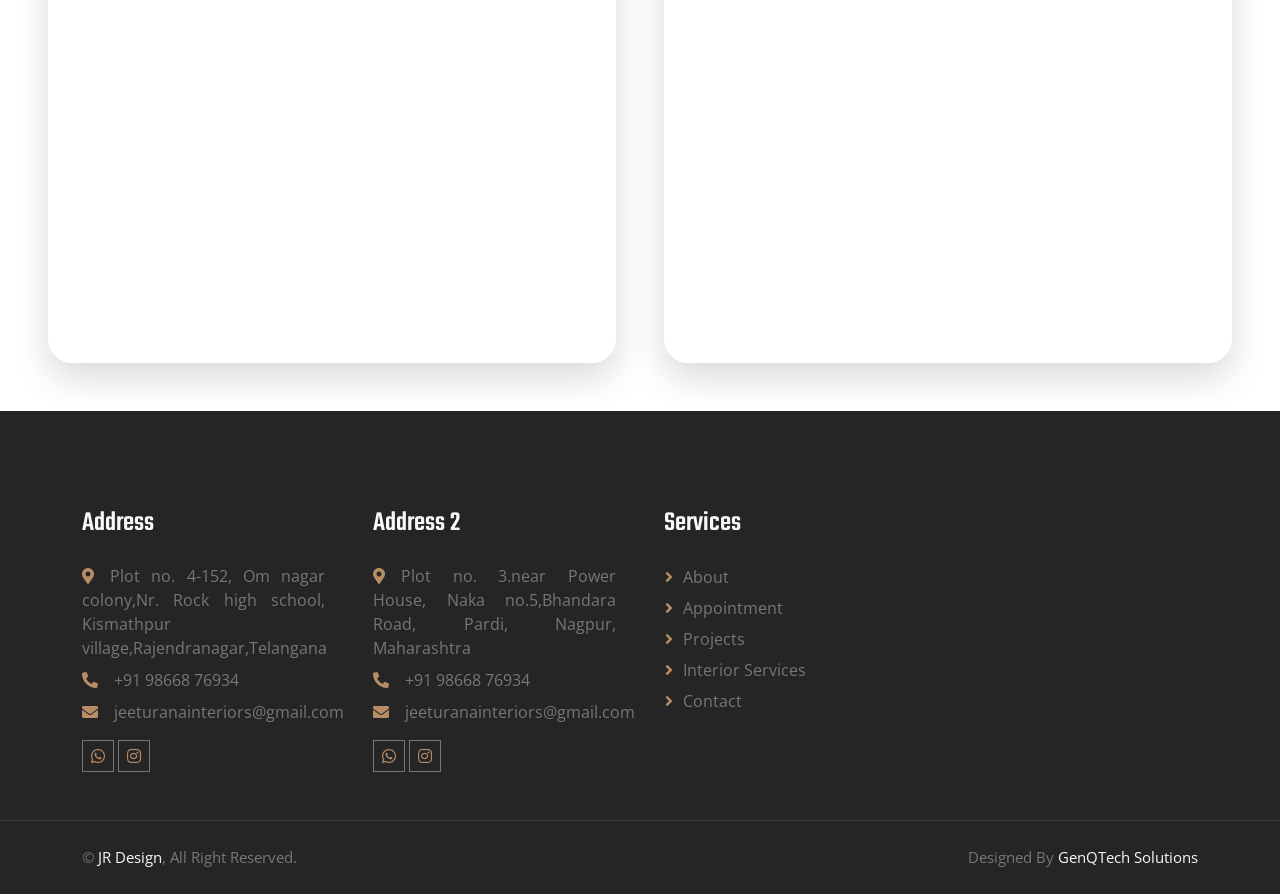
<file: www.jrdesigns.in/contact.html>
<!DOCTYPE html>
<html lang="en">


<head>
    <meta charset="utf-8">
    <title>JR Design</title>
    <meta content="width=device-width, initial-scale=1.0" name="viewport">
    <meta content="" name="keywords">
    <meta content="" name="description">

    <!-- Favicon -->
    <link href="img2/JR-new-logo.png" rel="icon">

    <!-- Google Web Fonts -->
    <link rel="preconnect" href="https://fonts.googleapis.com/">
    <link rel="preconnect" href="https://fonts.gstatic.com/" crossorigin>
    <link href="https://fonts.googleapis.com/css2?family=Open+Sans:wght@400;500;600&amp;family=Teko:wght@400;500;600&amp;display=swap" rel="stylesheet">

    <!-- Icon Font Stylesheet -->
    <link href="../cdnjs.cloudflare.com/ajax/libs/font-awesome/5.10.0/css/all.min.css" rel="stylesheet">
    <link href="../cdn.jsdelivr.net/npm/bootstrap-icons%401.4.1/font/bootstrap-icons.css" rel="stylesheet">

    <!-- Libraries Stylesheet -->
    <link href="lib/animate/animate.min.css" rel="stylesheet">
    <link href="lib/owlcarousel/assets/owl.carousel.min.css" rel="stylesheet">
    <link href="lib/tempusdominus/css/tempusdominus-bootstrap-4.min.css" rel="stylesheet" />

    <!-- Customized Bootstrap Stylesheet -->
    <link href="css/bootstrap.min.css" rel="stylesheet">

    <!-- Template Stylesheet -->
    <link href="css/style.css" rel="stylesheet">
      <!-- Add this in your HTML head section -->
      <link href="https://fonts.googleapis.com/css2?family=Playfair+Display:wght@700&amp;family=Raleway:wght@400;700&amp;display=swap" rel="stylesheet">
      

    <!-- <script>(function(w, d) { w.CollectId = "680f28c21f59b1cbec8b0a70"; var h = d.head || d.getElementsByTagName("head")[0]; var s = d.createElement("script"); s.setAttribute("type", "text/javascript"); s.async=true; s.setAttribute("src", "https://collectcdn.com/launcher.js"); h.appendChild(s); })(window, document);</script> -->
</head>

<body>
    <!-- Spinner Start -->
    <div id="spinner" class="show bg-white position-fixed translate-middle w-100 vh-100 top-50 start-50 d-flex align-items-center justify-content-center">
        <div class="spinner-border position-relative text-primary" style="width: 6rem; height: 6rem;" role="status"></div>
        <img class="position-absolute top-50 start-50 translate-middle" src="img2/56-x-74.png" alt="Icon">
    </div>
    <!-- Spinner End -->


<!-- Navbar Start -->
<nav class="navbar navbar-expand-lg bg-white navbar-light sticky-top py-lg-0 px-lg-5 wow fadeIn" data-wow-delay="0.1s">
    <a href="index.html" class="navbar-brand ms-4 ms-lg-0">
        <div class="logo-container">
            <img src="img2/JR-new-logo.png" alt="JR Logo">
        </div>
        <h1 class="text-primary m-0" style="font-family: 'Playfair Display', 'Raleway', serif; margin-left: 130px;">
            <span style="color: #5c0d0d;">JR</span><span style="color: #c89f54;">Design</span>
        </h1>
    </a>

    <button type="button" class="navbar-toggler me-4" data-bs-toggle="collapse" data-bs-target="#navbarCollapse">
        <span class="navbar-toggler-icon"></span>
    </button>

    <div class="collapse navbar-collapse" id="navbarCollapse">
        <div class="navbar-nav ms-auto p-4 p-lg-0">
            <a href="index.html" class="nav-item nav-link active">Home</a>
            <a href="about.html" class="nav-item nav-link">About</a>
            <a href="service.html" class="nav-item nav-link">Services</a>
            <div class="nav-item dropdown">
                <a href="#" class="nav-link dropdown-toggle" data-bs-toggle="dropdown">Explore</a>
                <div class="dropdown-menu dropdown-menu-end mt-0 border-0 shadow-sm">
                    <!-- <a href="feature.html" class="dropdown-item">Our Features</a> -->
                    <a href="project.html" class="dropdown-item">Our Projects</a>
                    <a href="appointment.html" class="dropdown-item">Appointment</a>
                    <a href="testimonial.html" class="dropdown-item">Portfolio</a>
                </div>
            </div>
            <a href="contact.html" class="nav-item nav-link">Contact</a>
        </div>
        <a href="team.html" class="btn btn-primary py-2 px-4 d-none d-lg-block">Get a free quote</a>
    </div>
</nav>
<!-- Navbar End -->

<style>
    .logo-container {
        height: 80px;
        width: 120px;
        position: relative;
        overflow: visible;
        flex-shrink: 0;
        display: inline-block;
    }

    .logo-container img {
        position: absolute;
        top: 50%;
        left: 0;
        transform: translateY(-50%);
        height: 80px;
        width: auto;
        z-index: 1;
        pointer-events: none;
    }

    .navbar-brand {
        display: flex;
        align-items: center;
        position: relative;
    }

    /* Ensure dropdown works properly on mobile */
    .navbar .dropdown-menu {
        background-color: #fff;
        position: absolute;
        top: 100%;
        left: 0;
        right: auto;
        z-index: 1000;
        display: none;
        float: left;
        min-width: 10rem;
    }

    .navbar .dropdown:hover .dropdown-menu,
    .navbar .dropdown.show .dropdown-menu {
        display: block;
    }

    /* Responsive dropdown fix */
    @media (max-width: 991.98px) {
        .navbar .dropdown-menu {
            position: static;
            float: none;
            display: none;
            margin-top: 0;
            box-shadow: none;
        }

        .navbar .dropdown.show .dropdown-menu {
            display: block;
        }
    }

    /* Optional: Add smooth transition on dropdown */
    .dropdown-menu {
        transition: all 0.3s ease;
    }
</style>

    <!-- Page Header Start -->
    <div class="container-fluid page-header py-5 mb-5 wow fadeIn" data-wow-delay="0.1s">
        <div class="container py-5">
            <h1 class="display-1 text-white animated slideInDown">Contact Us</h1>
            <nav aria-label="breadcrumb animated slideInDown">
                <ol class="breadcrumb text-uppercase mb-0">
                    <li class="breadcrumb-item"><a class="text-white" href="#">Home</a></li>
                    <!-- <li class="breadcrumb-item"><a class="text-white" href="#">Pages</a></li> -->
                    <li class="breadcrumb-item text-primary active" aria-current="page">Contact Us</li>
                </ol>
            </nav>
        </div>
    </div>
    <!-- Page Header End -->

<!-- Contact Start -->
<div class="container-xxl py-5">
    <div class="container">
        <div class="text-center mx-auto mb-5 wow fadeInUp" data-wow-delay="0.1s" style="max-width: 600px;">
            <h4 class="section-title">Contact Us</h4>
            <h1 class="display-5 mb-4">If You Have Any Query, Please Feel Free Contact Us</h1>
        </div>
        <div class="row g-5">
            <div class="col-lg-6 wow fadeInUp" data-wow-delay="0.1s">
                <div class="d-flex flex-column justify-content-between h-100">
                    <div class="bg-light d-flex align-items-center w-100 p-4 mb-4">
                        <div class="d-flex flex-shrink-0 align-items-center justify-content-center bg-dark" style="width: 55px; height: 55px;">
                            <i class="fa fa-map-marker-alt text-primary"></i>
                        </div>
                        <div class="ms-4">
                            <p class="mb-2">Address</p>
                            <h3 class="mb-0">Plot no. 4-152, Om nagar colony,Nr. Rock high school, Kismathpur village,Rajendranagar,Telangana, 500086 </h3>
                        </div>
                    </div>

                    <div class="bg-light d-flex align-items-center w-100 p-4 mb-4">
                        <div class="d-flex flex-shrink-0 align-items-center justify-content-center bg-dark" style="width: 55px; height: 55px;">
                            <i class="fa fa-map-marker-alt text-primary"></i>
                        </div>
                        <div class="ms-4">
                            <p class="mb-2">Address 2</p>
                            <h3 class="mb-0">Plot no. 3.near Power House, Naka no.5,Bhandara Road, Pardi, Nagpur, Maharashtra </h3>
                        </div>
                    </div>

                    <div class="bg-light d-flex align-items-center w-100 p-4 mb-4">
                        <div class="d-flex flex-shrink-0 align-items-center justify-content-center bg-dark" style="width: 55px; height: 55px;">
                            <i class="fa fa-phone-alt text-primary"></i>
                        </div>
                        <div class="ms-4">
                            <p class="mb-2">Call Us Now</p>
                            <h3 class="mb-0">+91 98668 76934</h3>
                        </div>
                    </div>
                    <div class="bg-light d-flex align-items-center w-100 p-4">
                        <div class="d-flex flex-shrink-0 align-items-center justify-content-center bg-dark" style="width: 55px; height: 55px;">
                            <i class="fa fa-envelope-open text-primary"></i>
                        </div>
                        <div class="ms-4">
                            <p class="mb-2">Mail Us Now</p>
                            <h3 class="mb-0">jeeturanainteriors@gmail.com</h3>
                        </div>
                    </div>
                </div>
            </div>
            <div class="col-lg-6 wow fadeInUp" data-wow-delay="0.5s">
<form action="https://formsubmit.co/jeeturanainteriors@gmail.com" method="POST">

    <!-- Optional settings -->
    <input type="hidden" name="_next" value="index.html">
    <input type="hidden" name="_template" value="table">
    <input type="hidden" name="_captcha" value="false">

    <div class="row g-3">

        <div class="col-md-6">
            <div class="form-floating">
                <input type="text" class="form-control" id="name" name="name"
                       placeholder="Your Name" required>
                <label for="name">Your Name</label>
            </div>
        </div>

        <div class="col-md-6">
            <div class="form-floating">
                <input type="email" class="form-control" id="email" name="email"
                       placeholder="Your Email" required>
                <label for="email">Your Email</label>
            </div>
        </div>

        <div class="col-12">
            <div class="form-floating">
                <input type="text" class="form-control" id="subject" name="subject"
                       placeholder="Subject" required>
                <label for="subject">Subject</label>
            </div>
        </div>

        <div class="col-12">
            <div class="form-floating">
                <textarea class="form-control" id="message" name="message"
                          placeholder="Leave a message here" style="height: 100px" required></textarea>
                <label for="message">Message</label>
            </div>
        </div>

        <div class="col-12">
            <button class="btn btn-primary w-100 py-3" type="submit">
                Send Message
            </button>
        </div>

        <!-- Redirect after successful submit -->
    <!-- <input type="hidden" name="_next" value="https://yourdomain.com/index.html"> -->
    

    </div>
</form>
            </div>
        </div>
    </div>
</div>

<script>
document.getElementById("contactForm").addEventListener("submit", function (e) {
    e.preventDefault(); // stop normal submit

    const form = e.target;
    const data = new FormData(form);

    fetch(form.action, {
        method: "POST",
        body: data,
        headers: { 'Accept': 'application/json' }
    }).then(response => {
        if (response.ok) {
            alert("Thank you for submitting the form!");
            window.location.href = "index.html";
        } else {
            alert("Something went wrong. Please try again.");
        }
    }).catch(error => {
        alert("Error submitting the form.");
    });
});
</script>

<!-- Contact End -->



    <!-- Google Map Start -->

    <div class="container-fluid pt-5 px-5 wow fadeIn" data-wow-delay="0.1s">
  <div class="row gx-5">

    <!-- Hyderabad -->
    <div class="col-12 col-md-6">
      <h4 class="map-title">Hyderabad Location</h4>
      <div class="map-card">
        <iframe src="https://www.google.com/maps/embed?pb=!1m17!1m12!1m3!1d3808.426532796822!2d78.38296127516394!3d17.34319688353643!2m3!1f0!2f0!3f0!3m2!1i1024!2i768!4f13.1!3m2!1m1!2zMTfCsDIwJzM1LjUiTiA3OMKwMjMnMDcuOSJF!5e0!3m2!1sen!2sin!4v1770032611682!5m2!1sen!2sin" allowfullscreen="" loading="lazy" referrerpolicy="no-referrer-when-downgrade"></iframe>
      </div>
    </div>

    <!-- Nagpur -->
    <div class="col-12 col-md-6">
      <h4 class="map-title">Nagpur Location</h4>
      <div class="map-card">
        <iframe
                    src="https://www.google.com/maps/embed?pb=!1m17!1m12!1m3!1d3721.155332072125!2d79.16652827525985!3d21.14621578053264!2m3!1f0!2f0!3f0!3m2!1i1024!2i768!4f13.1!3m2!1m1!2zMjHCsDA4JzQ2LjQiTiA3OcKwMTAnMDguOCJF!5e0!3m2!1sen!2sin!4v1770030669648!5m2!1sen!2sin"
                    loading="lazy"
                    allowfullscreen>
                </iframe>
      </div>
    </div>

  </div>
</div>


<!-- <div class="container-fluid pt-5 px-5 wow fadeIn" data-wow-delay="0.1s">
    <div class="row gx-5">

         Map 1 -->
        <!-- <div class="col-12 col-md-6">
            <div class="map-card">
<iframe src="https://www.google.com/maps/embed?pb=!1m17!1m12!1m3!1d3808.426532796822!2d78.38296127516394!3d17.34319688353643!2m3!1f0!2f0!3f0!3m2!1i1024!2i768!4f13.1!3m2!1m1!2zMTfCsDIwJzM1LjUiTiA3OMKwMjMnMDcuOSJF!5e0!3m2!1sen!2sin!4v1770032611682!5m2!1sen!2sin" allowfullscreen="" loading="lazy" referrerpolicy="no-referrer-when-downgrade"></iframe>
            </div>
        </div>

        <-- Map 2 
        <div class="col-12 col-md-6">
            <div class="map-card">
                <iframe
                    src="https://www.google.com/maps/embed?pb=!1m17!1m12!1m3!1d3721.155332072125!2d79.16652827525985!3d21.14621578053264!2m3!1f0!2f0!3f0!3m2!1i1024!2i768!4f13.1!3m2!1m1!2zMjHCsDA4JzQ2LjQiTiA3OcKwMTAnMDguOCJF!5e0!3m2!1sen!2sin!4v1770030669648!5m2!1sen!2sin"
                    loading="lazy"
                    allowfullscreen>
                </iframe>
            </div>
        </div>

    </div>
</div> -->

    <!-- Google Map End -->
 

    
    <!-- Footer Start -->
    <div class="container-fluid bg-dark text-body footer mt-5 pt-5 px-0 wow fadeIn" data-wow-delay="0.1s">
        <div class="container py-5">
            <div class="row g-5">

                
                <div class="col-lg-3 col-md-6">
                    <h3 class="text-light mb-4">Address</h3>
                    <p class="mb-2"><i class="fa fa-map-marker-alt text-primary me-3"></i>Plot no. 4-152, Om nagar colony,Nr. Rock high school, Kismathpur village,Rajendranagar,Telangana</p>
                    <p class="mb-2"><i class="fa fa-phone-alt text-primary me-3"></i>+91 98668 76934</p>
                                        <div class="d-flex align-items-center mb-2 footer-email">
    <i class="fa fa-envelope text-primary me-3"></i>
    <span>jeeturanainteriors@gmail.com</span>
</div>
                    <div class="d-flex pt-2">
                        <a class="btn btn-sm-square btn-outline-body me-1" href="https://wa.me/919347575904"><i class="fab fa-whatsapp"></i></a>
                       <a class="btn btn-sm-square btn-outline-body me-0" href="#"><i class="fab fa-instagram"></i></a>
                    </div>
                </div>

                <div class="col-lg-3 col-md-6">
                    <h3 class="text-light mb-4">Address 2</h3>
                    <p class="mb-2"><i class="fa fa-map-marker-alt text-primary me-3"></i>Plot no. 3.near Power House, Naka no.5,Bhandara Road, Pardi, Nagpur, Maharashtra</p>
                    <p class="mb-2"><i class="fa fa-phone-alt text-primary me-3"></i>+91 98668 76934</p>
                                        <div class="d-flex align-items-center mb-2 footer-email">
    <i class="fa fa-envelope text-primary me-3"></i>
    <span>jeeturanainteriors@gmail.com</span>
</div>
                    <div class="d-flex pt-2">
                        <a class="btn btn-sm-square btn-outline-body me-1" href="https://wa.me/919347575904"><i class="fab fa-whatsapp"></i></a>
                       <a class="btn btn-sm-square btn-outline-body me-0" href="#"><i class="fab fa-instagram"></i></a>
                    </div>
                </div>


                <div class="col-lg-3 col-md-6">
                    <h3 class="text-light mb-4">Services</h3>
                    <a class="btn btn-link" href="about.html">About</a>
                    <a class="btn btn-link" href="appointment.html">Appointment</a>
                    <a class="btn btn-link" href="project.html">Projects</a>
                    <a class="btn btn-link" href="service.html">Interior Services</a>
                    <a class="btn btn-link" href="contact.html">Contact</a>
                </div>
                
                <!-- <div class="col-lg-3 col-md-6">
                    <h3 class="text-light mb-4">Stay Inspired</h3>
                    <p>Get design tips, latest trends & our stunning transformations delivered to your inbox.</p>
                    <div class="position-relative mx-auto" style="max-width: 400px;">
                        <input class="form-control bg-transparent text-light border-light w-100 py-3 ps-4 pe-5" type="email" placeholder="Enter your email">
                        <button type="button" class="btn py-2 px-4 position-absolute top-0 end-0 mt-2 me-2"
                            style="background-color: #8b5c2d; color: #fff; font-weight: 600; border-radius: 30px;">
                            Subscribe
                        </button>
                    </div>
                </div> -->

                
                <!--<div class="col-lg-3 col-md-6">
                    <div class="client-portal-container">
                         Main Portal Card 
                        <div class="client-portal-box bg-dark rounded p-4 text-center active">
                            <div class="portal-icon mb-3">
                                <i class="fas fa-user-shield fa-3x text-primary"></i>
                            </div>
                            <h5 class="text-light mb-4">Client Portal</h5>
                            <p class="text-muted mb-4">Access your interior project status</p>
                
                            <div class="d-grid gap-3">
                                <button class="btn btn-primary btn-hover-transform py-2 portal-action" data-action="login">
                                    <i class="fas fa-sign-in-alt me-2"></i> Client Login
                                </button>
                                <button class="btn btn-outline-light btn-hover-transform py-2 portal-action" data-action="register">
                                    <i class="fas fa-user-plus me-2"></i> Request Access
                                </button>
                            </div>
                
                            <div class="portal-security mt-3">
                                <small class="text-muted">
                                    <i class="fas fa-lock me-1"></i> Secure & Confidential
                                </small>
                            </div>
                        </div>
                
                        Login Form (hidden by default) 
                        <div class="client-portal-box login-form bg-dark rounded p-4 text-center">
                            <button class="btn btn-sm btn-link text-muted mb-3 back-button">
                                <i class="fas fa-arrow-left me-1"></i> Back
                            </button>
                
                            <h5 class="text-light mb-4">Client Login</h5>
                
                            <div class="mb-3 text-start">
                                <label class="form-label text-muted small">Registered Email</label>
                                <input type="email" class="form-control bg-dark text-light border-secondary">
                            </div>
                
                            <div class="mb-4 text-start">
                                <label class="form-label text-muted small">Password</label>
                                <input type="password" class="form-control bg-dark text-light border-secondary">
                            </div>
                
                            <button class="btn btn-primary w-100 py-2 mb-3 submit-btn">
                                Access Portal
                            </button>
                
                            <div class="alert alert-danger mt-3 d-none error-message">
                                <small><i class="fas fa-exclamation-circle me-1"></i>
                                Invalid credentials. Please contact our team at <a href="mailto:info@JRDesign.in" class="alert-link">info@JRDesign.in</a></small>
                            </div>
                        </div>
                
                         Registration Notice (hidden by default) 
                        <div class="client-portal-box register-notice bg-dark rounded p-4 text-center">
                            <button class="btn btn-sm btn-link text-muted mb-3 back-button">
                                <i class="fas fa-arrow-left me-1"></i> Back
                            </button>
                
                            <div class="portal-icon mb-3 text-warning">
                                <i class="fas fa-info-circle fa-3x"></i>
                            </div>
                
                            <h5 class="text-light mb-3">Request Portal Access</h5>
                            <p class="text-muted mb-4">For new clients, please reach out to us directly</p>
                
                            <div class="alert alert-warning">
                                <small><i class="fas fa-envelope me-1"></i>
                                Contact <a href="mailto:info@JRDesign.in" class="alert-link">info@JRDesign.in</a> to request your login credentials</small>
                            </div>
                        </div>
                    </div>
                </div>-->
                
                <style>
                .client-portal-container {
                    position: relative;
                    height: 400px;
                    perspective: 1000px;
                }
                
                .client-portal-box {
                    position: absolute;
                    width: 100%;
                    height: 100%;
                    backface-visibility: hidden;
                    transition: all 0.6s ease;
                    transform-style: preserve-3d;
                    top: 0;
                    left: 0;
                    opacity: 0;
                    visibility: hidden;
                    border: 1px solid rgba(255,255,255,0.1);
                    background: linear-gradient(135deg, rgba(255,255,255,0.03) 0%, rgba(255,255,255,0) 100%);
                }
                
                .client-portal-box.active {
                    opacity: 1;
                    visibility: visible;
                    transform: rotateY(0deg);
                }
                
                .client-portal-box.login-form {
                    transform: rotateY(180deg);
                }
                
                .client-portal-box.register-notice {
                    transform: rotateY(180deg);
                }
                
                .client-portal-box:hover {
                    transform: translateY(-5px) rotateY(0deg);
                    box-shadow: 0 10px 25px rgba(0,0,0,0.2);
                    border-color: var(--primary);
                }
                
                .btn-hover-transform {
                    transition: all 0.3s ease;
                }
                
                .btn-hover-transform:hover {
                    transform: translateY(-2px);
                    box-shadow: 0 5px 15px rgba(0,0,0,0.1);
                }
                
                .portal-icon {
                    position: relative;
                    display: inline-block;
                }
                
                .portal-icon:after {
                    content: '';
                    position: absolute;
                    width: 60px;
                    height: 60px;
                    background: rgba(13,110,253,0.2);
                    border-radius: 50%;
                    top: -10px;
                    left: -10px;
                    z-index: 0;
                }
                
                .form-control {
                    background-color: rgba(0,0,0,0.2);
                    border-color: rgba(255,255,255,0.1);
                    color: white;
                }
                
                .form-control:focus {
                    background-color: rgba(0,0,0,0.3);
                    border-color: var(--primary);
                    color: white;
                    box-shadow: 0 0 0 0.25rem rgba(13,110,253,0.25);
                }
                </style>
                
                <script>
                document.addEventListener('DOMContentLoaded', function() {
                    const container = document.querySelector('.client-portal-container');
                    const mainCard = container.querySelector('.client-portal-box.active');
                    const loginForm = container.querySelector('.login-form');
                    const registerNotice = container.querySelector('.register-notice');
                    const backButtons = container.querySelectorAll('.back-button');
                    const submitBtn = container.querySelector('.submit-btn');
                    const errorMessage = container.querySelector('.error-message');
                
                    // Handle portal actions
                    document.querySelectorAll('.portal-action').forEach(button => {
                        button.addEventListener('click', function() {
                            const action = this.getAttribute('data-action');
                            mainCard.classList.remove('active');
                
                            if(action === 'login') {
                                loginForm.classList.add('active');
                                loginForm.style.transform = 'rotateY(0deg)';
                            } else {
                                registerNotice.classList.add('active');
                                registerNotice.style.transform = 'rotateY(0deg)';
                            }
                        });
                    });
                
                    // Handle back buttons
                    backButtons.forEach(button => {
                        button.addEventListener('click', function(e) {
                            e.preventDefault();
                            loginForm.classList.remove('active');
                            registerNotice.classList.remove('active');
                            mainCard.classList.add('active');
                
                            // Reset forms
                            loginForm.style.transform = 'rotateY(180deg)';
                            registerNotice.style.transform = 'rotateY(180deg)';
                            errorMessage.classList.add('d-none');
                        });
                    });
                
                    // Handle login submission
                    submitBtn.addEventListener('click', function() {
                        // Simulate login failure message
                        errorMessage.classList.remove('d-none');
                    });
                });
                </script>
                
            </div>
        </div>
        <div class="container-fluid copyright">
            <div class="container">
                <div class="row">
                    <div class="col-md-6 text-center text-md-start mb-3 mb-md-0">
                        &copy; <a href="#">JR Design</a>, All Right Reserved.
                    </div>
                    <div class="col-md-6 text-center text-md-end">
                        <!--/*** This template is free as long as you keep the footer author’s credit link/attribution link/backlink. If you'd like to use the template without the footer author’s credit link/attribution link/backlink, you can purchase the Credit Removal License from "https://htmlcodex.com/credit-removal". Thank you for your support. ***/-->
                        Designed By <a href="https://share.google/MyrIspWa9N0xEtYuL">GenQTech Solutions</a>
                    </div>
                </div>
            </div>
        </div>
    </div>
    <!-- Footer End -->


    <!-- Back to Top -->
    <!-- <a href="#" class="btn btn-lg btn-primary btn-lg-square back-to-top"><i class="bi bi-arrow-up"></i></a> -->

<!-- WhatsApp Float Button -->
<a href="https://wa.me/919866876934" target="_blank" class="whatsapp-float" style="position: fixed; bottom: 40px; left: 40px; z-index: 100;">
    <i class="fab fa-whatsapp" style="font-size: 50px; color: white; background: #25D366; padding: 12px; border-radius: 50%; box-shadow: 0 4px 12px rgba(0,0,0,0.25); animation: pulse 2s infinite;"></i>
</a>

<style>
    @keyframes pulse {
        0% {transform: scale(1);}
        50% {transform: scale(1.1);}
        100% {transform: scale(1);}
    }
    
    .whatsapp-float:hover {
        transform: translateY(-5px);
        box-shadow: 0 8px 20px rgba(0,0,0,0.3);
    }
</style>
    <!-- JavaScript Libraries -->
    <script src="../code.jquery.com/jquery-3.4.1.min.js"></script>
    <script src="../cdn.jsdelivr.net/npm/bootstrap%405.0.0/dist/js/bootstrap.bundle.min.js"></script>
    <script src="lib/wow/wow.min.js"></script>
    <script src="lib/easing/easing.min.js"></script>
    <script src="lib/waypoints/waypoints.min.js"></script>
    <script src="lib/counterup/counterup.min.js"></script>
    <script src="lib/owlcarousel/owl.carousel.min.js"></script>
    <script src="lib/tempusdominus/js/moment.min.js"></script>
    <script src="lib/tempusdominus/js/moment-timezone.min.js"></script>
    <script src="lib/tempusdominus/js/tempusdominus-bootstrap-4.min.js"></script>

    <!-- Template Javascript -->
    <script src="js/main.js"></script>
</body>

</html>
</file>
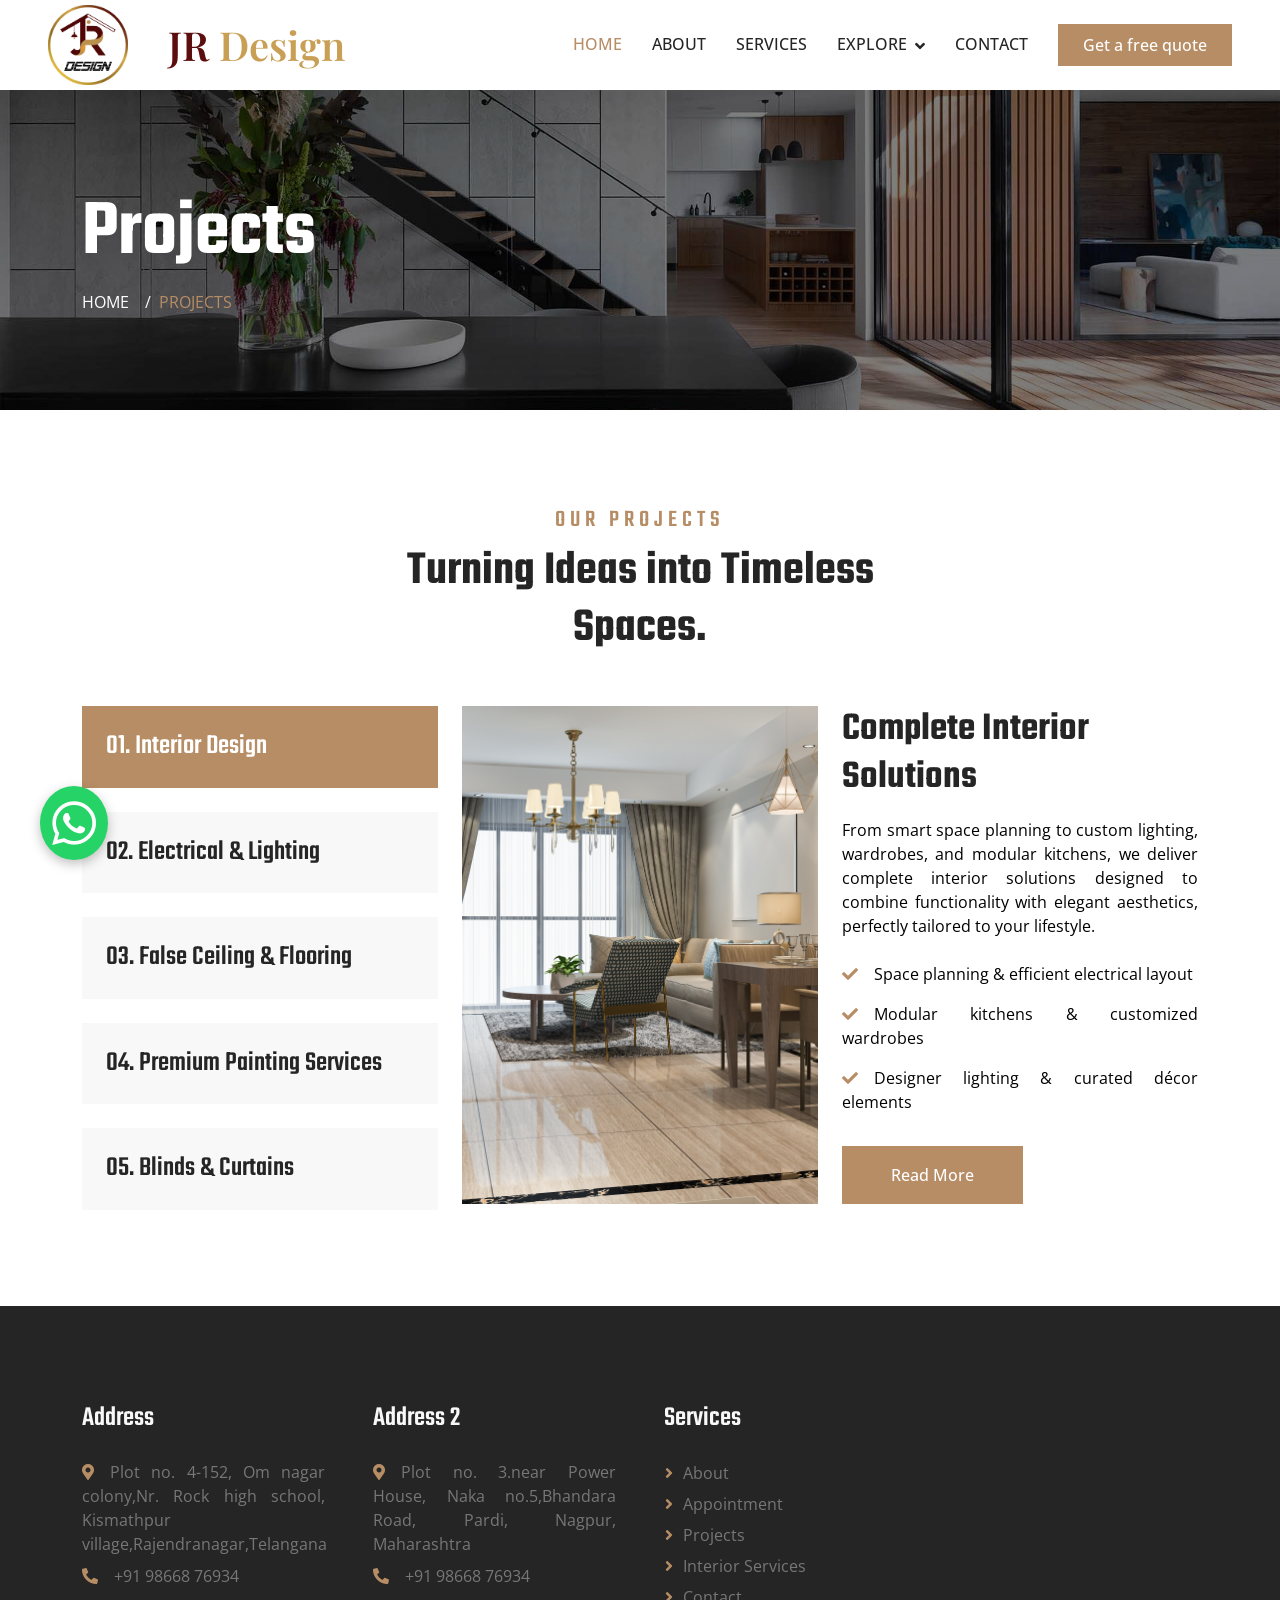
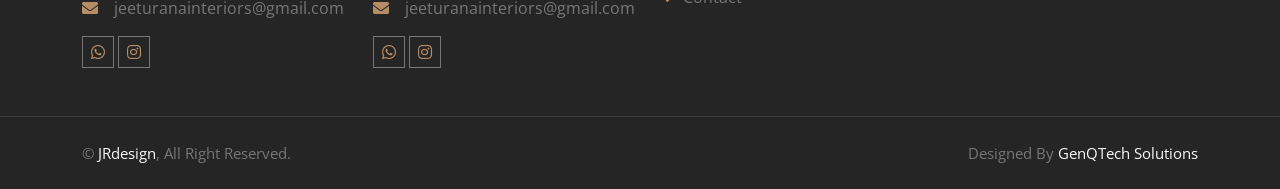
<file: www.jrdesigns.in/project.html>
<!DOCTYPE html>
<html lang="en">


<head>
    <meta charset="utf-8">
    <title>JR Design</title>
    <meta content="width=device-width, initial-scale=1.0" name="viewport">
    <meta content="" name="keywords">
    <meta content="" name="description">

    <!-- Favicon -->
    <link href="img2/JR-new-logo.png" rel="icon">

    <!-- Google Web Fonts -->
    <link rel="preconnect" href="https://fonts.googleapis.com/">
    <link rel="preconnect" href="https://fonts.gstatic.com/" crossorigin>
    <link href="https://fonts.googleapis.com/css2?family=Open+Sans:wght@400;500;600&amp;family=Teko:wght@400;500;600&amp;display=swap" rel="stylesheet">

    <!-- Icon Font Stylesheet -->
    <link href="../cdnjs.cloudflare.com/ajax/libs/font-awesome/5.10.0/css/all.min.css" rel="stylesheet">
    <link href="../cdn.jsdelivr.net/npm/bootstrap-icons%401.4.1/font/bootstrap-icons.css" rel="stylesheet">

    <!-- Libraries Stylesheet -->
    <link href="lib/animate/animate.min.css" rel="stylesheet">
    <link href="lib/owlcarousel/assets/owl.carousel.min.css" rel="stylesheet">
    <link href="lib/tempusdominus/css/tempusdominus-bootstrap-4.min.css" rel="stylesheet" />

    <!-- Customized Bootstrap Stylesheet -->
    <link href="css/bootstrap.min.css" rel="stylesheet">

    <!-- Template Stylesheet -->
    <link href="css/style.css" rel="stylesheet">

    <!-- Add this in your HTML head section -->
    <link href="https://fonts.googleapis.com/css2?family=Playfair+Display:wght@700&amp;family=Raleway:wght@400;700&amp;display=swap" rel="stylesheet">
       

    <!-- <script>(function(w, d) { w.CollectId = "680f28c21f59b1cbec8b0a70"; var h = d.head || d.getElementsByTagName("head")[0]; var s = d.createElement("script"); s.setAttribute("type", "text/javascript"); s.async=true; s.setAttribute("src", "https://collectcdn.com/launcher.js"); h.appendChild(s); })(window, document);</script> -->
</head>

<body>
    <!-- Spinner Start -->
    <div id="spinner" class="show bg-white position-fixed translate-middle w-100 vh-100 top-50 start-50 d-flex align-items-center justify-content-center">
        <div class="spinner-border position-relative text-primary" style="width: 6rem; height: 6rem;" role="status"></div>
        <img class="position-absolute top-50 start-50 translate-middle" src="img2/56-x-74.png" alt="Icon">
    </div>
    <!-- Spinner End -->


<!-- Navbar Start -->
<nav class="navbar navbar-expand-lg bg-white navbar-light sticky-top py-lg-0 px-lg-5 wow fadeIn" data-wow-delay="0.1s">
    <a href="index.html" class="navbar-brand ms-4 ms-lg-0">
        <div class="logo-container">
            <img src="img2/JR-new-logo.png" alt="JR Logo">
        </div>
        <h1 class="text-primary m-0" style="font-family: 'Playfair Display', 'Raleway', serif; margin-left: 130px;">
            <span style="color: #5c0d0d;">JR</span><span style="color: #c89f54;"> Design</span>
        </h1>
    </a>

    <button type="button" class="navbar-toggler me-4" data-bs-toggle="collapse" data-bs-target="#navbarCollapse">
        <span class="navbar-toggler-icon"></span>
    </button>

    <div class="collapse navbar-collapse" id="navbarCollapse">
        <div class="navbar-nav ms-auto p-4 p-lg-0">
            <a href="index.html" class="nav-item nav-link active">Home</a>
            <a href="about.html" class="nav-item nav-link">About</a>
            <a href="service.html" class="nav-item nav-link">Services</a>
            <div class="nav-item dropdown">
                <a href="#" class="nav-link dropdown-toggle" data-bs-toggle="dropdown">Explore</a>
                <div class="dropdown-menu dropdown-menu-end mt-0 border-0 shadow-sm">
                    <!-- <a href="feature.html" class="dropdown-item">Our Features</a> -->
                    <a href="project.html" class="dropdown-item">Our Projects</a>
                    <a href="appointment.html" class="dropdown-item">Appointment</a>
                    <a href="testimonial.html" class="dropdown-item">Portfolio</a>
                </div>
            </div>
            <a href="contact.html" class="nav-item nav-link">Contact</a>
        </div>
        <a href="team.html" class="btn btn-primary py-2 px-4 d-none d-lg-block">Get a free quote</a>
    </div>
</nav>
<!-- Navbar End -->

<style>
    .logo-container {
        height: 80px;
        width: 120px;
        position: relative;
        overflow: visible;
        flex-shrink: 0;
        display: inline-block;
    }

    .logo-container img {
        position: absolute;
        top: 50%;
        left: 0;
        transform: translateY(-50%);
        height: 80px;
        width: auto;
        z-index: 1;
        pointer-events: none;
    }

    .navbar-brand {
        display: flex;
        align-items: center;
        position: relative;
    }

    /* Ensure dropdown works properly on mobile */
    .navbar .dropdown-menu {
        background-color: #fff;
        position: absolute;
        top: 100%;
        left: 0;
        right: auto;
        z-index: 1000;
        display: none;
        float: left;
        min-width: 10rem;
    }

    .navbar .dropdown:hover .dropdown-menu,
    .navbar .dropdown.show .dropdown-menu {
        display: block;
    }

    /* Responsive dropdown fix */
    @media (max-width: 991.98px) {
        .navbar .dropdown-menu {
            position: static;
            float: none;
            display: none;
            margin-top: 0;
            box-shadow: none;
        }

        .navbar .dropdown.show .dropdown-menu {
            display: block;
        }
    }

    /* Optional: Add smooth transition on dropdown */
    .dropdown-menu {
        transition: all 0.3s ease;
    }
</style>

    <!-- Page Header Start -->
    <div class="container-fluid page-header py-5 mb-5 wow fadeIn" data-wow-delay="0.1s">
        <div class="container py-5">
            <h1 class="display-1 text-white animated slideInDown">Projects</h1>
            <nav aria-label="breadcrumb animated slideInDown">
                <ol class="breadcrumb text-uppercase mb-0">
                    <li class="breadcrumb-item"><a class="text-white" href="#">Home</a></li>
                    <!-- <li class="breadcrumb-item"><a class="text-white" href="#">Pages</a></li> -->
                    <li class="breadcrumb-item text-primary active" aria-current="page">Projects</li>
                </ol>
            </nav>
        </div>
    </div>
    <!-- Page Header End -->


   <!-- Project Start -->
<div class="container-xxl project py-5">
    <div class="container">
        <div class="text-center mx-auto mb-5 wow fadeInUp" data-wow-delay="0.1s" style="max-width: 600px;">
            <h4 class="section-title">Our Projects</h4>
            <h1 class="display-5 mb-4">Turning Ideas into Timeless Spaces.</h1>
        </div>
        <div class="row g-4 wow fadeInUp" data-wow-delay="0.3s">
            <div class="col-lg-4">
                <div class="nav nav-pills d-flex justify-content-between w-100 h-100 me-4">
                    <button class="nav-link w-100 d-flex align-items-center text-start p-4 mb-4 active" data-bs-toggle="pill" data-bs-target="#tab-pane-1" type="button">
                        <h3 class="m-0">01. Interior Design</h3>
                    </button>
                    <button class="nav-link w-100 d-flex align-items-center text-start p-4 mb-4" data-bs-toggle="pill" data-bs-target="#tab-pane-2" type="button">
                        <h3 class="m-0">02. Electrical & Lighting</h3>
                    </button>
                    <button class="nav-link w-100 d-flex align-items-center text-start p-4 mb-4" data-bs-toggle="pill" data-bs-target="#tab-pane-3" type="button">
                        <h3 class="m-0">03. False Ceiling & Flooring</h3>
                    </button>
                    <button class="nav-link w-100 d-flex align-items-center text-start p-4 mb-4" data-bs-toggle="pill" data-bs-target="#tab-pane-4" type="button">
                        <h3 class="m-0">04. Premium Painting Services</h3>
                    </button>
                    <button class="nav-link w-100 d-flex align-items-center text-start p-4 mb-0" data-bs-toggle="pill" data-bs-target="#tab-pane-5" type="button">
                        <h3 class="m-0">05. Blinds & Curtains</h3>
                    </button>
                </div>
            </div>
            <div class="col-lg-8">
                <div class="tab-content w-100">
                    <!-- Tab 1 -->
                    <div class="tab-pane fade show active" id="tab-pane-1">
                        <div class="row g-4">
                            <div class="col-md-6" style="min-height: 350px;">
                                <div class="position-relative h-100">
                                    <img class="position-absolute img-fluid w-100 h-100" src="img2/interiordesign.jpg" style="object-fit: cover;" alt="">
                                </div>
                            </div>
                            <div class="col-md-6">
                                <h1 class="mb-3">Complete Interior Solutions</h1>
                                <p class="mb-4">From smart space planning to custom lighting, wardrobes, and modular kitchens, we deliver complete interior solutions designed to combine functionality with elegant aesthetics, perfectly tailored to your lifestyle.</p>
                                <p><i class="fa fa-check text-primary me-3"></i>Space planning & efficient electrical layout</p>
                                <p><i class="fa fa-check text-primary me-3"></i>Modular kitchens & customized wardrobes</p>
                                <p><i class="fa fa-check text-primary me-3"></i>Designer lighting & curated décor elements</p>
                                <a href="team.php" class="btn btn-primary py-3 px-5 mt-3">Read More</a>
                            </div>
                        </div>
                    </div>

                    <!-- Tab 2 -->
                    <div class="tab-pane fade" id="tab-pane-2">
                        <div class="row g-4">
                            <div class="col-md-6" style="min-height: 350px;">
                                <div class="position-relative h-100">
                                    <img class="position-absolute img-fluid w-100 h-100" src="img2/electrical.webp" style="object-fit: cover;" alt="">
                                </div>
                            </div>
                            <div class="col-md-6">
                                <h1 class="mb-3">Electrical & Lighting</h1>
                                <p class="mb-4">Enhance your home and office with expertly planned electrical systems and elegant lighting designs that combine safety, efficiency, and modern aesthetics. We ensure every space is well-lit, functional, and visually appealing.</p>
                                <p><i class="fa fa-check text-primary me-3"></i>Safe and efficient electrical wiring</p>
                                <p><i class="fa fa-check text-primary me-3"></i>Customized lighting design for every room</p>
                                <p><i class="fa fa-check text-primary me-3"></i>Modern, energy-efficient lighting solutions</p>
                                <a href="team.php" class="btn btn-primary py-3 px-5 mt-3">Read More</a>
                            </div>
                        </div>
                    </div>

                    <!-- Tab 3 -->
                    <div class="tab-pane fade" id="tab-pane-3">
                        <div class="row g-4">
                            <div class="col-md-6" style="min-height: 350px;">
                                <div class="position-relative h-100">
                                    <img class="position-absolute img-fluid w-100 h-100" src="img2/falsealing.jpg" style="object-fit: cover;" alt="">
                                </div>
                            </div>
                            <div class="col-md-6">
                                <h1 class="mb-3">False Ceiling & Flooring</h1>
                                <p class="mb-4">Add depth, style, and sophistication to your interiors with expertly crafted false ceilings and premium flooring solutions. Our designs combine aesthetics, durability, and precision to create a refined and lasting impression.</p>
                                <p><i class="fa fa-check text-primary me-3"></i>Customized false ceiling designs</p>
                                <p><i class="fa fa-check text-primary me-3"></i>Modern panel and decorative ceiling options</p>
                                <p><i class="fa fa-check text-primary me-3"></i>Durable, stylish flooring with premium finishes</p>
                                <a href="team.php" class="btn btn-primary py-3 px-5 mt-3">Read More</a>
                            </div>
                        </div>
                    </div>

                    <!-- Tab 4 -->
                    <div class="tab-pane fade" id="tab-pane-4">
                        <div class="row g-4">
                            <div class="col-md-6" style="min-height: 350px;">
                                <div class="position-relative h-100">
                                    <img class="position-absolute img-fluid w-100 h-100" src="img2/painting.jpg" style="object-fit: cover;" alt="">
                                </div>
                            </div>
                            <div class="col-md-6">
                                <h1 class="mb-3">Premium Painting Services</h1>
                                <p class="mb-4">Transform your home and office with high-quality paints and expert craftsmanship that deliver smooth, long-lasting, and visually stunning results. We ensure precision, durability, and a perfect finish for every wall.</p>
                                <p><i class="fa fa-check text-primary me-3"></i>Smooth, professional-quality finishes</p>
                                <p><i class="fa fa-check text-primary me-3"></i>Premium, eco-friendly, and durable paints</p>
                                <p><i class="fa fa-check text-primary me-3"></i>Accent walls and customized color designs</p>
                                <a href="team.php" class="btn btn-primary py-3 px-5 mt-3">Read More</a>
                            </div>
                        </div>
                    </div>

                    <!-- Tab 5 -->
                    <div class="tab-pane fade" id="tab-pane-5">
                        <div class="row g-4">
                            <div class="col-md-6" style="min-height: 350px;">
                                <div class="position-relative h-100">
                                    <img class="position-absolute img-fluid w-100 h-100" src="img2/blinds.jpg" style="object-fit: cover;" alt="">
                                </div>
                            </div>
                            <div class="col-md-6">
                                <h1 class="mb-3">Blinds & Curtains</h1>
                                <p class="mb-4">Enhance your interiors with custom-designed blinds and curtains crafted from high-quality materials. Our solutions provide the perfect balance of light control, privacy, and aesthetic appeal for every room.</p>
                                <p><i class="fa fa-check text-primary me-3"></i>Customized designs to match your interiors</p>
                                <p><i class="fa fa-check text-primary me-3"></i>Manual and motorized blind options</p>
                                <p><i class="fa fa-check text-primary me-3"></i>Premium fabrics for a refined look</p>
                                <a href="team.php" class="btn btn-primary py-3 px-5 mt-3">Read More</a>
                            </div>
                        </div>
                    </div>

                </div>
            </div>
        </div>
    </div>
</div>
<!-- Project End -->
        

    
    <!-- Footer Start -->
    <div class="container-fluid bg-dark text-body footer mt-5 pt-5 px-0 wow fadeIn" data-wow-delay="0.1s">
        <div class="container py-5">
            <div class="row g-5">

                
                <div class="col-lg-3 col-md-6">
                    <h3 class="text-light mb-4">Address</h3>
                    <p class="mb-2"><i class="fa fa-map-marker-alt text-primary me-3"></i>Plot no. 4-152, Om nagar colony,Nr. Rock high school, Kismathpur village,Rajendranagar,Telangana</p>
                    <p class="mb-2"><i class="fa fa-phone-alt text-primary me-3"></i>+91 98668 76934</p>
                    <div class="d-flex align-items-center mb-2 footer-email">
    <i class="fa fa-envelope text-primary me-3"></i>
    <span>jeeturanainteriors@gmail.com</span>
</div>
                    <div class="d-flex pt-2">
                        <a class="btn btn-sm-square btn-outline-body me-1" href="https://wa.me/919866876934"><i class="fab fa-whatsapp"></i></a>
                       <a class="btn btn-sm-square btn-outline-body me-0" href="#"><i class="fab fa-instagram"></i></a>
                    </div>
                </div>
                <div class="col-lg-3 col-md-6">
                    <h3 class="text-light mb-4">Address 2 </h3>
                    <p class="mb-2"><i class="fa fa-map-marker-alt text-primary me-3"></i>Plot no. 3.near Power House, Naka no.5,Bhandara Road, Pardi, Nagpur, Maharashtra</p>
                    <p class="mb-2"><i class="fa fa-phone-alt text-primary me-3"></i>+91 98668 76934</p>
                    <div class="d-flex align-items-center mb-2 footer-email">
    <i class="fa fa-envelope text-primary me-3"></i>
    <span>jeeturanainteriors@gmail.com</span>
</div>                    <div class="d-flex pt-2">
                        <a class="btn btn-sm-square btn-outline-body me-1" href="https://wa.me/919866876934"><i class="fab fa-whatsapp"></i></a>
                       <a class="btn btn-sm-square btn-outline-body me-0" href="#"><i class="fab fa-instagram"></i></a>
                    </div>
                </div>


                <div class="col-lg-3 col-md-6">
                    <h3 class="text-light mb-4">Services</h3>
                    <a class="btn btn-link" href="about.html">About</a>
                    <a class="btn btn-link" href="appointment.html">Appointment</a>
                    <a class="btn btn-link" href="project.html">Projects</a>
                    <a class="btn btn-link" href="service.html">Interior Services</a>
                    <a class="btn btn-link" href="contact.html">Contact</a>
                </div>
                
                <!-- <div class="col-lg-3 col-md-6">
                    <h3 class="text-light mb-4">Stay Inspired</h3>
                    <p>Get design tips, latest trends & our stunning transformations delivered to your inbox.</p>
                    <div class="position-relative mx-auto" style="max-width: 400px;">
                        <input class="form-control bg-transparent text-light border-light w-100 py-3 ps-4 pe-5" type="email" placeholder="Enter your email">
                        <button type="button" class="btn py-2 px-4 position-absolute top-0 end-0 mt-2 me-2"
                            style="background-color: #8b5c2d; color: #fff; font-weight: 600; border-radius: 30px;">
                            Subscribe
                        </button>
                    </div>
                </div> -->

                
                <!-- <div class="col-lg-3 col-md-6">
                    <div class="client-portal-container">
                        Main Portal Card 
                        <div class="client-portal-box bg-dark rounded p-4 text-center active">
                            <div class="portal-icon mb-3">
                                <i class="fas fa-user-shield fa-3x text-primary"></i>
                            </div>
                            <h5 class="text-light mb-4">Client Portal</h5>
                            <p class="text-muted mb-4">Access your interior project status</p>
                
                            <div class="d-grid gap-3">
                                <button class="btn btn-primary btn-hover-transform py-2 portal-action" data-action="login">
                                    <i class="fas fa-sign-in-alt me-2"></i> Client Login
                                </button>
                                <button class="btn btn-outline-light btn-hover-transform py-2 portal-action" data-action="register">
                                    <i class="fas fa-user-plus me-2"></i> Request Access
                                </button>
                            </div>
                
                            <div class="portal-security mt-3">
                                <small class="text-muted">
                                    <i class="fas fa-lock me-1"></i> Secure & Confidential
                                </small>
                            </div>
                        </div>
                
                       Login Form (hidden by default) 
                        <div class="client-portal-box login-form bg-dark rounded p-4 text-center">
                            <button class="btn btn-sm btn-link text-muted mb-3 back-button">
                                <i class="fas fa-arrow-left me-1"></i> Back
                            </button>
                
                            <h5 class="text-light mb-4">Client Login</h5>
                
                            <div class="mb-3 text-start">
                                <label class="form-label text-muted small">Registered Email</label>
                                <input type="email" class="form-control bg-dark text-light border-secondary">
                            </div>
                
                            <div class="mb-4 text-start">
                                <label class="form-label text-muted small">Password</label>
                                <input type="password" class="form-control bg-dark text-light border-secondary">
                            </div>
                
                            <button class="btn btn-primary w-100 py-2 mb-3 submit-btn">
                                Access Portal
                            </button>
                
                            <div class="alert alert-danger mt-3 d-none error-message">
                                <small><i class="fas fa-exclamation-circle me-1"></i>
                                Invalid credentials. Please contact our team at <a href="mailto:jeeturanainteriors@gmail.com" class="alert-link">jeeturanainteriors@gmail.com</a></small>
                            </div>
                        </div>
                
                   Registration Notice (hidden by default) 
                        <div class="client-portal-box register-notice bg-dark rounded p-4 text-center">
                            <button class="btn btn-sm btn-link text-muted mb-3 back-button">
                                <i class="fas fa-arrow-left me-1"></i> Back
                            </button>
                
                            <div class="portal-icon mb-3 text-warning">
                                <i class="fas fa-info-circle fa-3x"></i>
                            </div>
                
                            <h5 class="text-light mb-3">Request Portal Access</h5>
                            <p class="text-muted mb-4">For new clients, please reach out to us directly</p>
                
                            <div class="alert alert-warning">
                                <small><i class="fas fa-envelope me-1"></i>
                                Contact <a href="mailto:jeeturanainteriors@gmail.com" class="alert-link">jeeturanainteriors@gmail.com</a> to request your login credentials</small>
                            </div>
                        </div>
                    </div>
                </div> -->
                
                <style>
                .client-portal-container {
                    position: relative;
                    height: 400px;
                    perspective: 1000px;
                }
                
                .client-portal-box {
                    position: absolute;
                    width: 100%;
                    height: 100%;
                    backface-visibility: hidden;
                    transition: all 0.6s ease;
                    transform-style: preserve-3d;
                    top: 0;
                    left: 0;
                    opacity: 0;
                    visibility: hidden;
                    border: 1px solid rgba(255,255,255,0.1);
                    background: linear-gradient(135deg, rgba(255,255,255,0.03) 0%, rgba(255,255,255,0) 100%);
                }
                
                .client-portal-box.active {
                    opacity: 1;
                    visibility: visible;
                    transform: rotateY(0deg);
                }
                
                .client-portal-box.login-form {
                    transform: rotateY(180deg);
                }
                
                .client-portal-box.register-notice {
                    transform: rotateY(180deg);
                }
                
                .client-portal-box:hover {
                    transform: translateY(-5px) rotateY(0deg);
                    box-shadow: 0 10px 25px rgba(0,0,0,0.2);
                    border-color: var(--primary);
                }
                
                .btn-hover-transform {
                    transition: all 0.3s ease;
                }
                
                .btn-hover-transform:hover {
                    transform: translateY(-2px);
                    box-shadow: 0 5px 15px rgba(0,0,0,0.1);
                }
                
                .portal-icon {
                    position: relative;
                    display: inline-block;
                }
                
                .portal-icon:after {
                    content: '';
                    position: absolute;
                    width: 60px;
                    height: 60px;
                    background: rgba(13,110,253,0.2);
                    border-radius: 50%;
                    top: -10px;
                    left: -10px;
                    z-index: 0;
                }
                
                .form-control {
                    background-color: rgba(0,0,0,0.2);
                    border-color: rgba(255,255,255,0.1);
                    color: white;
                }
                
                .form-control:focus {
                    background-color: rgba(0,0,0,0.3);
                    border-color: var(--primary);
                    color: white;
                    box-shadow: 0 0 0 0.25rem rgba(13,110,253,0.25);
                }
                </style>
                
                <script>
                document.addEventListener('DOMContentLoaded', function() {
                    const container = document.querySelector('.client-portal-container');
                    const mainCard = container.querySelector('.client-portal-box.active');
                    const loginForm = container.querySelector('.login-form');
                    const registerNotice = container.querySelector('.register-notice');
                    const backButtons = container.querySelectorAll('.back-button');
                    const submitBtn = container.querySelector('.submit-btn');
                    const errorMessage = container.querySelector('.error-message');
                
                    // Handle portal actions
                    document.querySelectorAll('.portal-action').forEach(button => {
                        button.addEventListener('click', function() {
                            const action = this.getAttribute('data-action');
                            mainCard.classList.remove('active');
                
                            if(action === 'login') {
                                loginForm.classList.add('active');
                                loginForm.style.transform = 'rotateY(0deg)';
                            } else {
                                registerNotice.classList.add('active');
                                registerNotice.style.transform = 'rotateY(0deg)';
                            }
                        });
                    });
                
                    // Handle back buttons
                    backButtons.forEach(button => {
                        button.addEventListener('click', function(e) {
                            e.preventDefault();
                            loginForm.classList.remove('active');
                            registerNotice.classList.remove('active');
                            mainCard.classList.add('active');
                
                            // Reset forms
                            loginForm.style.transform = 'rotateY(180deg)';
                            registerNotice.style.transform = 'rotateY(180deg)';
                            errorMessage.classList.add('d-none');
                        });
                    });
                
                    // Handle login submission
                    submitBtn.addEventListener('click', function() {
                        // Simulate login failure message
                        errorMessage.classList.remove('d-none');
                    });
                });
                </script>
                
            </div>
        </div>
        <div class="container-fluid copyright">
            <div class="container">
                <div class="row">
                    <div class="col-md-6 text-center text-md-start mb-3 mb-md-0">
                        &copy; <a href="#">JRdesign</a>, All Right Reserved.
                    </div>
                    <div class="col-md-6 text-center text-md-end">
                        <!--/*** This template is free as long as you keep the footer author’s credit link/attribution link/backlink. If you'd like to use the template without the footer author’s credit link/attribution link/backlink, you can purchase the Credit Removal License from "https://htmlcodex.com/credit-removal". Thank you for your support. ***/-->
                        Designed By <a href="https://share.google/MyrIspWa9N0xEtYuL">GenQTech Solutions</a>
                    </div>
                </div>
            </div>
        </div>
    </div>
    <!-- Footer End -->


    <!-- Back to Top -->
    <!-- <a href="#" class="btn btn-lg btn-primary btn-lg-square back-to-top"><i class="bi bi-arrow-up"></i></a> -->
<!-- WhatsApp Float Button -->
<a href="https://wa.me/919866876934" target="_blank" class="whatsapp-float" style="position: fixed; bottom: 40px; left: 40px; z-index: 100;">
    <i class="fab fa-whatsapp" style="font-size: 50px; color: white; background: #25D366; padding: 12px; border-radius: 50%; box-shadow: 0 4px 12px rgba(0,0,0,0.25); animation: pulse 2s infinite;"></i>
</a>

<style>
    @keyframes pulse {
        0% {transform: scale(1);}
        50% {transform: scale(1.1);}
        100% {transform: scale(1);}
    }
    
    .whatsapp-float:hover {
        transform: translateY(-5px);
        box-shadow: 0 8px 20px rgba(0,0,0,0.3);
    }
</style>

    <!-- JavaScript Libraries -->
    <script src="../code.jquery.com/jquery-3.4.1.min.js"></script>
    <script src="../cdn.jsdelivr.net/npm/bootstrap%405.0.0/dist/js/bootstrap.bundle.min.js"></script>
    <script src="lib/wow/wow.min.js"></script>
    <script src="lib/easing/easing.min.js"></script>
    <script src="lib/waypoints/waypoints.min.js"></script>
    <script src="lib/counterup/counterup.min.js"></script>
    <script src="lib/owlcarousel/owl.carousel.min.js"></script>
    <script src="lib/tempusdominus/js/moment.min.js"></script>
    <script src="lib/tempusdominus/js/moment-timezone.min.js"></script>
    <script src="lib/tempusdominus/js/tempusdominus-bootstrap-4.min.js"></script>

    <!-- Template Javascript -->
    <script src="js/main.js"></script>
</body>

</html>
</file>
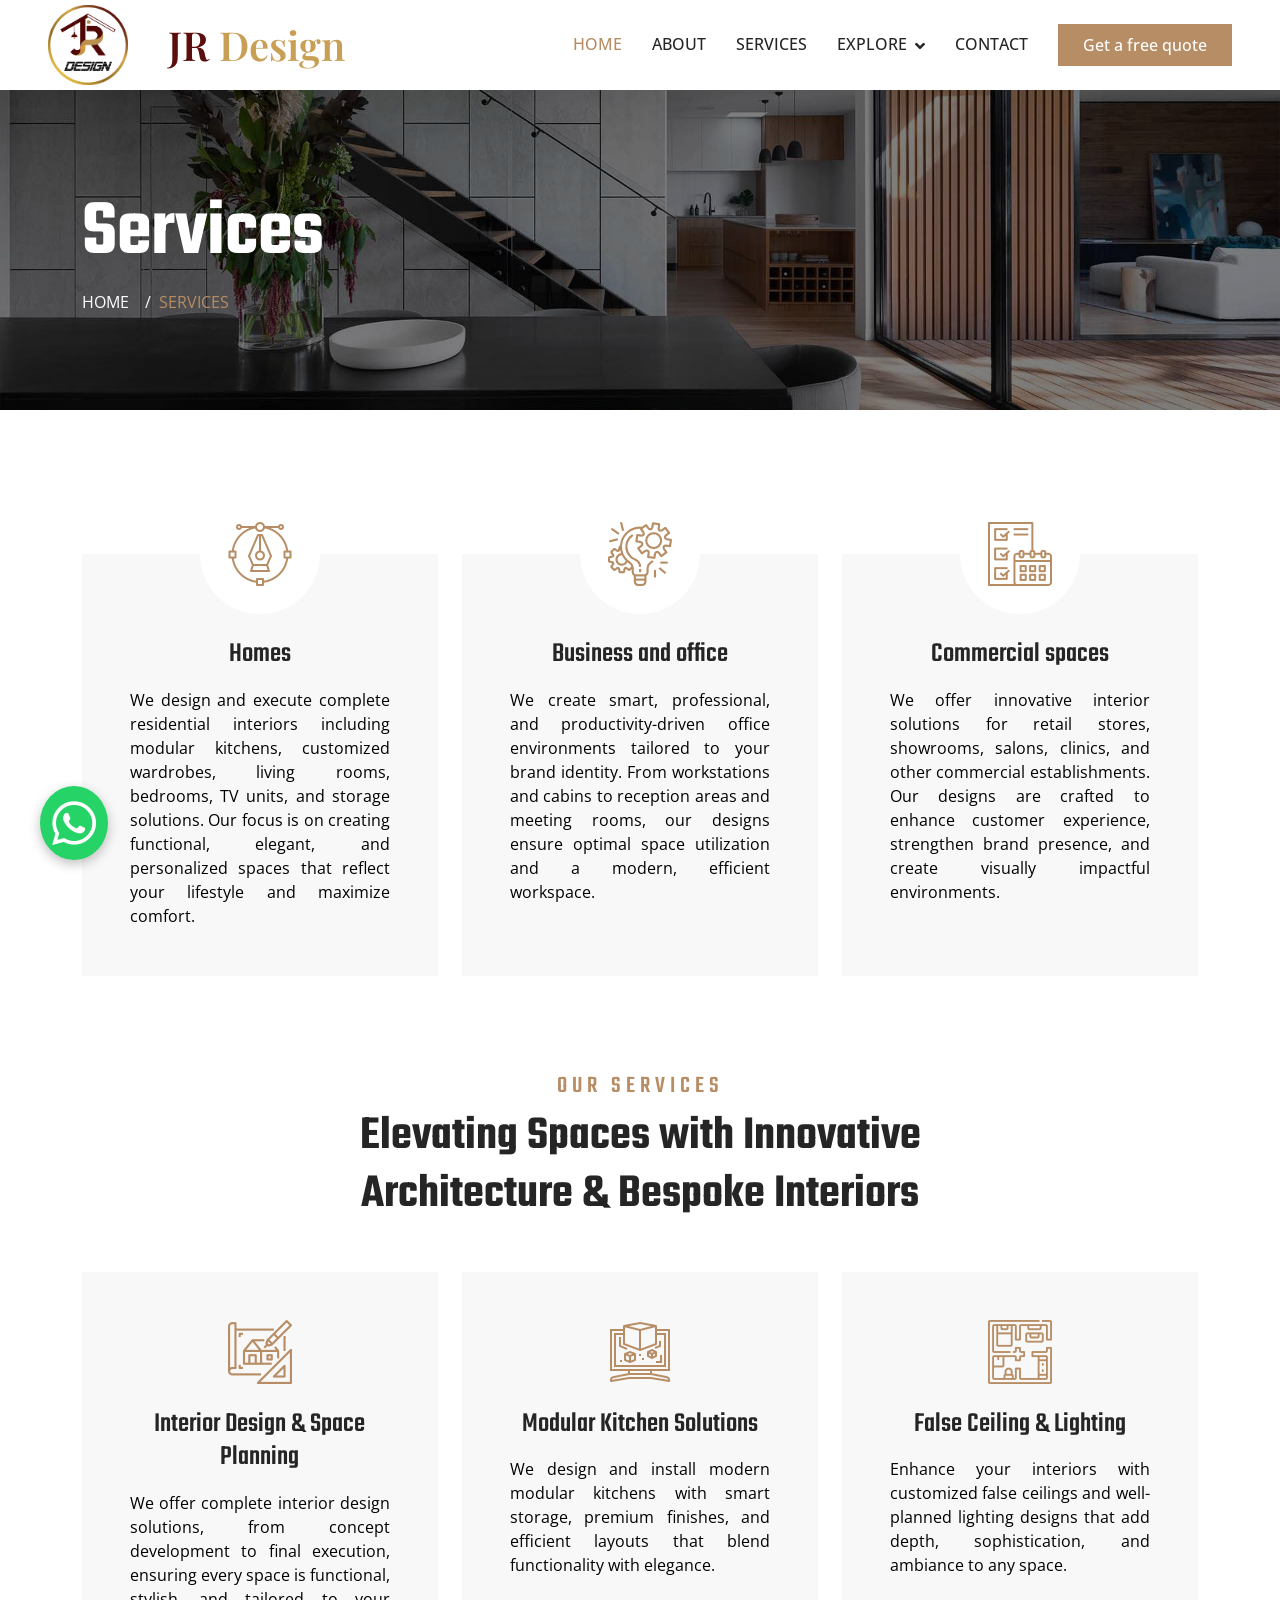
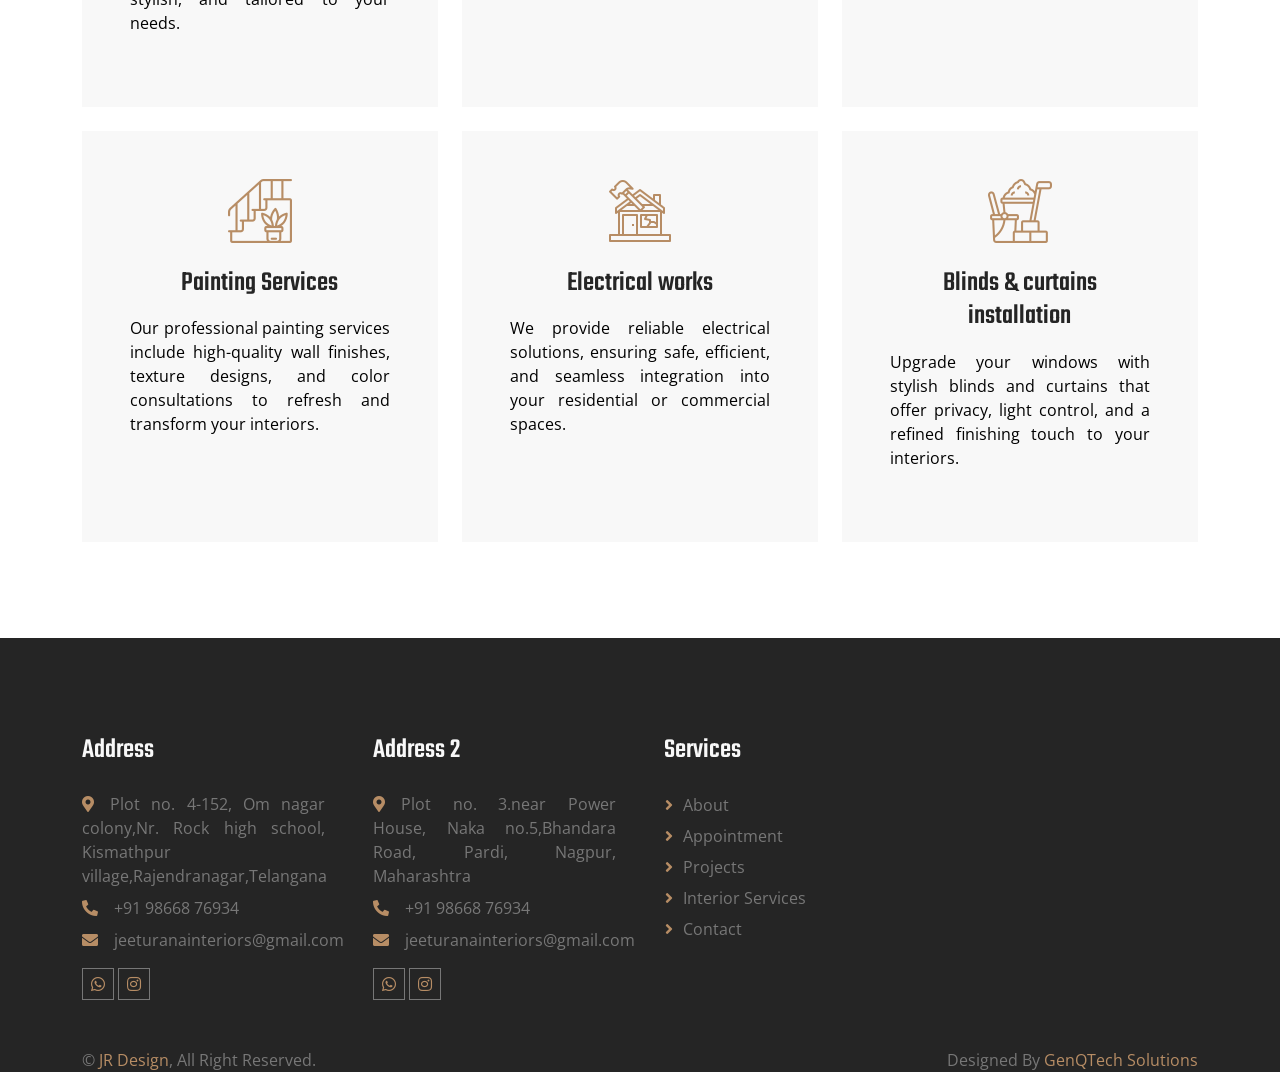
<file: www.jrdesigns.in/service.html>
<!DOCTYPE html>
<html lang="en">


<head>
    <meta charset="utf-8">
    <title>JR Design</title>
    <meta content="width=device-width, initial-scale=1.0" name="viewport">
    <meta content="" name="keywords">
    <meta content="" name="description">

    <!-- Favicon -->
    <link href="img2/JR-new-logo.png" rel="icon">

    <!-- Google Web Fonts -->
    <link rel="preconnect" href="https://fonts.googleapis.com/">
    <link rel="preconnect" href="https://fonts.gstatic.com/" crossorigin>
    <link href="https://fonts.googleapis.com/css2?family=Open+Sans:wght@400;500;600&amp;family=Teko:wght@400;500;600&amp;display=swap" rel="stylesheet">

    <!-- Icon Font Stylesheet -->
    <link href="../cdnjs.cloudflare.com/ajax/libs/font-awesome/5.10.0/css/all.min.css" rel="stylesheet">
    <link href="../cdn.jsdelivr.net/npm/bootstrap-icons%401.4.1/font/bootstrap-icons.css" rel="stylesheet">

    <!-- Libraries Stylesheet -->
    <link href="lib/animate/animate.min.css" rel="stylesheet">
    <link href="lib/owlcarousel/assets/owl.carousel.min.css" rel="stylesheet">
    <link href="lib/tempusdominus/css/tempusdominus-bootstrap-4.min.css" rel="stylesheet" />

    <!-- Customized Bootstrap Stylesheet -->
    <link href="css/bootstrap.min.css" rel="stylesheet">

    <!-- Template Stylesheet -->
    <link href="css/style.css" rel="stylesheet">
     <!-- Add this in your HTML head section -->
     <link href="https://fonts.googleapis.com/css2?family=Playfair+Display:wght@700&amp;family=Raleway:wght@400;700&amp;display=swap" rel="stylesheet">
       
    

    <!-- <script>(function(w, d) { w.CollectId = "680f28c21f59b1cbec8b0a70"; var h = d.head || d.getElementsByTagName("head")[0]; var s = d.createElement("script"); s.setAttribute("type", "text/javascript"); s.async=true; s.setAttribute("src", "https://collectcdn.com/launcher.js"); h.appendChild(s); })(window, document);</script> -->
</head>

<body>
    <!-- Spinner Start -->
    <div id="spinner" class="show bg-white position-fixed translate-middle w-100 vh-100 top-50 start-50 d-flex align-items-center justify-content-center">
        <div class="spinner-border position-relative text-primary" style="width: 6rem; height: 6rem;" role="status"></div>
        <img class="position-absolute top-50 start-50 translate-middle" src="img2/56-x-74.png" alt="Icon">
    </div>
    <!-- Spinner End -->


   
<!-- Navbar Start -->
<nav class="navbar navbar-expand-lg bg-white navbar-light sticky-top py-lg-0 px-lg-5 wow fadeIn" data-wow-delay="0.1s">
    <a href="index.html" class="navbar-brand ms-4 ms-lg-0">
        <div class="logo-container">
            <img src="img2/JR-new-logo.png" alt="JR Logo">
        </div>
        <h1 class="text-primary m-0" style="font-family: 'Playfair Display', 'Raleway', serif; margin-left: 130px;">
            <span style="color: #5c0d0d;">JR</span><span style="color: #c89f54;"> Design</span>
        </h1>
    </a>

    <button type="button" class="navbar-toggler me-4" data-bs-toggle="collapse" data-bs-target="#navbarCollapse">
        <span class="navbar-toggler-icon"></span>
    </button>

    <div class="collapse navbar-collapse" id="navbarCollapse">
        <div class="navbar-nav ms-auto p-4 p-lg-0">
            <a href="index.html" class="nav-item nav-link active">Home</a>
            <a href="about.html" class="nav-item nav-link">About</a>
            <a href="service.html" class="nav-item nav-link">Services</a>
            <div class="nav-item dropdown">
                <a href="#" class="nav-link dropdown-toggle" data-bs-toggle="dropdown">Explore</a>
                <div class="dropdown-menu dropdown-menu-end mt-0 border-0 shadow-sm">
                    <!-- <a href="feature.html" class="dropdown-item">Our Features</a> -->
                    <a href="project.html" class="dropdown-item">Our Projects</a>
                    <a href="appointment.html" class="dropdown-item">Appointment</a>
                    <a href="testimonial.html" class="dropdown-item">Portfolio</a>
                </div>
            </div>
            <a href="contact.html" class="nav-item nav-link">Contact</a>
        </div>
        <a href="team.html" class="btn btn-primary py-2 px-4 d-none d-lg-block">Get a free quote</a>
    </div>
</nav>
<!-- Navbar End -->

<style>
    .logo-container {
        height: 80px;
        width: 120px;
        position: relative;
        overflow: visible;
        flex-shrink: 0;
        display: inline-block;
    }

    .logo-container img {
        position: absolute;
        top: 50%;
        left: 0;
        transform: translateY(-50%);
        height: 80px;
        width: auto;
        z-index: 1;
        pointer-events: none;
    }

    .navbar-brand {
        display: flex;
        align-items: center;
        position: relative;
    }

    /* Ensure dropdown works properly on mobile */
    .navbar .dropdown-menu {
        background-color: #fff;
        position: absolute;
        top: 100%;
        left: 0;
        right: auto;
        z-index: 1000;
        display: none;
        float: left;
        min-width: 10rem;
    }

    .navbar .dropdown:hover .dropdown-menu,
    .navbar .dropdown.show .dropdown-menu {
        display: block;
    }

    /* Responsive dropdown fix */
    @media (max-width: 991.98px) {
        .navbar .dropdown-menu {
            position: static;
            float: none;
            display: none;
            margin-top: 0;
            box-shadow: none;
        }

        .navbar .dropdown.show .dropdown-menu {
            display: block;
        }
    }

    /* Optional: Add smooth transition on dropdown */
    .dropdown-menu {
        transition: all 0.3s ease;
    }
</style>

    <!-- Page Header Start -->
    <div class="container-fluid page-header py-5 mb-5 wow fadeIn" data-wow-delay="0.1s">
        <div class="container py-5">
            <h1 class="display-1 text-white animated slideInDown">Services</h1>
            <nav aria-label="breadcrumb animated slideInDown">
                <ol class="breadcrumb text-uppercase mb-0">
                    <li class="breadcrumb-item"><a class="text-white" href="#">Home</a></li>
                    <li class="breadcrumb-item text-primary active" aria-current="page">Services</li>
                </ol>
            </nav>
        </div>
    </div>
    <!-- Page Header End -->


    <!-- Facts Start -->
    <div class="container-xxl py-5">
        <div class="container pt-5">
            <div class="row g-4">
                <div class="col-lg-4 col-md-6 wow fadeInUp" data-wow-delay="0.1s">
                    <div class="fact-item text-center bg-light h-100 p-5 pt-0">
                        <div class="fact-icon">
                            <img src="img/icons/icon-2.png" alt="Icon">
                        </div>
                        <h3 class="mb-3">Homes</h3>
                        <p class="mb-0">We design and execute complete residential interiors including modular kitchens, customized wardrobes, living rooms, bedrooms, TV units, and storage solutions. Our focus is on creating functional, elegant, and personalized spaces that reflect your lifestyle and maximize comfort.</p>
                    </div>
                </div>
                <div class="col-lg-4 col-md-6 wow fadeInUp" data-wow-delay="0.3s">
                    <div class="fact-item text-center bg-light h-100 p-5 pt-0">
                        <div class="fact-icon">
                            <img src="img/icons/icon-3.png" alt="Icon">
                        </div>
                        <h3 class="mb-3">Business and office</h3>
                        <p class="mb-0">We create smart, professional, and productivity-driven office environments tailored to your brand identity. From workstations and cabins to reception areas and meeting rooms, our designs ensure optimal space utilization and a modern, efficient workspace.</p>
                    </div>
                </div>
                <div class="col-lg-4 col-md-6 wow fadeInUp" data-wow-delay="0.5s">
                    <div class="fact-item text-center bg-light h-100 p-5 pt-0">
                        <div class="fact-icon">
                            <img src="img/icons/icon-4.png" alt="Icon">
                        </div>
                        <h3 class="mb-3">Commercial spaces </h3>
                        <p class="mb-0">We offer innovative interior solutions for retail stores, showrooms, salons, clinics, and other commercial establishments. Our designs are crafted to enhance customer experience, strengthen brand presence, and create visually impactful environments.</p>
                    </div>
                </div>
            </div>
        </div>
    </div>
    <!-- Facts End -->


    
<!-- Service Start -->
<div class="container-xxl py-5">
    <div class="container">
        <div class="text-center mx-auto mb-5 wow fadeInUp" data-wow-delay="0.1s" style="max-width: 600px;">
            <h4 class="section-title">Our Services</h4>
            <!-- <h4 class="section-title">Our Expertise</h4> -->
            <h1 class="display-5 mb-4">Elevating Spaces with Innovative Architecture & Bespoke Interiors</h1>
                    </div>
        <div class="row g-4">
            <!-- 1. Interior Design -->
            <div class="col-lg-4 col-md-6 wow fadeInUp" data-wow-delay="0.1s">
                <div class="service-item d-flex position-relative text-center h-100">
                    <img class="bg-img" src="img/service-1.jpg" alt="">
                    <div class="service-text p-5">
                        <img class="mb-4" src="img/icons/icon-5.png" alt="Icon">
                        <h3 class="mb-3">Interior Design & Space Planning</h3>
                        <p class="mb-4">We offer complete interior design solutions, from concept development to final execution, ensuring every space is functional, stylish, and tailored to your needs.</p>
                        <!-- <a class="btn" href="#"><i class="fa fa-plus text-primary me-3"></i>Read More</a> -->
                    </div>
                </div>
            </div>
            <!-- 2. Electrical & Lighting -->
            <div class="col-lg-4 col-md-6 wow fadeInUp" data-wow-delay="0.3s">
                <div class="service-item d-flex position-relative text-center h-100">
                    <img class="bg-img" src="img/service-2.jpg" alt="">
                    <div class="service-text p-5">
                        <img class="mb-4" src="img/icons/icon-6.png" alt="Icon">
                        <h3 class="mb-3">Modular Kitchen Solutions</h3>
                        <p class="mb-4">We design and install modern modular kitchens with smart storage, premium finishes, and efficient layouts that blend functionality with elegance.</p>
                        <!-- <a class="btn" href="#"><i class="fa fa-plus text-primary me-3"></i>Read More</a> -->
                    </div>
                </div>
            </div>
            <!-- 3. False Ceiling & Flooring -->
            <div class="col-lg-4 col-md-6 wow fadeInUp" data-wow-delay="0.5s">
                <div class="service-item d-flex position-relative text-center h-100">
                    <img class="bg-img" src="img/service-3.jpg" alt="">
                    <div class="service-text p-5">
                        <img class="mb-4" src="img/icons/icon-7.png" alt="Icon">
                        <h3 class="mb-3">False Ceiling & Lighting</h3>
                        <p class="mb-4">Enhance your interiors with customized false ceilings and well-planned lighting designs that add depth, sophistication, and ambiance to any space.</p>
                        <!-- <a class="btn" href="#"><i class="fa fa-plus text-primary me-3"></i>Read More</a> -->
                    </div>
                </div>
            </div>
            <!-- 4. Painting -->
            <div class="col-lg-4 col-md-6 wow fadeInUp" data-wow-delay="0.1s">
                <div class="service-item d-flex position-relative text-center h-100">
                    <img class="bg-img" src="img/service-4.jpg" alt="">
                    <div class="service-text p-5">
                        <img class="mb-4" src="img/icons/icon-8.png" alt="Icon">
                        <h3 class="mb-3">Painting Services</h3>
                        <p class="mb-4">Our professional painting services include high-quality wall finishes, texture designs, and color consultations to refresh and transform your interiors.</p>
                        <!-- <a class="btn" href="#"><i class="fa fa-plus text-primary me-3"></i>Read More</a> -->
                    </div>
                </div>
            </div>
            <!-- 5. Blinds & Curtains -->
            <div class="col-lg-4 col-md-6 wow fadeInUp" data-wow-delay="0.3s">
                <div class="service-item d-flex position-relative text-center h-100">
                    <img class="bg-img" src="img/service-5.jpg" alt="">
                    <div class="service-text p-5">
                        <img class="mb-4" src="img/icons/icon-9.png" alt="Icon">
                        <h3 class="mb-3">Electrical works</h3>
                        <p class="mb-4">We provide reliable electrical solutions, ensuring safe, efficient, and seamless integration into your residential or commercial spaces.</p>
                        <!-- <a class="btn" href="#"><i class="fa fa-plus text-primary me-3"></i>Read More</a> -->
                    </div>
                </div>
            </div>
            <!-- 6. Modular Kitchen & Crockery Units -->
            <div class="col-lg-4 col-md-6 wow fadeInUp" data-wow-delay="0.5s">
                <div class="service-item d-flex position-relative text-center h-100">
                    <img class="bg-img" src="img/service-6.jpg" alt="">
                    <div class="service-text p-5">
                        <img class="mb-4" src="img/icons/icon-10.png" alt="Icon">
                        <h3 class="mb-3">Blinds & curtains installation</h3>
                        <p class="mb-4">Upgrade your windows with stylish blinds and curtains that offer privacy, light control, and a refined finishing touch to your interiors.</p>
                        <!-- <a class="btn" href="#"><i class="fa fa-plus text-primary me-3"></i>Read More</a> -->
                    </div>
                </div>
            </div>
        </div>
    </div>
</div>
<!-- Service End -->


   
   
    <!-- Footer Start -->
    <div class="container-fluid bg-dark text-body footer mt-5 pt-5 px-0 wow fadeIn" data-wow-delay="0.1s">
        <div class="container py-5">
            <div class="row g-5">

                
                <div class="col-lg-3 col-md-6">
                    <h3 class="text-light mb-4">Address</h3>
                    <p class="mb-2"><i class="fa fa-map-marker-alt text-primary me-3"></i>Plot no. 4-152, Om nagar colony,Nr. Rock high school, Kismathpur village,Rajendranagar,Telangana</p>
                    <p class="mb-2"><i class="fa fa-phone-alt text-primary me-3"></i>+91 98668 76934</p>
                    <div class="d-flex align-items-center mb-2 footer-email">
    <i class="fa fa-envelope text-primary me-3"></i>
    <span>jeeturanainteriors@gmail.com</span>
</div>
                    <div class="d-flex pt-2">
                        <a class="btn btn-sm-square btn-outline-body me-1" href="https://wa.me/919866876934"><i class="fab fa-whatsapp"></i></a>
                       <a class="btn btn-sm-square btn-outline-body me-0" href="#"><i class="fab fa-instagram"></i></a>
                    </div>
                </div>

                                <div class="col-lg-3 col-md-6">
                    <h3 class="text-light mb-4">Address 2</h3>
                    <p class="mb-2"><i class="fa fa-map-marker-alt text-primary me-3"></i>Plot no. 3.near Power House, Naka no.5,Bhandara Road, Pardi, Nagpur, Maharashtra</p>
                    <p class="mb-2"><i class="fa fa-phone-alt text-primary me-3"></i>+91 98668 76934</p>
                    <div class="d-flex align-items-center mb-2 footer-email">
    <i class="fa fa-envelope text-primary me-3"></i>
    <span>jeeturanainteriors@gmail.com</span>
</div>
                    <div class="d-flex pt-2">
                        <a class="btn btn-sm-square btn-outline-body me-1" href="https://wa.me/919866876934"><i class="fab fa-whatsapp"></i></a>
                       <a class="btn btn-sm-square btn-outline-body me-0" href="#"><i class="fab fa-instagram"></i></a>
                    </div>
                </div>



                <div class="col-lg-3 col-md-6">
                    <h3 class="text-light mb-4">Services</h3>
                    <a class="btn btn-link" href="about.html">About</a>
                    <a class="btn btn-link" href="appointment.html">Appointment</a>
                    <a class="btn btn-link" href="project.html">Projects</a>
                    <a class="btn btn-link" href="service.html">Interior Services</a>
                    <a class="btn btn-link" href="contact.html">Contact</a>
                </div>
                
                <!-- <div class="col-lg-3 col-md-6">
                    <h3 class="text-light mb-4">Stay Inspired</h3>
                    <p>Get design tips, latest trends & our stunning transformations delivered to your inbox.</p>
                    <div class="position-relative mx-auto" style="max-width: 400px;">
                        <input class="form-control bg-transparent text-light border-light w-100 py-3 ps-4 pe-5" type="email" placeholder="Enter your email">
                        <button type="button" class="btn py-2 px-4 position-absolute top-0 end-0 mt-2 me-2"
                            style="background-color: #8b5c2d; color: #fff; font-weight: 600; border-radius: 30px;">
                            Subscribe
                        </button>
                    </div>
                </div> -->

                
                <!-- <div class="col-lg-3 col-md-6">
                    <div class="client-portal-container">
                        Main Portal Card
                        <div class="client-portal-box bg-dark rounded p-4 text-center active">
                            <div class="portal-icon mb-3">
                                <i class="fas fa-user-shield fa-3x text-primary"></i>
                            </div>
                            <h5 class="text-light mb-4">Client Portal</h5>
                            <p class="text-muted mb-4">Access your interior project status</p>
                
                            <div class="d-grid gap-3">
                                <button class="btn btn-primary btn-hover-transform py-2 portal-action" data-action="login">
                                    <i class="fas fa-sign-in-alt me-2"></i> Client Login
                                </button>
                                <button class="btn btn-outline-light btn-hover-transform py-2 portal-action" data-action="register">
                                    <i class="fas fa-user-plus me-2"></i> Request Access
                                </button>
                            </div>
                
                            <div class="portal-security mt-3">
                                <small class="text-muted">
                                    <i class="fas fa-lock me-1"></i> Secure & Confidential
                                </small>
                            </div>
                        </div> -->
                
                        <!-- Login Form (hidden by default) -->
                        <div class="client-portal-box login-form bg-dark rounded p-4 text-center">
                            <button class="btn btn-sm btn-link text-muted mb-3 back-button">
                                <i class="fas fa-arrow-left me-1"></i> Back
                            </button>
                
                            <h5 class="text-light mb-4">Client Login</h5>
                
                            <div class="mb-3 text-start">
                                <label class="form-label text-muted small">Registered Email</label>
                                <input type="email" class="form-control bg-dark text-light border-secondary">
                            </div>
                
                            <div class="mb-4 text-start">
                                <label class="form-label text-muted small">Password</label>
                                <input type="password" class="form-control bg-dark text-light border-secondary">
                            </div>
                
                            <button class="btn btn-primary w-100 py-2 mb-3 submit-btn">
                                Access Portal
                            </button>
                
                            <div class="alert alert-danger mt-3 d-none error-message">
                                <small><i class="fas fa-exclamation-circle me-1"></i>
                                Invalid credentials. Please contact our team at <a href="mailto:info@JRdesign.inm" class="alert-link">info@JRdesign.in</a></small>
                            </div>
                        </div>
                
                        <!-- Registration Notice (hidden by default) -->
                        <div class="client-portal-box register-notice bg-dark rounded p-4 text-center">
                            <button class="btn btn-sm btn-link text-muted mb-3 back-button">
                                <i class="fas fa-arrow-left me-1"></i> Back
                            </button>
                
                            <div class="portal-icon mb-3 text-warning">
                                <i class="fas fa-info-circle fa-3x"></i>
                            </div>
                
                            <h5 class="text-light mb-3">Request Portal Access</h5>
                            <p class="text-muted mb-4">For new clients, please reach out to us directly</p>
                
                            <div class="alert alert-warning">
                                <small><i class="fas fa-envelope me-1"></i>
                                Contact <a href="mailto:info@JRdesign.in" class="alert-link">info@JRdesign.in</a> to request your login credentials</small>
                            </div>
                        </div>
                    </div>
                </div>
                
                <style>
                .client-portal-container {
                    position: relative;
                    height: 400px;
                    perspective: 1000px;
                }
                
                .client-portal-box {
                    position: absolute;
                    width: 100%;
                    height: 100%;
                    backface-visibility: hidden;
                    transition: all 0.6s ease;
                    transform-style: preserve-3d;
                    top: 0;
                    left: 0;
                    opacity: 0;
                    visibility: hidden;
                    border: 1px solid rgba(255,255,255,0.1);
                    background: linear-gradient(135deg, rgba(255,255,255,0.03) 0%, rgba(255,255,255,0) 100%);
                }
                
                .client-portal-box.active {
                    opacity: 1;
                    visibility: visible;
                    transform: rotateY(0deg);
                }
                
                .client-portal-box.login-form {
                    transform: rotateY(180deg);
                }
                
                .client-portal-box.register-notice {
                    transform: rotateY(180deg);
                }
                
                .client-portal-box:hover {
                    transform: translateY(-5px) rotateY(0deg);
                    box-shadow: 0 10px 25px rgba(0,0,0,0.2);
                    border-color: var(--primary);
                }
                
                .btn-hover-transform {
                    transition: all 0.3s ease;
                }
                
                .btn-hover-transform:hover {
                    transform: translateY(-2px);
                    box-shadow: 0 5px 15px rgba(0,0,0,0.1);
                }
                
                .portal-icon {
                    position: relative;
                    display: inline-block;
                }
                
                .portal-icon:after {
                    content: '';
                    position: absolute;
                    width: 60px;
                    height: 60px;
                    background: rgba(13,110,253,0.2);
                    border-radius: 50%;
                    top: -10px;
                    left: -10px;
                    z-index: 0;
                }
                
                .form-control {
                    background-color: rgba(0,0,0,0.2);
                    border-color: rgba(255,255,255,0.1);
                    color: white;
                }
                
                .form-control:focus {
                    background-color: rgba(0,0,0,0.3);
                    border-color: var(--primary);
                    color: white;
                    box-shadow: 0 0 0 0.25rem rgba(13,110,253,0.25);
                }
                </style>
                
                <script>
                document.addEventListener('DOMContentLoaded', function() {
                    const container = document.querySelector('.client-portal-container');
                    const mainCard = container.querySelector('.client-portal-box.active');
                    const loginForm = container.querySelector('.login-form');
                    const registerNotice = container.querySelector('.register-notice');
                    const backButtons = container.querySelectorAll('.back-button');
                    const submitBtn = container.querySelector('.submit-btn');
                    const errorMessage = container.querySelector('.error-message');
                
                    // Handle portal actions
                    document.querySelectorAll('.portal-action').forEach(button => {
                        button.addEventListener('click', function() {
                            const action = this.getAttribute('data-action');
                            mainCard.classList.remove('active');
                
                            if(action === 'login') {
                                loginForm.classList.add('active');
                                loginForm.style.transform = 'rotateY(0deg)';
                            } else {
                                registerNotice.classList.add('active');
                                registerNotice.style.transform = 'rotateY(0deg)';
                            }
                        });
                    });
                
                    // Handle back buttons
                    backButtons.forEach(button => {
                        button.addEventListener('click', function(e) {
                            e.preventDefault();
                            loginForm.classList.remove('active');
                            registerNotice.classList.remove('active');
                            mainCard.classList.add('active');
                
                            // Reset forms
                            loginForm.style.transform = 'rotateY(180deg)';
                            registerNotice.style.transform = 'rotateY(180deg)';
                            errorMessage.classList.add('d-none');
                        });
                    });
                
                    // Handle login submission
                    submitBtn.addEventListener('click', function() {
                        // Simulate login failure message
                        errorMessage.classList.remove('d-none');
                    });
                });
                </script>
                
            </div>
        </div>
                <div class="container-fluid bg-dark text-body copyright">
            <div class="container">
                <div class="row">
                    <div class="col-md-6 text-center text-md-start mb-3 mb-md-0">
                        &copy; <a href="#">JR Design</a>, All Right Reserved.
                    </div>
                    <div class="col-md-6 text-center text-md-end">
                        <!--/*** This template is free as long as you keep the footer author’s credit link/attribution link/backlink. If you'd like to use the template without the footer author’s credit link/attribution link/backlink, you can purchase the Credit Removal License from "https://htmlcodex.com/credit-removal". Thank you for your support. ***/-->
                        Designed By <a href="https://share.google/MyrIspWa9N0xEtYuL">GenQTech Solutions</a>
                    </div>
                </div>
            </div>
        </div>
    </div>
    <!-- Footer End -->


    <!-- Back to Top -->
    <!-- <a href="#" class="btn btn-lg btn-primary btn-lg-square back-to-top"><i class="bi bi-arrow-up"></i></a> -->
<!-- WhatsApp Float Button -->
<a href="https://wa.me/919866876934" target="_blank" class="whatsapp-float" style="position: fixed; bottom: 40px; left: 40px; z-index: 100;">
    <i class="fab fa-whatsapp" style="font-size: 50px; color: white; background: #25D366; padding: 12px; border-radius: 50%; box-shadow: 0 4px 12px rgba(0,0,0,0.25); animation: pulse 2s infinite;"></i>
</a>

<style>
    @keyframes pulse {
        0% {transform: scale(1);}
        50% {transform: scale(1.1);}
        100% {transform: scale(1);}
    }
    
    .whatsapp-float:hover {
        transform: translateY(-5px);
        box-shadow: 0 8px 20px rgba(0,0,0,0.3);
    }
</style>

    <!-- JavaScript Libraries -->
    <script src="../code.jquery.com/jquery-3.4.1.min.js"></script>
    <script src="../cdn.jsdelivr.net/npm/bootstrap%405.0.0/dist/js/bootstrap.bundle.min.js"></script>
    <script src="lib/wow/wow.min.js"></script>
    <script src="lib/easing/easing.min.js"></script>
    <script src="lib/waypoints/waypoints.min.js"></script>
    <script src="lib/counterup/counterup.min.js"></script>
    <script src="lib/owlcarousel/owl.carousel.min.js"></script>
    <script src="lib/tempusdominus/js/moment.min.js"></script>
    <script src="lib/tempusdominus/js/moment-timezone.min.js"></script>
    <script src="lib/tempusdominus/js/tempusdominus-bootstrap-4.min.js"></script>

    <!-- Template Javascript -->
    <script src="js/main.js"></script>
</body>


<!-- Mirrored from www.JRinterio.in/service.html by HTTrack Website Copier/3.x [XR&CO'2014], Sun, 11 Jan 2026 03:50:49 GMT -->
</html>
</file>
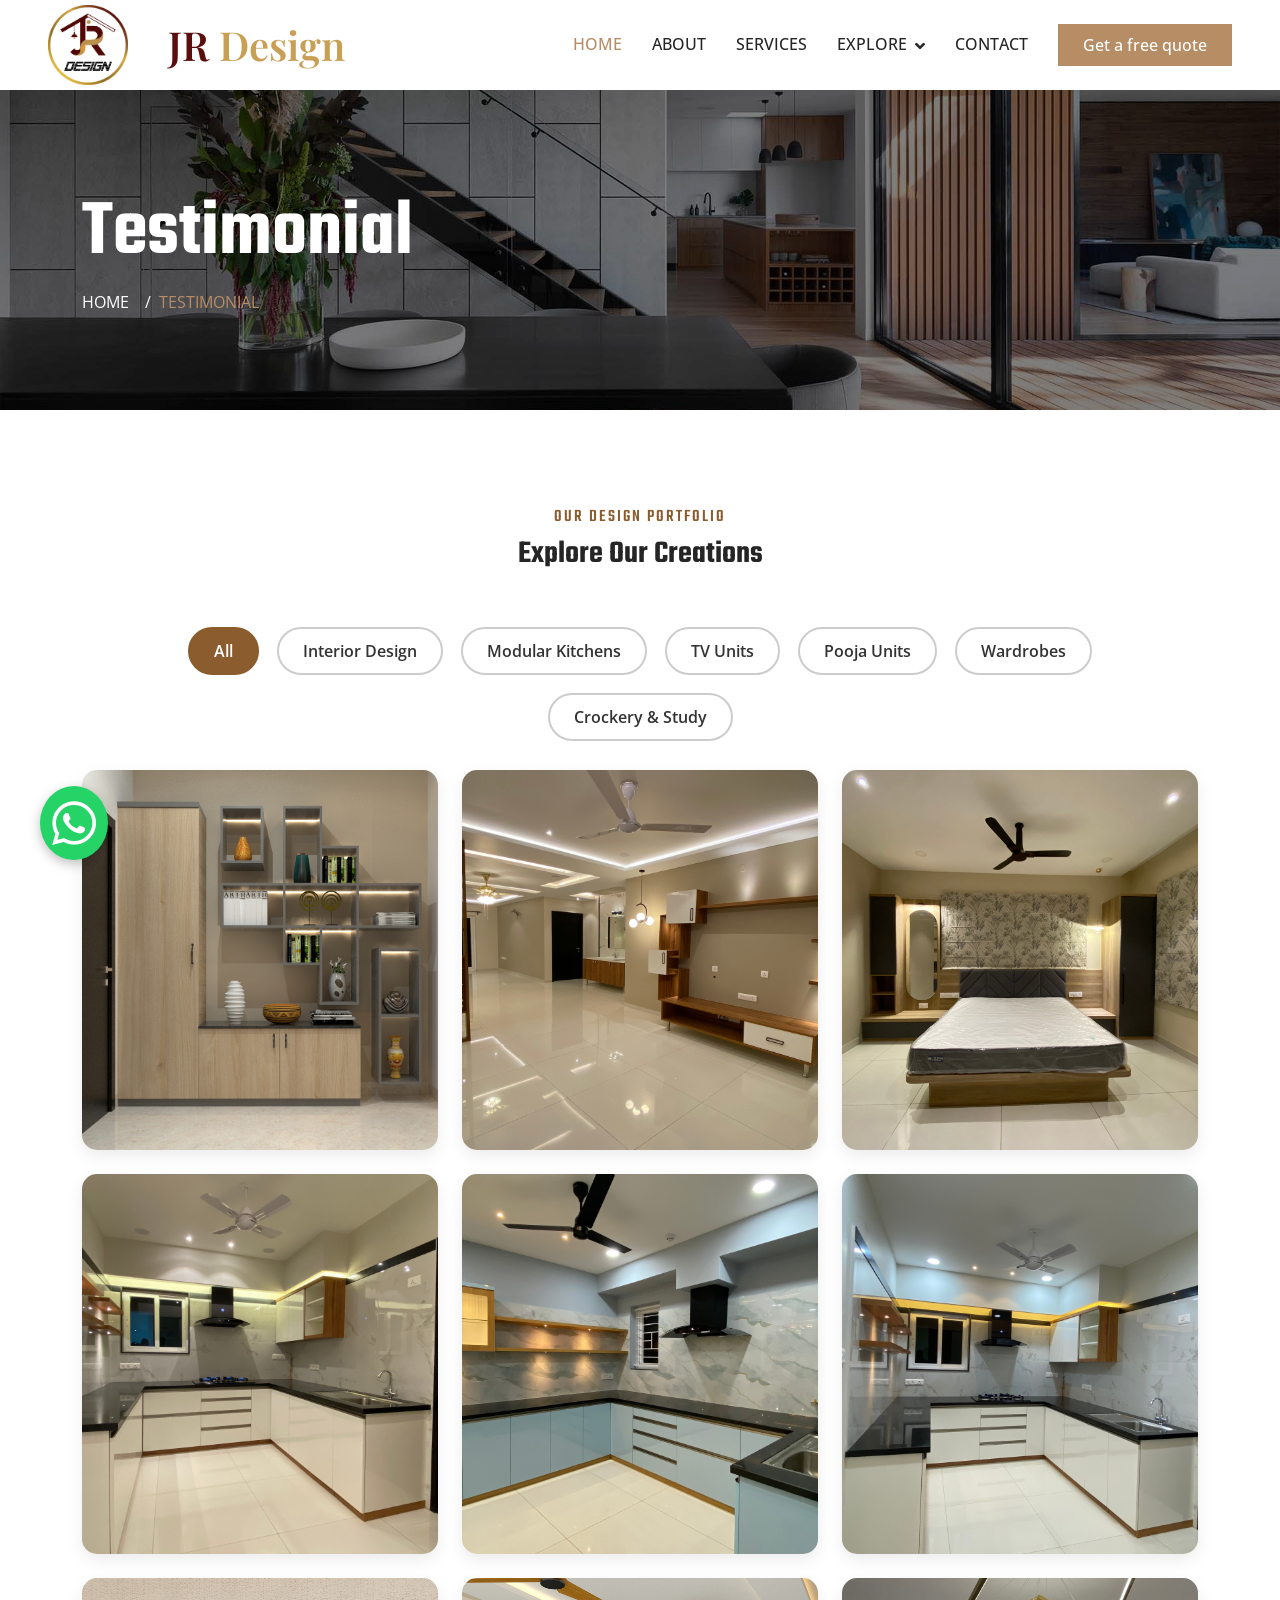
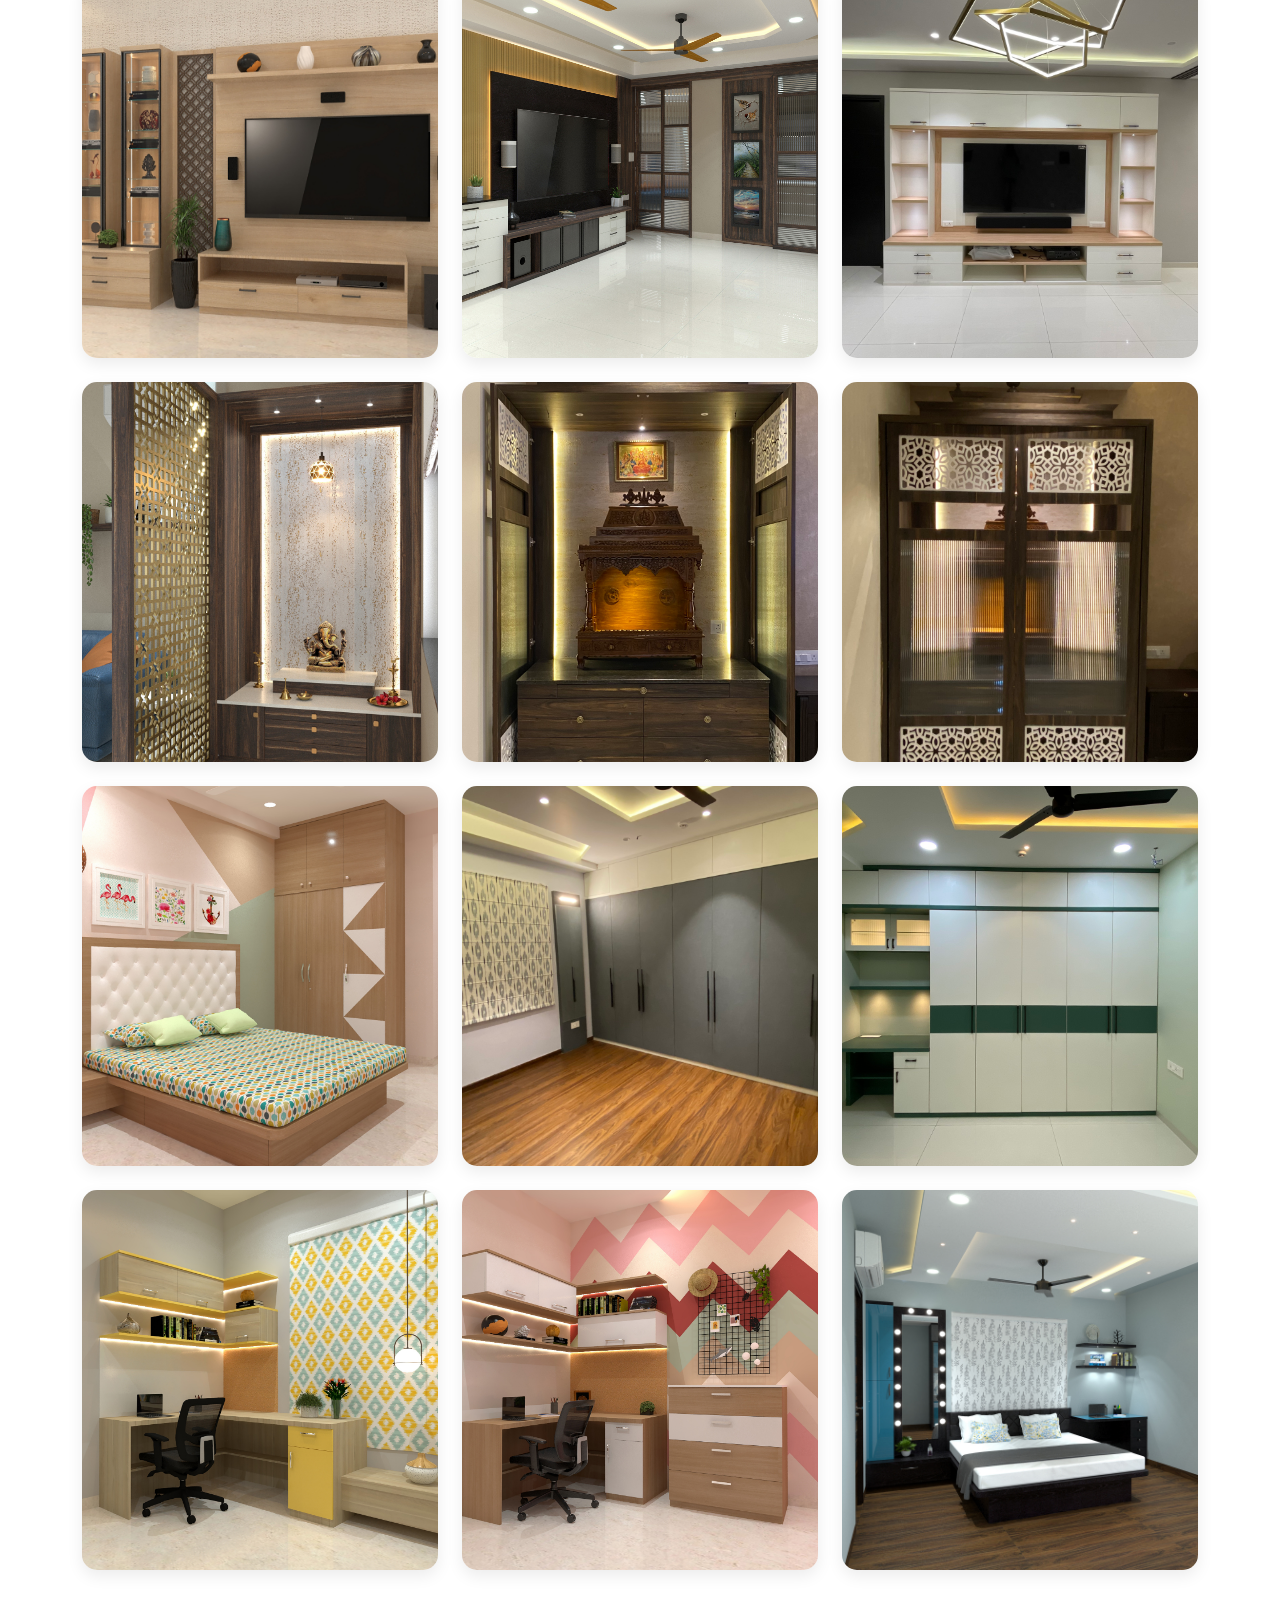
<file: www.jrdesigns.in/testimonial.html>
<!DOCTYPE html>
<html lang="en">

<head>
    <meta charset="utf-8">
    <title>JR Design</title>
    <meta content="width=device-width, initial-scale=1.0" name="viewport">
    <meta content="" name="keywords">
    <meta content="" name="description">

    <!-- Favicon -->
    <link href="img2/JR-new-logo.png" rel="icon">

    <!-- Google Web Fonts -->
    <link rel="preconnect" href="https://fonts.googleapis.com/">
    <link rel="preconnect" href="https://fonts.gstatic.com/" crossorigin>
    <link href="https://fonts.googleapis.com/css2?family=Open+Sans:wght@400;500;600&amp;family=Teko:wght@400;500;600&amp;display=swap" rel="stylesheet">

    <!-- Icon Font Stylesheet -->
    <link href="../cdnjs.cloudflare.com/ajax/libs/font-awesome/5.10.0/css/all.min.css" rel="stylesheet">
    <link href="../cdn.jsdelivr.net/npm/bootstrap-icons%401.4.1/font/bootstrap-icons.css" rel="stylesheet">

    <!-- Libraries Stylesheet -->
    <link href="lib/animate/animate.min.css" rel="stylesheet">
    <link href="lib/owlcarousel/assets/owl.carousel.min.css" rel="stylesheet">
    <link href="lib/tempusdominus/css/tempusdominus-bootstrap-4.min.css" rel="stylesheet" />

    <!-- Customized Bootstrap Stylesheet -->
    <link href="css/bootstrap.min.css" rel="stylesheet">

    <!-- Template Stylesheet -->
    <link href="css/style.css" rel="stylesheet">
    <!-- Add this in your HTML head section -->
    <link href="https://fonts.googleapis.com/css2?family=Playfair+Display:wght@700&amp;family=Raleway:wght@400;700&amp;display=swap" rel="stylesheet">
      

    <!-- <script>(function(w, d) { w.CollectId = "680f28c21f59b1cbec8b0a70"; var h = d.head || d.getElementsByTagName("head")[0]; var s = d.createElement("script"); s.setAttribute("type", "text/javascript"); s.async=true; s.setAttribute("src", "https://collectcdn.com/launcher.js"); h.appendChild(s); })(window, document);</script> -->
</head>

<body>
    <!-- Spinner Start -->
    <div id="spinner" class="show bg-white position-fixed translate-middle w-100 vh-100 top-50 start-50 d-flex align-items-center justify-content-center">
        <div class="spinner-border position-relative text-primary" style="width: 6rem; height: 6rem;" role="status"></div>
        <img class="position-absolute top-50 start-50 translate-middle" src="img2/56-x-74.png" alt="Icon">
    </div>
    <!-- Spinner End -->


<!-- Navbar Start -->
<nav class="navbar navbar-expand-lg bg-white navbar-light sticky-top py-lg-0 px-lg-5 wow fadeIn" data-wow-delay="0.1s">
    <a href="index-2.html" class="navbar-brand ms-4 ms-lg-0">
        <div class="logo-container">
            <img src="img2/JR-new-logo.png" alt="JR Logo">
        </div>
        <h1 class="text-primary m-0" style="font-family: 'Playfair Display', 'Raleway', serif; margin-left: 130px;">
            <span style="color: #5c0d0d;">JR</span><span style="color: #c89f54;"> Design</span>
        </h1>
    </a>

    <button type="button" class="navbar-toggler me-4" data-bs-toggle="collapse" data-bs-target="#navbarCollapse">
        <span class="navbar-toggler-icon"></span>
    </button>

    <div class="collapse navbar-collapse" id="navbarCollapse">
        <div class="navbar-nav ms-auto p-4 p-lg-0">
            <a href="index-2.html" class="nav-item nav-link active">Home</a>
            <a href="about.html" class="nav-item nav-link">About</a>
            <a href="service.html" class="nav-item nav-link">Services</a>
            <div class="nav-item dropdown">
                <a href="#" class="nav-link dropdown-toggle" data-bs-toggle="dropdown">Explore</a>
                <div class="dropdown-menu dropdown-menu-end mt-0 border-0 shadow-sm">
                    <!-- <a href="feature.html" class="dropdown-item">Our Features</a> -->
                    <a href="project.html" class="dropdown-item">Our Projects</a>
                    <a href="appointment.html" class="dropdown-item">Appointment</a>
                    <a href="testimonial.html" class="dropdown-item">Portfolio</a>
                </div>
            </div>
            <a href="contact.html" class="nav-item nav-link">Contact</a>
        </div>
        <a href="team.html" class="btn btn-primary py-2 px-4 d-none d-lg-block">Get a free quote</a>
    </div>
</nav>
<!-- Navbar End -->

<style>
    .logo-container {
        height: 80px;
        width: 120px;
        position: relative;
        overflow: visible;
        flex-shrink: 0;
        display: inline-block;
    }

    .logo-container img {
        position: absolute;
        top: 50%;
        left: 0;
        transform: translateY(-50%);
        height: 80px;
        width: auto;
        z-index: 1;
        pointer-events: none;
    }

    .navbar-brand {
        display: flex;
        align-items: center;
        position: relative;
    }

    /* Ensure dropdown works properly on mobile */
    .navbar .dropdown-menu {
        background-color: #fff;
        position: absolute;
        top: 100%;
        left: 0;
        right: auto;
        z-index: 1000;
        display: none;
        float: left;
        min-width: 10rem;
    }

    .navbar .dropdown:hover .dropdown-menu,
    .navbar .dropdown.show .dropdown-menu {
        display: block;
    }

    /* Responsive dropdown fix */
    @media (max-width: 991.98px) {
        .navbar .dropdown-menu {
            position: static;
            float: none;
            display: none;
            margin-top: 0;
            box-shadow: none;
        }

        .navbar .dropdown.show .dropdown-menu {
            display: block;
        }
    }

    /* Optional: Add smooth transition on dropdown */
    .dropdown-menu {
        transition: all 0.3s ease;
    }
</style>

    <!-- Page Header Start -->
    <div class="container-fluid page-header py-5 mb-5 wow fadeIn" data-wow-delay="0.1s">
        <div class="container py-5">
            <h1 class="display-1 text-white animated slideInDown">Testimonial</h1>
            <nav aria-label="breadcrumb animated slideInDown">
                <ol class="breadcrumb text-uppercase mb-0">
                    <li class="breadcrumb-item"><a class="text-white" href="#">Home</a></li>
                    <!-- <li class="breadcrumb-item"><a class="text-white" href="#">Pages</a></li> -->
                    <li class="breadcrumb-item text-primary active" aria-current="page">Testimonial</li>
                </ol>
            </nav>
        </div>
    </div>
    <!-- Page Header End -->


    <!-- Testimonial Start -->
    <style>
        .section-title {
          text-transform: uppercase;
          letter-spacing: 2px;
          font-size: 1.1rem;
          color: #8b5c2d;
        }
    
        .btn-filter {
          margin: 5px;
          padding: 10px 24px;
          border: 2px solid #ccc;
          background: #fff;
          color: #333;
          font-weight: 600;
          border-radius: 30px;
          transition: all 0.3s ease;
        }
    
        .btn-filter.active,
        .btn-filter:hover {
          background-color: #8b5c2d;
          color: #fff;
          border-color: #8b5c2d;
        }
    
        .portfolio-card {
          overflow: hidden;
          border-radius: 15px;
          box-shadow: 0 6px 16px rgba(0, 0, 0, 0.08);
          transition: transform 0.3s ease;
        }
    
        .portfolio-card img {
          width: 100%;
          height: 380px;
          object-fit: cover;
          transition: transform 0.3s ease;
        }
    
        .portfolio-card:hover img {
          transform: scale(1.05);
        }
    
        .portfolio-overlay {
          position: absolute;
          bottom: 0;
          left: 0;
          right: 0;
          padding: 15px;
          background: linear-gradient(to top, rgba(0, 0, 0, 0.7), transparent);
          color: white;
          opacity: 0;
          transition: opacity 0.3s ease;
        }
    
        .portfolio-card:hover .portfolio-overlay {
          opacity: 1;
        }
      </style>
    
      <div class="container py-5">
        <div class="text-center mb-5">
          <h4 class="section-title">Our Design Portfolio</h4>
          <h2 class="fw-bold">Explore Our Creations</h2>
        </div>
    
        <!-- Filter Buttons -->
        <div class="d-flex flex-wrap justify-content-center mb-4 gap-2">
          <button class="btn btn-filter active" data-filter="all">All</button>
          <button class="btn btn-filter" data-filter="interior">Interior Design</button>
          <button class="btn btn-filter" data-filter="kitchen">Modular Kitchens</button>
          <button class="btn btn-filter" data-filter="tvunit">TV Units</button>
          <button class="btn btn-filter" data-filter="pooja">Pooja Units</button>
          <button class="btn btn-filter" data-filter="wardrobe">Wardrobes</button>
          <button class="btn btn-filter" data-filter="ceiling">Crockery & Study</button>
        </div>
    
        <!-- Portfolio Grid -->
        <div class="row g-4 portfolio-grid">
    
          <!-- Interior Design -->
          <div class="col-md-6 col-lg-4 portfolio-item" data-category="interior">
            <div class="position-relative portfolio-card">
              <img src="img2/AKT_V45_RTQ_HY_FF passage Display unit_Opt 1 B (1).jpg" alt="Living Area"/>
              <!-- <div class="portfolio-overlay"><h5>Modern Living Room</h5></div> -->
            </div>
          </div>
          <div class="col-md-6 col-lg-4 portfolio-item" data-category="interior">
            <div class="position-relative portfolio-card">
              <img src="img2/IMG_5596.jpeg" alt="Bedroom"/>
              <!-- <div class="portfolio-overlay"><h5>Luxury Bedroom</h5></div> -->
            </div>
          </div>
          <div class="col-md-6 col-lg-4 portfolio-item" data-category="interior">
            <div class="position-relative portfolio-card">
              <img src="img2/IMG_9073.jpeg" alt="Interior Hall"/>
              <!-- <div class="portfolio-overlay"><h5>Spacious Hall Design</h5></div> -->
            </div>
          </div>
    
          <!-- Kitchen -->
          <div class="col-md-6 col-lg-4 portfolio-item" data-category="kitchen">
            <div class="position-relative portfolio-card">
              <img src="img2/IMG_5562.jpeg" alt="Kitchen"/>
              <!-- <div class="portfolio-overlay"><h5>Contemporary Kitchen</h5></div> -->
            </div>
          </div>
          <div class="col-md-6 col-lg-4 portfolio-item" data-category="kitchen">
            <div class="position-relative portfolio-card">
              <img src="img2/IMG_9251.jpeg" alt="Luxury Kitchen"/>
              <!-- <div class="portfolio-overlay"><h5>Premium Modular Setup</h5></div> -->
            </div>
          </div>

          <div class="col-md-6 col-lg-4 portfolio-item" data-category="kitchen">
            <div class="position-relative portfolio-card">
              <img src="img2/IMG_5566.jpeg" alt="Island Kitchen"/>
              <!-- <div class="portfolio-overlay"><h5>Island Layout Design</h5></div> -->
            </div>
          </div> 
    
          <!-- TV Unit -->
          <div class="col-md-6 col-lg-4 portfolio-item" data-category="tvunit">
            <div class="position-relative portfolio-card">
              <img src="img2/Hall_TV Unit_C.jpg" alt="TV Unit"/>
              <div class="portfolio-overlay"><h5>Floating TV Panel</h5></div>
            </div>
          </div>
          <div class="col-md-6 col-lg-4 portfolio-item" data-category="tvunit">
            <div class="position-relative portfolio-card">
              <img src="img2/HY-Dining_Partition.jpg" alt="TV Cabinet"/>
              <div class="portfolio-overlay"><h5>Wall-Mounted Unit</h5></div>
            </div>
          </div>
          <div class="col-md-6 col-lg-4 portfolio-item" data-category="tvunit">
            <div class="position-relative portfolio-card">
              <img src="img2/IMG_5321.jpeg" alt="Luxury TV Setup"/>
              <div class="portfolio-overlay"><h5>Premium Finish TV Area</h5></div>
            </div>
          </div>
    
          <!-- Pooja Unit -->
          <div class="col-md-6 col-lg-4 portfolio-item" data-category="pooja">
            <div class="position-relative portfolio-card">
              <img src="img2/HY-Hall_Pooja Unit.jpg" alt="Pooja Unit"/>
              <div class="portfolio-overlay"><h5>Traditional Pooja Room</h5></div>
            </div>
          </div>
          <div class="col-md-6 col-lg-4 portfolio-item" data-category="pooja">
            <div class="position-relative portfolio-card">
              <img src="img2/IMG_9114.jpeg" alt="Pooja Interior"/>
              <div class="portfolio-overlay"><h5>Wooden Finish Mandir</h5></div>
            </div>
          </div>
          <div class="col-md-6 col-lg-4 portfolio-item" data-category="pooja">
            <div class="position-relative portfolio-card">
              <img src="img2/IMG_9108.jpeg" alt="Wall Pooja"/>
              <div class="portfolio-overlay"><h5>Wall-Mounted Pooja</h5></div>
            </div>
          </div>
    
          <!-- Wardrobes -->
          <div class="col-md-6 col-lg-4 portfolio-item" data-category="wardrobe">
            <div class="position-relative portfolio-card">
              <img src="img2/AKT_V45_RTQ_HY_KBR 2_Wardrobe_Opt.jpg" alt="Wardrobe"/>
              <!-- <div class="portfolio-overlay"><h5>Sliding Door Wardrobe</h5></div> -->
            </div>
          </div>
          <div class="col-md-6 col-lg-4 portfolio-item" data-category="wardrobe">
            <div class="position-relative portfolio-card">
              <img src="img2/IMG_6657.jpeg" alt="Glass Wardrobe"/>
              <!-- <div class="portfolio-overlay"><h5>Glass Finish Wardrobe</h5></div> -->
            </div>
          </div>
          <div class="col-md-6 col-lg-4 portfolio-item" data-category="wardrobe">
            <div class="position-relative portfolio-card">
              <img src="img2/IMG_7836.jpeg" alt="Walk-in Closet"/>
              <!-- <div class="portfolio-overlay"><h5>Spacious Walk-in Closet</h5></div> -->
            </div>
          </div>
    
          <!-- Ceiling -->
          <div class="col-md-6 col-lg-4 portfolio-item" data-category="ceiling">
            <div class="position-relative portfolio-card">
              <img src="img2/AKT_V45_RTQ_HY_KBR 1_Study Unit.jpg" alt="False Ceiling"/>
              <!-- <div class="portfolio-overlay"><h5>Geometric POP Ceiling</h5></div> -->
            </div>
          </div>
          <div class="col-md-6 col-lg-4 portfolio-item" data-category="ceiling">
            <div class="position-relative portfolio-card">
              <img src="img2/AKT_V45_RTQ_HY_KBR 1_Study Unit_A.jpg" alt="LED Ceiling"/>
              <!-- <div class="portfolio-overlay"><h5>LED Strip Ceiling</h5></div> -->
            </div>
          </div>
          <div class="col-md-6 col-lg-4 portfolio-item" data-category="ceiling">
            <div class="position-relative portfolio-card">
              <img src="img2/SVR_C2402_JBS_HY-MBR Study and Dressing.jpg" alt="POP Interior"/>
              <!-- <div class="portfolio-overlay"><h5>Elegant Hall Ceiling</h5></div> -->
            </div>
          </div>
    
        </div>
      </div>
    
      <!-- JS -->
      <script>
        document.addEventListener('DOMContentLoaded', function () {
          const filterButtons = document.querySelectorAll('.btn-filter');
          const portfolioItems = document.querySelectorAll('.portfolio-item');
    
          filterButtons.forEach(button => {
            button.addEventListener('click', () => {
              filterButtons.forEach(btn => btn.classList.remove('active'));
              button.classList.add('active');
    
              const filter = button.dataset.filter;
              portfolioItems.forEach(item => {
                const category = item.dataset.category;
                item.style.display =
                  filter === 'all' || filter === category ? 'block' : 'none';
              });
            });
          });
        });
      </script>
    
      <script src="../cdn.jsdelivr.net/npm/bootstrap%405.3.0/dist/js/bootstrap.bundle.min.js"></script>
        

    
    <!-- Footer Start -->
    <div class="container-fluid bg-dark text-body footer mt-5 pt-5 px-0 wow fadeIn" data-wow-delay="0.1s">
        <div class="container py-5">
            <div class="row g-5">

                
                <div class="col-lg-3 col-md-6">
                    <h3 class="text-light mb-4">Address</h3>
                    <p class="mb-2"><i class="fa fa-map-marker-alt text-primary me-3"></i>Plot no. 4-152, Om nagar colony,Nr. Rock high school, Kismathpur village,Rajendranagar,Telangana</p>
                    <p class="mb-2"><i class="fa fa-phone-alt text-primary me-3"></i>+91 98668 76934</p>
                    <div class="d-flex align-items-center mb-2 footer-email">
    <i class="fa fa-envelope text-primary me-3"></i>
    <span>jeeturanainteriors@gmail.com</span>
</div>
                    <div class="d-flex pt-2">
                        <a class="btn btn-sm-square btn-outline-body me-1" href="https://wa.me/919866876934"><i class="fab fa-whatsapp"></i></a>
                       <a class="btn btn-sm-square btn-outline-body me-0" href="#"><i class="fab fa-instagram"></i></a>
                    </div>
                </div>

                <div class="col-lg-3 col-md-6">
                    <h3 class="text-light mb-4">Address 2</h3>
                    <p class="mb-2"><i class="fa fa-map-marker-alt text-primary me-3"></i>Plot no. 3.near Power House, Naka no.5,Bhandara Road, Pardi, Nagpur, Maharashtra</p>
                    <p class="mb-2"><i class="fa fa-phone-alt text-primary me-3"></i>+91 98668 76934</p>
                    <div class="d-flex align-items-center mb-2 footer-email">
    <i class="fa fa-envelope text-primary me-3"></i>
    <span>jeeturanainteriors@gmail.com</span>
</div>
                    <div class="d-flex pt-2">
                        <a class="btn btn-sm-square btn-outline-body me-1" href="https://wa.me/919866876934"><i class="fab fa-whatsapp"></i></a>
                       <a class="btn btn-sm-square btn-outline-body me-0" href="#"><i class="fab fa-instagram"></i></a>
                    </div>
                </div>


                <div class="col-lg-3 col-md-6">
                    <h3 class="text-light mb-4">Services</h3>
                    <a class="btn btn-link" href="about.html">About</a>
                    <a class="btn btn-link" href="appointment.html">Appointment</a>
                    <a class="btn btn-link" href="project.html">Projects</a>
                    <a class="btn btn-link" href="service.html">Interior Services</a>
                    <a class="btn btn-link" href="contact.html">Contact</a>
                </div>
                
                <!-- <div class="col-lg-3 col-md-6">
                    <h3 class="text-light mb-4">Stay Inspired</h3>
                    <p>Get design tips, latest trends & our stunning transformations delivered to your inbox.</p>
                    <div class="position-relative mx-auto" style="max-width: 400px;">
                        <input class="form-control bg-transparent text-light border-light w-100 py-3 ps-4 pe-5" type="email" placeholder="Enter your email">
                        <button type="button" class="btn py-2 px-4 position-absolute top-0 end-0 mt-2 me-2"
                            style="background-color: #8b5c2d; color: #fff; font-weight: 600; border-radius: 30px;">
                            Subscribe
                        </button>
                    </div>
                </div> -->

                
               <!-- <div class="col-lg-3 col-md-6">
                    <div class="client-portal-container">
                         Main Portal Card 
                        <div class="client-portal-box bg-dark rounded p-4 text-center active">
                            <div class="portal-icon mb-3">
                                <i class="fas fa-user-shield fa-3x text-primary"></i>
                            </div>
                            <h5 class="text-light mb-4">Client Portal</h5>
                            <p class="text-muted mb-4">Access your interior project status</p>
                
                            <div class="d-grid gap-3">
                                <button class="btn btn-primary btn-hover-transform py-2 portal-action" data-action="login">
                                    <i class="fas fa-sign-in-alt me-2"></i> Client Login
                                </button>
                                <button class="btn btn-outline-light btn-hover-transform py-2 portal-action" data-action="register">
                                    <i class="fas fa-user-plus me-2"></i> Request Access
                                </button>
                            </div>
                
                            <div class="portal-security mt-3">
                                <small class="text-muted">
                                    <i class="fas fa-lock me-1"></i> Secure & Confidential
                                </small>
                            </div>
                        </div>
                
                     Login Form (hidden by default) 
                        <div class="client-portal-box login-form bg-dark rounded p-4 text-center">
                            <button class="btn btn-sm btn-link text-muted mb-3 back-button">
                                <i class="fas fa-arrow-left me-1"></i> Back
                            </button>
                
                            <h5 class="text-light mb-4">Client Login</h5>
                
                            <div class="mb-3 text-start">
                                <label class="form-label text-muted small">Registered Email</label>
                                <input type="email" class="form-control bg-dark text-light border-secondary">
                            </div>
                
                            <div class="mb-4 text-start">
                                <label class="form-label text-muted small">Password</label>
                                <input type="password" class="form-control bg-dark text-light border-secondary">
                            </div>
                
                            <button class="btn btn-primary w-100 py-2 mb-3 submit-btn">
                                Access Portal
                            </button>
                
                            <div class="alert alert-danger mt-3 d-none error-message">
                                <small><i class="fas fa-exclamation-circle me-1"></i>
                                Invalid credentials. Please contact our team at <a href="mailto:info@JRDesign.in" class="alert-link">info@JRDesign.in</a></small>
                            </div>
                        </div>
                
                       Registration Notice (hidden by default)
                        <div class="client-portal-box register-notice bg-dark rounded p-4 text-center">
                            <button class="btn btn-sm btn-link text-muted mb-3 back-button">
                                <i class="fas fa-arrow-left me-1"></i> Back
                            </button>
                
                            <div class="portal-icon mb-3 text-warning">
                                <i class="fas fa-info-circle fa-3x"></i>
                            </div>
                
                            <h5 class="text-light mb-3">Request Portal Access</h5>
                            <p class="text-muted mb-4">For new clients, please reach out to us directly</p>
                
                            <div class="alert alert-warning">
                                <small><i class="fas fa-envelope me-1"></i>
                                Contact <a href="mailto:info@JRDesign.in" class="alert-link">info@JRDesign.in</a> to request your login credentials</small>
                            </div>
                        </div>
                    </div>
                </div>-->
                
                <style>
                .client-portal-container {
                    position: relative;
                    height: 400px;
                    perspective: 1000px;
                }
                
                .client-portal-box {
                    position: absolute;
                    width: 100%;
                    height: 100%;
                    backface-visibility: hidden;
                    transition: all 0.6s ease;
                    transform-style: preserve-3d;
                    top: 0;
                    left: 0;
                    opacity: 0;
                    visibility: hidden;
                    border: 1px solid rgba(255,255,255,0.1);
                    background: linear-gradient(135deg, rgba(255,255,255,0.03) 0%, rgba(255,255,255,0) 100%);
                }
                
                .client-portal-box.active {
                    opacity: 1;
                    visibility: visible;
                    transform: rotateY(0deg);
                }
                
                .client-portal-box.login-form {
                    transform: rotateY(180deg);
                }
                
                .client-portal-box.register-notice {
                    transform: rotateY(180deg);
                }
                
                .client-portal-box:hover {
                    transform: translateY(-5px) rotateY(0deg);
                    box-shadow: 0 10px 25px rgba(0,0,0,0.2);
                    border-color: var(--primary);
                }
                
                .btn-hover-transform {
                    transition: all 0.3s ease;
                }
                
                .btn-hover-transform:hover {
                    transform: translateY(-2px);
                    box-shadow: 0 5px 15px rgba(0,0,0,0.1);
                }
                
                .portal-icon {
                    position: relative;
                    display: inline-block;
                }
                
                .portal-icon:after {
                    content: '';
                    position: absolute;
                    width: 60px;
                    height: 60px;
                    background: rgba(13,110,253,0.2);
                    border-radius: 50%;
                    top: -10px;
                    left: -10px;
                    z-index: 0;
                }
                
                .form-control {
                    background-color: rgba(0,0,0,0.2);
                    border-color: rgba(255,255,255,0.1);
                    color: white;
                }
                
                .form-control:focus {
                    background-color: rgba(0,0,0,0.3);
                    border-color: var(--primary);
                    color: white;
                    box-shadow: 0 0 0 0.25rem rgba(13,110,253,0.25);
                }
                </style>
                
                <script>
                document.addEventListener('DOMContentLoaded', function() {
                    const container = document.querySelector('.client-portal-container');
                    const mainCard = container.querySelector('.client-portal-box.active');
                    const loginForm = container.querySelector('.login-form');
                    const registerNotice = container.querySelector('.register-notice');
                    const backButtons = container.querySelectorAll('.back-button');
                    const submitBtn = container.querySelector('.submit-btn');
                    const errorMessage = container.querySelector('.error-message');
                
                    // Handle portal actions
                    document.querySelectorAll('.portal-action').forEach(button => {
                        button.addEventListener('click', function() {
                            const action = this.getAttribute('data-action');
                            mainCard.classList.remove('active');
                
                            if(action === 'login') {
                                loginForm.classList.add('active');
                                loginForm.style.transform = 'rotateY(0deg)';
                            } else {
                                registerNotice.classList.add('active');
                                registerNotice.style.transform = 'rotateY(0deg)';
                            }
                        });
                    });
                
                    // Handle back buttons
                    backButtons.forEach(button => {
                        button.addEventListener('click', function(e) {
                            e.preventDefault();
                            loginForm.classList.remove('active');
                            registerNotice.classList.remove('active');
                            mainCard.classList.add('active');
                
                            // Reset forms
                            loginForm.style.transform = 'rotateY(180deg)';
                            registerNotice.style.transform = 'rotateY(180deg)';
                            errorMessage.classList.add('d-none');
                        });
                    });
                
                    // Handle login submission
                    submitBtn.addEventListener('click', function() {
                        // Simulate login failure message
                        errorMessage.classList.remove('d-none');
                    });
                });
                </script>
                
            </div>
        </div>
        <div class="container-fluid copyright">
            <div class="container">
                <div class="row">
                    <div class="col-md-6 text-center text-md-start mb-3 mb-md-0">
                        &copy; <a href="#">JR Design</a>, All Right Reserved.
                    </div>
                    <div class="col-md-6 text-center text-md-end">
                        <!--/*** This template is free as long as you keep the footer author’s credit link/attribution link/backlink. If you'd like to use the template without the footer author’s credit link/attribution link/backlink, you can purchase the Credit Removal License from "https://htmlcodex.com/credit-removal". Thank you for your support. ***/-->
                        Designed By <a href="https://share.google/MyrIspWa9N0xEtYuL">GenQTech Solutions</a>
                    </div>
                </div>
            </div>
        </div>
    </div>
    <!-- Footer End -->


    <!-- Back to Top -->
    <!-- <a href="#" class="btn btn-lg btn-primary btn-lg-square back-to-top"><i class="bi bi-arrow-up"></i></a> -->
<!-- WhatsApp Float Button -->
<a href="https://wa.me/919866876934" target="_blank" class="whatsapp-float" style="position: fixed; bottom: 40px; left: 40px; z-index: 100;">
    <i class="fab fa-whatsapp" style="font-size: 50px; color: white; background: #25D366; padding: 12px; border-radius: 50%; box-shadow: 0 4px 12px rgba(0,0,0,0.25); animation: pulse 2s infinite;"></i>
</a>

<style>
    @keyframes pulse {
        0% {transform: scale(1);}
        50% {transform: scale(1.1);}
        100% {transform: scale(1);}
    }
    
    .whatsapp-float:hover {
        transform: translateY(-5px);
        box-shadow: 0 8px 20px rgba(0,0,0,0.3);
    }
</style>

    <!-- JavaScript Libraries -->
    <script src="../code.jquery.com/jquery-3.4.1.min.js"></script>
    <script src="../cdn.jsdelivr.net/npm/bootstrap%405.0.0/dist/js/bootstrap.bundle.min.js"></script>
    <script src="lib/wow/wow.min.js"></script>
    <script src="lib/easing/easing.min.js"></script>
    <script src="lib/waypoints/waypoints.min.js"></script>
    <script src="lib/counterup/counterup.min.js"></script>
    <script src="lib/owlcarousel/owl.carousel.min.js"></script>
    <script src="lib/tempusdominus/js/moment.min.js"></script>
    <script src="lib/tempusdominus/js/moment-timezone.min.js"></script>
    <script src="lib/tempusdominus/js/tempusdominus-bootstrap-4.min.js"></script>

    <!-- Template Javascript -->
    <script src="js/main.js"></script>
</body>

</html>
</file>
<file: www.jrdesigns.in/css/style.css>
/********** Template CSS **********/
:root {
    --primary: #B78D65;
    --light: #F8F8F8;
    --dark: #252525;
}

h1,
h2,
.h1,
.h2,
.fw-bold {
    font-weight: 600 !important;
}

h3,
h4,
.h3,
.h4,
.fw-medium {
    font-weight: 500 !important;
}

h5,
h6,
.h5,
.h6,
.fw-normal {
    font-weight: 400 !important;
}

.back-to-top {
    position: fixed;
    display: none;
    right: 30px;
    bottom: 30px;
    z-index: 99;
}


/*** Spinner ***/
#spinner {
    opacity: 0;
    visibility: hidden;
    transition: opacity .5s ease-out, visibility 0s linear .5s;
    z-index: 99999;
}

#spinner.show {
    transition: opacity .5s ease-out, visibility 0s linear 0s;
    visibility: visible;
    opacity: 1;
}


/*** Button ***/
.btn {
    font-weight: 500;
    transition: .5s;
}

.btn.btn-primary,
.btn.btn-secondary {
    color: #FFFFFF;
}

.btn-square {
    width: 38px;
    height: 38px;
}

.btn-sm-square {
    width: 32px;
    height: 32px;
}

.btn-lg-square {
    width: 48px;
    height: 48px;
}

.btn-square,
.btn-sm-square,
.btn-lg-square {
    padding: 0;
    display: flex;
    align-items: center;
    justify-content: center;
    font-weight: normal;
}

.btn-outline-body {
    color: var(--primary);
    border-color: #777777;
}

.btn-outline-body:hover {
    color: #FFFFFF;
    background: var(--primary);
    border-color: var(--primary);
}


/*** Navbar ***/
.navbar .dropdown-toggle::after {
    border: none;
    content: "\f107";
    font-family: "Font Awesome 5 Free";
    font-weight: 900;
    vertical-align: middle;
    margin-left: 8px;
}

.navbar .navbar-nav .nav-link {
    margin-right: 30px;
    padding: 30px 0;
    color: var(--dark);
    font-weight: 500;
    text-transform: uppercase;
    outline: none;
}

.navbar .navbar-nav .nav-link:hover,
.navbar .navbar-nav .nav-link.active {
    color: var(--primary);
}

.navbar.sticky-top {
    top: -100px;
    transition: .5s;
}

@media (max-width: 991.98px) {
    .navbar .navbar-nav .nav-link {
        margin-right: 0;
        padding: 10px 0;
    }

    .navbar .navbar-nav {
        border-top: 1px solid #EEEEEE;
    }
}

@media (min-width: 992px) {
    .navbar .nav-item .dropdown-menu {
        display: block;
        visibility: hidden;
        top: 100%;
        transform: rotateX(-75deg);
        transform-origin: 0% 0%;
        transition: .5s;
        opacity: 0;
    }

    .navbar .nav-item:hover .dropdown-menu {
        transform: rotateX(0deg);
        visibility: visible;
        transition: .5s;
        opacity: 1;
    }
}


/*** Header ***/
.owl-carousel-inner {
    position: absolute;
    width: 100%;
    height: 100%;
    top: 0;
    left: 0;
    display: flex;
    align-items: center;
    background: rgba(0, 0, 0, .5);
}

@media (max-width: 768px) {
    .header-carousel .owl-carousel-item {
        position: relative;
        min-height: 500px;
    }

    .header-carousel .owl-carousel-item img {
        position: absolute;
        width: 100%;
        height: 100%;
        object-fit: cover;
    }

    .header-carousel .owl-carousel-item p {
        font-size: 16px !important;
    }
}

.header-carousel .owl-dots {
    position: absolute;
    width: 60px;
    height: 100%;
    top: 0;
    right: 30px;
    display: flex;
    flex-direction: column;
    align-items: center;
    justify-content: center;
}

.header-carousel .owl-dots .owl-dot {
    position: relative;
    width: 45px;
    height: 45px;
    margin: 5px 0;
    background: var(--dark);
    transition: .5s;
}

.header-carousel .owl-dots .owl-dot.active {
    width: 60px;
    height: 60px;
}

.header-carousel .owl-dots .owl-dot img {
    position: absolute;
    width: 100%;
    height: 100%;
    object-fit: cover;
    padding: 2px;
    transition: .5s;
    opacity: .3;
}

.header-carousel .owl-dots .owl-dot.active img {
    opacity: 1;
}

.page-header {
    background: linear-gradient(rgba(0, 0, 0, .5), rgba(0, 0, 0, .5)), url(../img/carousel-1.jpg) center center no-repeat;
    background-size: cover;
}

.breadcrumb-item+.breadcrumb-item::before {
    content: "/" !important;
    color: var(--light);
}


/*** Section Title ***/
.section-title {
    color: var(--primary);
    font-weight: 600;
    letter-spacing: 5px;
    text-transform: uppercase;
}


/*** Facts ***/
.fact-item .fact-icon {
    width: 120px;
    height: 120px;
    margin-top: -60px;
    margin-bottom: 1.5rem;
    display: inline-flex;
    align-items: center;
    justify-content: center;
    background: #FFFFFF;
    border-radius: 120px;
    transition: .5s;
}

.fact-item:hover .fact-icon {
    background: var(--dark);
}

.fact-item .fact-icon i {
    color: var(--primary);
    transition: .5;
}

.fact-item:hover .fact-icon i {
    color: #FFFFFF;
}


/*** About & Feature ***/
.about-img,
.feature-img {
    position: relative;
    height: 100%;
    min-height: 400px;
}

.about-img img,
.feature-img img {
    position: absolute;
    width: 60%;
    height: 80%;
    object-fit: cover;
}

.about-img img:last-child,
.feature-img img:last-child {
    margin: 20% 0 0 40%;
}

.about-img::before,
.feature-img::before {
    position: absolute;
    content: "";
    width: 60%;
    height: 80%;
    top: 10%;
    left: 20%;
    border: 5px solid var(--primary);
    z-index: -1;
}


/*** Service ***/
.service-item .bg-img {
    position: absolute;
    width: 100%;
    height: 100%;
    object-fit: cover;
    z-index: -1;
}

.service-item .service-text {
    background: var(--light);
    transition: .5s;
}

.service-item:hover .service-text {
    background: rgba(0, 0, 0, .7);
}

.service-item * {
    transition: .5;
}

.service-item:hover * {
    color: #FFFFFF;
}

.service-item .btn {
    width: 40px;
    height: 40px;
    display: inline-flex;
    align-items: center;
    color: var(--dark);
    background: #FFFFFF;
    white-space: nowrap;
    overflow: hidden;
    transition: .5s;
}

.service-item:hover .btn {
    width: 140px;
}


/*** Project ***/
.project .nav .nav-link {
    background: var(--light);
    transition: .5s;
}

.project .nav .nav-link.active {
    background: var(--primary);
}

.project .nav .nav-link.active h3 {
    color: #FFFFFF !important;
}


/*** Team ***/
.team-items {
    margin: -.75rem;
}

.team-item {
    padding: .75rem;
}

.team-item::after {
    position: absolute;
    content: "";
    width: 100%;
    height: 0;
    top: 0;
    left: 0;
    background: #FFFFFF;
    transition: .5s;
    z-index: -1;
}

.team-item:hover::after {
    height: 100%;
    background: var(--primary);
}

.team-item .team-social {
    position: absolute;
    width: 100%;
    bottom: -20px;
    left: 0;
}

.team-item .team-social .btn {
    display: inline-flex;
    margin: 0 2px;
    color: var(--primary);
    background: var(--light);
}

.team-item .team-social .btn:hover {
    color: #FFFFFF;
    background: var(--primary);
}


/*** Appointment ***/
.bootstrap-datetimepicker-widget.bottom {
    top: auto !important;
}

.bootstrap-datetimepicker-widget .table * {
    border-bottom-width: 0px;
}

.bootstrap-datetimepicker-widget .table th {
    font-weight: 500;
}

.bootstrap-datetimepicker-widget.dropdown-menu {
    padding: 10px;
    border-radius: 2px;
}

.bootstrap-datetimepicker-widget table td.active,
.bootstrap-datetimepicker-widget table td.active:hover {
    background: var(--primary);
}

.bootstrap-datetimepicker-widget table td.today::before {
    border-bottom-color: var(--primary);
}


/*** Testimonial ***/
.testimonial-carousel {
    display: flex !important;
    flex-direction: column-reverse;
    max-width: 700px;
    margin: 0 auto;
}

.testimonial-carousel .owl-dots {
    height: 100px;
    display: flex;
    align-items: center;
    justify-content: center;
    margin-bottom: 30px;
}

.testimonial-carousel .owl-dots .owl-dot {
    position: relative;
    width: 60px;
    height: 60px;
    margin: 0 5px;
    transition: .5s;
}

.testimonial-carousel .owl-dots .owl-dot.active {
    width: 100px;
    height: 100px;
}

.testimonial-carousel .owl-dots .owl-dot::after {
    position: absolute;
    width: 40px;
    height: 40px;
    bottom: -20px;
    left: 50%;
    transform: translateX(-50%);
    display: flex;
    align-items: center;
    justify-content: center;
    content: "\f10d";
    font-family: "Font Awesome 5 Free";
    font-weight: 900;
    color: var(--primary);
    background: #FFFFFF;
    border-radius: 40px;
    transition: .5s;
    opacity: 0;
}

.testimonial-carousel .owl-dots .owl-dot.active::after {
    opacity: 1;
}

.testimonial-carousel .owl-dots .owl-dot img {
    opacity: .4;
    transition: .5s;
}

.testimonial-carousel .owl-dots .owl-dot.active img {
    opacity: 1;
}


/*** Footer ***/
.footer .btn.btn-link {
    display: block;
    margin-bottom: 5px;
    padding: 0;
    text-align: left;
    color: #777777;
    font-weight: normal;
    text-transform: capitalize;
    transition: .3s;
}

.footer .btn.btn-link::before {
    position: relative;
    content: "\f105";
    font-family: "Font Awesome 5 Free";
    font-weight: 900;
    color: var(--primary);
    margin-right: 10px;
}

.footer .btn.btn-link:hover {
    color: var(--primary);
    letter-spacing: 1px;
    box-shadow: none;
}

.footer .form-control {
    border-color: #777777;
}

.footer .copyright {
    padding: 25px 0;
    font-size: 15px;
    border-top: 1px solid rgba(256, 256, 256, .1);
}

.footer .copyright a {
    color: var(--light);
}

.footer .copyright a:hover {
    color: var(--primary);
}

/* FORCE breadcrumb divider fix (Bootstrap override) */
.breadcrumb {
    --bs-breadcrumb-divider: "/";
}

.breadcrumb-item + .breadcrumb-item::before {
    content: "/" !important;
    color: var(--light);
    padding: 0 8px;
}



/* ===============================
   HOW WE WORK – CUSTOM SECTION
================================ */

/* ===============================
   HOW WE WORK – FINAL STEPPER
================================ */

.how-we-work-v2 {
  padding: 80px 0;
  background: #fff;
}

/* TITLE */
.how-we-work-v2 .section-title {
  letter-spacing: 3px;
  font-size: 14px;
  margin-bottom: 50px;
}

/* STEPPER CONTAINER */
.work-stepper {
  position: relative;
  display: flex;
  justify-content: space-between;
  align-items: flex-start;
  max-width: 1100px;
  margin: 0 auto 80px;
}

/* DOTTED LINE */
.work-stepper::before {
  content: "";
  position: absolute;
  top: 19px;
  left: 0;
  right: 0;
  border-top: 2px dotted #c89f54;
  z-index: 1;
}

/* STEP */
.step {
  position: relative;
  z-index: 2;
  text-align: center;
  cursor: pointer;
  background: transparent;      /* REMOVE BOX */
  box-shadow: none;              /* REMOVE BOX */
  padding: 0;                    /* REMOVE BOX */
}

/* NUMBER CIRCLE */
.step .circle {
  width: 38px;
  height: 38px;
  border-radius: 50%;
  background: #f6ead5;
  color: #000;
  display: flex;
  align-items: center;
  justify-content: center;
  font-weight: 600;
  margin: 0 auto;
  transition: all 0.3s ease;
}

/* ACTIVE STEP */
.step.active .circle {
  background: #c89f54;
  color: #fff;
}

/* LABEL */
.step p {
  margin-top: 12px;
  font-size: 13px;
  line-height: 1.4;
  max-width: 110px;
  margin-left: auto;
  margin-right: auto;
}

/* ===============================
   CONTENT AREA
================================ */

.work-content-wrapper {
  position: relative;
  max-width: 1100px;
  margin: 0 auto;
}

.work-content {
  display: none;
  align-items: center;
  justify-content: space-between;
  gap: 60px;
}

.work-content.active {
  display: flex;
}

/* TEXT */
.work-content .text {
  width: 45%;
}

.work-content .text h3 {
  font-size: 26px;
  margin-bottom: 10px;
}

.work-content .text p {
  font-size: 15px;
  color: #555;
}

/* IMAGE */
.work-content img {
  width: 55%;
  max-height: 340px;
  object-fit: contain;
}

/* KNOW MORE */
.know-more {
  display: inline-block;
  padding: 10px 30px;
  border: 2px solid #c89f54;
  color: #000;
  text-decoration: none;
  font-weight: 500;
  margin-top: 20px;
  transition: all 0.3s ease;
}

.know-more:hover {
  background: #c89f54;
  color: #fff;
}

/* ===============================
   NAV ARROWS
================================ */

.nav-arrow {
  position: absolute;
  top: 50%;
  transform: translateY(-50%);
  background: #fff;
  border: 1px solid #ddd;
  width: 42px;
  height: 42px;
  border-radius: 50%;
  cursor: pointer;
  z-index: 10;
}

.nav-arrow.left {
  left: -60px;
}

.nav-arrow.right {
  right: -60px;
}

/* ===============================
   RESPONSIVE
================================ */

@media (max-width: 991px) {
  .work-stepper {
    overflow-x: auto;
    padding-bottom: 20px;
  }

  .work-content {
    flex-direction: column;
    text-align: center;
  }

  .work-content .text,
  .work-content img {
    width: 100%;
  }

  .nav-arrow {
    display: none;
  }
}


/* ===============================
   FORCE REMOVE STEP BOXES
   (HIGH PRIORITY OVERRIDE)
================================ */

.how-we-work-v2 .step,
.how-we-work-v2 .step * {
  background: transparent !important;
  box-shadow: none !important;
  border: none !important;
  border-radius: 0 !important;
  padding: 0 !important;
}

/* Kill Bootstrap utilities if applied */
.how-we-work-v2 .step.bg-white,
.how-we-work-v2 .step.shadow,
.how-we-work-v2 .step.rounded {
  background: transparent !important;
  box-shadow: none !important;
  border-radius: 0 !important;
}

/* If card exists inside step */
.how-we-work-v2 .step .card {
  background: transparent !important;
  box-shadow: none !important;
  border: none !important;
}


/* ===============================
   HOW WE WORK – HARD RESET FIX
   (Numbers + dotted line + no boxes)
================================ */

/* REMOVE ANY CARD / BOX EFFECT COMPLETELY */
.work-stepper .step,
.work-stepper .step * {
    background: transparent !important;
    box-shadow: none !important;
    border: none !important;
}

/* STEPPER WRAPPER */
.work-stepper {
    position: relative;
    display: flex;
    justify-content: space-between;
    align-items: flex-start;
    max-width: 1100px;
    margin: 0 auto 70px;
}

/* DOTTED LINE */
.work-stepper::before {
    content: "";
    position: absolute;
    top: 20px;
    left: 0;
    right: 0;
    border-top: 2px dotted #c89f54;
    z-index: 0; /* VERY IMPORTANT */
}

/* STEP */
.step {
    position: relative;
    z-index: 2;
    text-align: center;
    width: 110px;
}

/* NUMBER CIRCLE */
.step .circle {
    width: 40px;
    height: 40px;
    border-radius: 50%;
    background: #f6ead5;
    color: #000 !important;
    font-size: 14px;
    font-weight: 600;
    display: flex;
    align-items: center;
    justify-content: center;
    margin: 0 auto;
    line-height: 1;
    z-index: 2;
}

/* ACTIVE STEP */
.step.active .circle {
    background: #c89f54;
    color: #fff !important;
}

/* STEP LABEL */
.step p {
    margin-top: 12px;
    font-size: 13px;
    line-height: 1.4;
    max-width: 110px;
    margin-left: auto;
    margin-right: auto;
    color: #000;
}

/* ENSURE TEXT IS NEVER HIDDEN */
.step span,
.step p {
    position: relative;
    z-index: 2;
}


/* extra coded */

/* ===============================
   JR HOW WE WORK – FINAL
================================ */

.jr-how-work {
  padding: 80px 0;
  background: #fff;
}

.jr-title {
  font-size: 26px;
  letter-spacing: 3px;
  margin-bottom: 67px;
  color: #c89f54;
}

/* ===============================
   STEPS
================================ */

.jr-steps {
  position: relative;
  display: flex;
  justify-content: space-between;
  max-width: 1100px;
  margin: 0 auto 70px;
}

.jr-line {
  position: absolute;
  top: 20px;
  left: 0;
  right: 0;
  height: 2px;
  background: #c89f54;
  z-index: 0;
}

.jr-step {
  text-align: center;
  z-index: 1;
  cursor: pointer;
  width: 110px;
}

.jr-circle {
  width: 40px;
  height: 40px;
  border-radius: 50%;
  background: #f6ead5;
  display: flex;
  align-items: center;
  justify-content: center;
  font-weight: 600;
  margin: 0 auto;
  transition: 0.3s;
}

.jr-step.active .jr-circle {
  background: #c89f54;
  color: #fff;
}

.jr-step p {
  font-size: 13px;
  margin-top: 10px;
  line-height: 1.4;
}

/* ===============================
   CONTENT AREA
================================ */

/* CONTENT CONTAINER */
.jr-content {
  position: relative;
  max-width: 1200px;
  margin: 0 auto;
  padding: 40px 80px;
}

/* EACH STEP */
.jr-content-item {
  display: none;
  align-items: center;
  justify-content: space-between;
  gap: 60px;
}

.jr-content-item.active {
  display: flex;
}

/* LEFT TEXT */
.jr-left {
  width: 45%;
}

.jr-left h3 {
  font-size: 28px;
  margin-bottom: 15px;
}

.jr-left p {
  font-size: 16px;
  margin-bottom: 25px;
  font-size: 1.25rem;
}

/* RIGHT IMAGE */
.jr-right {
  width: 55%;
  display: flex;
  justify-content: center;
}

.jr-right img {
  max-width: 100%;
  height: auto;
  display: block;
}

/* BUTTON */
.jr-btn {
  display: inline-block;
  padding: 10px 28px;
  border: 1px solid #c89f54;
  color: #000;
  text-decoration: none;
  font-weight: 500;
}

/* ARROWS */
.jr-arrow {
  position: absolute;
  top: 50%;
  transform: translateY(-50%);
  width: 42px;
  height: 42px;
  border-radius: 50%;
  background: #fff;
  border: 1px solid #ddd;
  cursor: pointer;
  z-index: 10;
}

.jr-arrow.left {
  left: 10px;
}

.jr-arrow.right {
  right: 10px;
}

/* MOBILE (MATCHES NIFTYINTERIO) */
@media (max-width: 768px) {
  .jr-content {
    padding: 20px;
  }

  .jr-content-item {
    flex-direction: column;
    text-align: center;
  }

  .jr-left,
  .jr-right {
    width: 100%;
  }

  .jr-right img {
    margin-bottom: 20px;
  }
}


/* Dynamic Text Code */

.banner-heading {
  line-height: 1.2;
}

.dynamic-text {
  color: #c89f54;
  border-right: 3px solid #c89f54;
  padding-right: 6px;
  white-space: nowrap;
  display: inline-block;
}


/* Mobile fix */
@media (max-width: 768px) {
  .banner-heading {
    font-size: 32px !important;
    text-align: left;
  }
}


/* MOBILE CARD STYLE */
@media (max-width: 768px) {

  .jr-content {
    padding: 20px;
    overflow: hidden;
  }

  .jr-content-item {
    background: #fff;
    border-radius: 12px;
    padding: 20px;
    box-shadow: 0 6px 20px rgba(0,0,0,0.08);
  }

  .jr-left h3 {
    font-size: 20px;
    margin-bottom: 10px;
  }

  .jr-left p {
    font-size: 14px;
    margin-bottom: 20px;
  }

  .jr-btn {
    border: 1px solid #c89f54;
    padding: 10px 24px;
    display: inline-block;
  }

  /* HIDE STEPS BAR */
  .jr-steps {
    display: none;
  }

  /* DOTS */
  .jr-dots {
    display: flex;
    justify-content: center;
    margin-top: 15px;
    gap: 8px;
  }

  .jr-dots .dot {
    width: 8px;
    height: 8px;
    background: #ddd;
    border-radius: 50%;
    transition: 0.3s;
  }

  .jr-dots .dot.active {
    background: #000;
  }
}



.footer-map iframe {
  width: 100%;
  height: 250px;
  border: 0;
  border-radius: 6px;
}

@media (max-width: 768px) {
  .footer-map {
    display: block !important;
    width: 100%;
    margin-top: 20px;
  }

  .footer-map iframe {
    width: 100%;
    height: 220px;
  }
}


.map-card {
    padding: 14px;
    background: #ffffff;
    border-radius: 22px;
    box-shadow: 0 15px 35px rgba(0, 0, 0, 0.15);
}

.map-card iframe {
    width: 100% !important;
    height: 420px !important;
    border: 0 !important;
    border-radius: 16px;
    display: block;
}


.map-card {
    padding: 14px;
    background: #ffffff;
    border-radius: 22px;
    box-shadow: 0 15px 35px rgba(0, 0, 0, 0.15);
    overflow: hidden; /* ⭐ THIS FIXES DESKTOP CURVE */
}

.map-card iframe {
    width: 100% !important;
    height: 420px !important;
    border: 0;
    border-radius: 16px;
    display: block;
}

/* ===== FORCE MAP FIX (DESKTOP + MOBILE) ===== */

.map-card {
    padding: 16px;
    background: #ffffff;
    border-radius: 24px;
    box-shadow: 0 15px 35px rgba(0,0,0,0.15);
    overflow: hidden;
}

.map-card iframe {
    width: 100% !important;
    height: 420px !important;
    min-height: 420px !important;
    border: none !important;
    border-radius: 18px !important;
    display: block !important;
    max-width: none !important;
}

.map-title {
    text-align: center;
    margin-bottom: 12px;
    font-size: 30px;
    font-weight: 600;
    color: var(--primary);
}


.brand-text {
    margin-left: 15px;
}

/* Desktop only spacing */
@media (min-width: 992px) {
    .brand-text {
        margin-left: 130px;
    }
}

/* FORCE JUSTIFY TEXT SITEWIDE */
p {
  text-align: justify !important;
  text-align-last: left;
  hyphens: auto;
}
</file>
